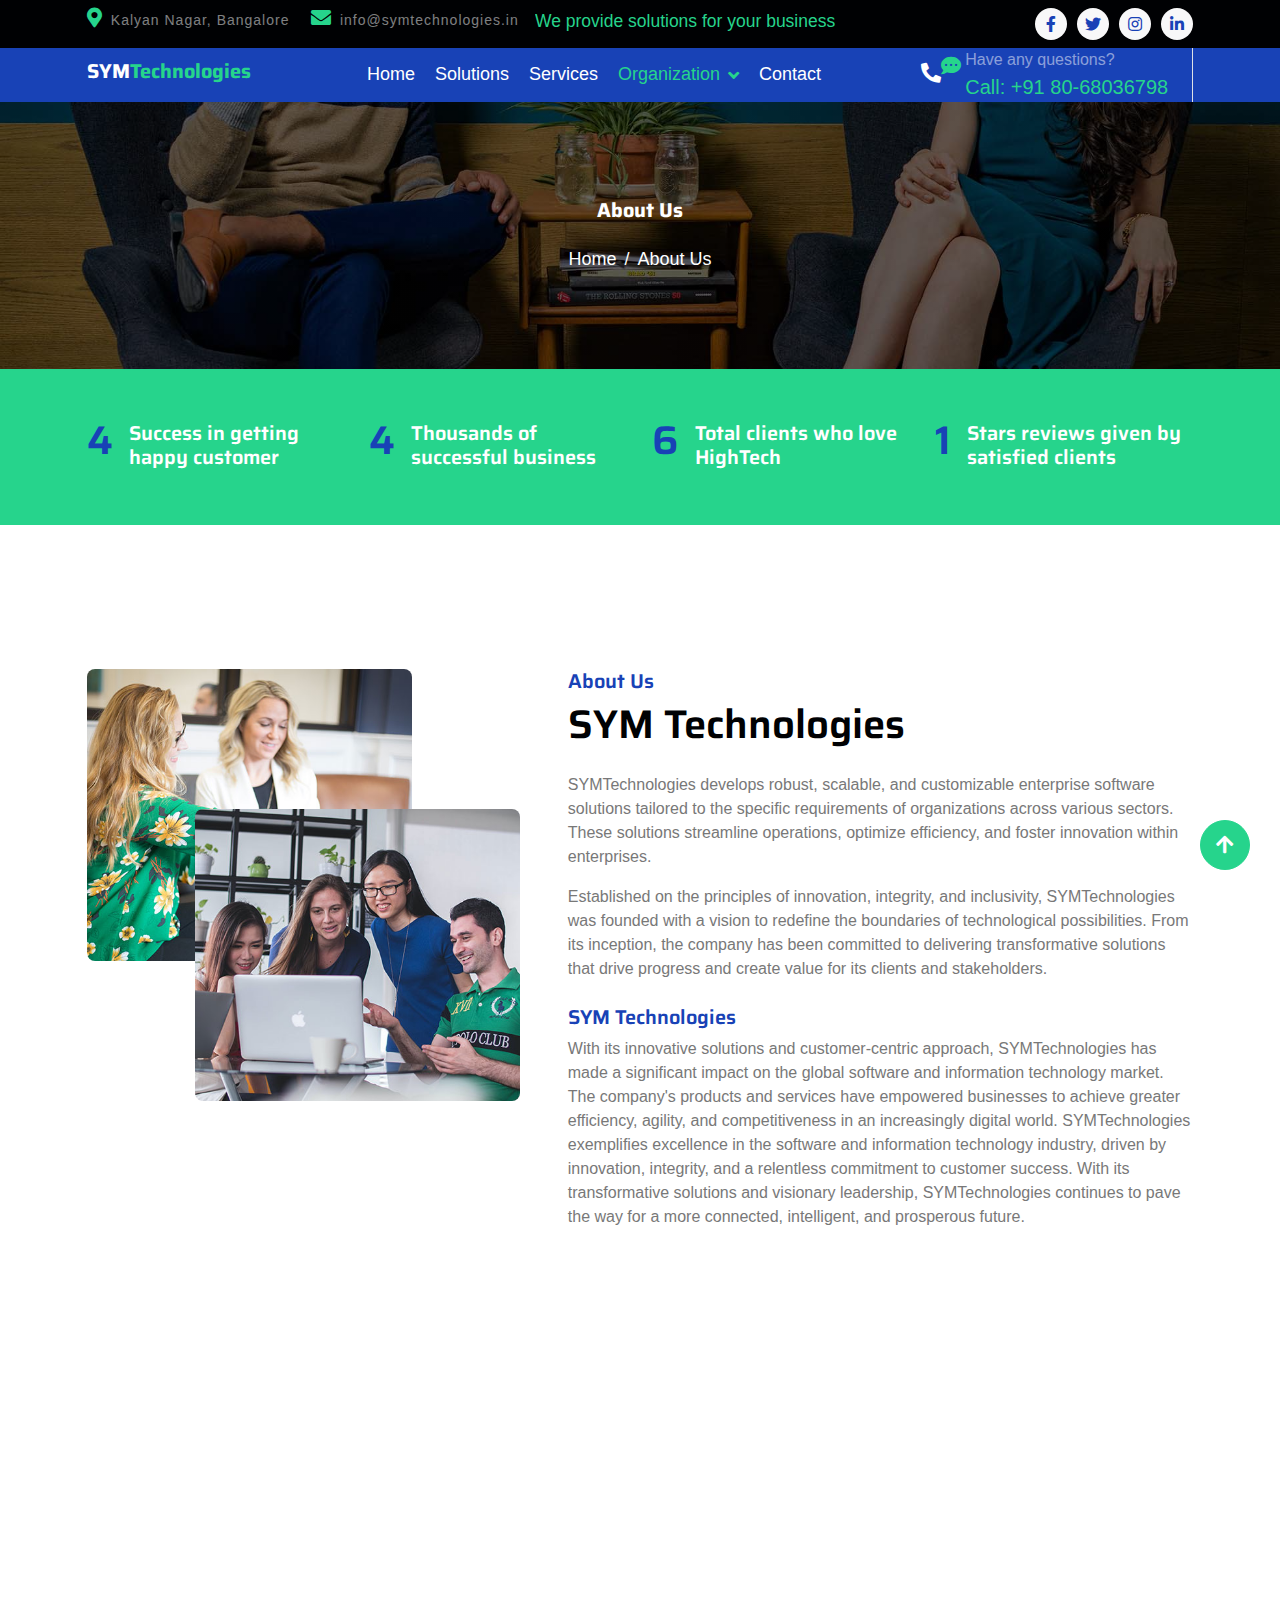
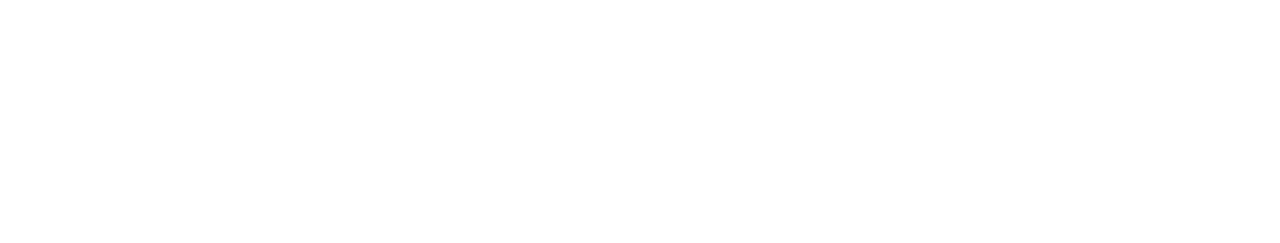
<file: aboutus.html>
<!DOCTYPE html>
<html lang="en">
 
    <head>
        <meta charset="utf-8">
        <title>SYM Technologies - About</title>
        <meta content="width=device-width, initial-scale=1.0" name="viewport">
        <meta content="" name="keywords">
        <meta content="" name="description">
 
        <!-- Google Web Fonts -->
        <link rel="preconnect" href="https://fonts.googleapis.com">
        <link rel="preconnect" href="https://fonts.gstatic.com" crossorigin>
        <link href="https://fonts.googleapis.com/css2?family=Inter:wght@400;500;600&family=Saira:wght@500;600;700&display=swap" rel="stylesheet">
 
        <!-- Icon Font Stylesheet -->
        <link href="https://cdnjs.cloudflare.com/ajax/libs/font-awesome/5.10.0/css/all.min.css" rel="stylesheet">
        <link href="https://cdn.jsdelivr.net/npm/bootstrap-icons@1.4.1/font/bootstrap-icons.css" rel="stylesheet">
 
        <!-- Libraries Stylesheet -->
        <link href="lib/animate/animate.min.css" rel="stylesheet">
        <link href="lib/owlcarousel/assets/owl.carousel.min.css" rel="stylesheet">
 
        <!-- Customized Bootstrap Stylesheet -->
        <link href="css/bootstrap.min.css" rel="stylesheet">
 
        <!-- Template Stylesheet -->
        <link href="css/style.css" rel="stylesheet">
    </head>
 
    <body>
        <!-- Spinner Start -->
        <div id="spinner" class="show position-fixed translate-middle w-100 vh-100 top-50 start-50 d-flex align-items-center justify-content-center">
            <div class="spinner-grow text-primary" role="status"></div>
        </div>
        <!-- Spinner End -->
 
        <!-- Topbar Start -->
        <div class="container-fluid bg-dark py-2 d-none d-md-flex">
            <div class="container">
                <div class="d-flex justify-content-between topbar">
                    <div class="top-info">
                        <small class="me-3 text-white-50"><a href="#"><i class="fas fa-map-marker-alt me-2 text-secondary"></i></a>Kalyan Nagar, Bangalore</small>
                        <small class="me-3 text-white-50"><a href="#"><i class="fas fa-envelope me-2 text-secondary"></i></a>info@symtechnologies.in</small>
                    </div>
                    <div id="note" class="text-secondary d-none d-xl-flex"><small>We provide solutions for your business</small></div>
                    <div class="top-link">
                        <a href="https://www.facebook.com/profile.php?id=61559754372485&mibextid=LQQJ4d" class="bg-light nav-fill btn btn-sm-square rounded-circle"><i class="fab fa-facebook-f text-primary"></i></a>
                        <a href="https://x.com/SymTechnologies" class="bg-light nav-fill btn btn-sm-square rounded-circle"><i class="fab fa-twitter text-primary"></i></a>
                        <a href="https://www.instagram.com/p/C9HfiOmSwj7/?igsh=YnNyMDY3cnVxd3pu" class="bg-light nav-fill btn btn-sm-square rounded-circle"><i class="fab fa-instagram text-primary"></i></a>
                        <a href="https://www.linkedin.com/company/symtechnologiess/" class="bg-light nav-fill btn btn-sm-square rounded-circle me-0"><i class="fab fa-linkedin-in text-primary"></i></a>
                    </div>
                </div>
            </div>
        </div>
        <!-- Topbar End -->
 
        <!-- Navbar Start -->
        <div class="container-fluid bg-primary">
            <div class="container">
                <nav class="navbar navbar-dark navbar-expand-lg py-0">
                    <a href="index.html" class="navbar-brand">
                        <h1 class="text-white fw-bold d-block">SYM<span class="text-secondary">Technologies</span> </h1>
                    </a>
                    <button type="button" class="navbar-toggler me-0" data-bs-toggle="collapse" data-bs-target="#navbarCollapse">
                        <span class="navbar-toggler-icon"></span>
                    </button>
                    <div class="collapse navbar-collapse bg-transparent" id="navbarCollapse">
                        <div class="navbar-nav ms-auto mx-xl-auto p-0">
                            <a href="index.html" class="nav-item nav-link">Home</a>
                            <a href="solutions.html" class="nav-item nav-link">Solutions</a>
                            <a href="service.html" class="nav-item nav-link">Services</a>
                            <!-- <a href="project.html" class="nav-item nav-link">Projects</a> -->
                            <div class="nav-item dropdown">
                                <a href="#" class="nav-link dropdown-toggle active" data-bs-toggle="dropdown">Organization</a>
                                <div class="dropdown-menu rounded">
                                    <a href="aboutus.html" class="dropdown-item active">About Us</a>
                                    <a href="career.html" class="dropdown-item">Careers</a>
                                    <!-- <a href="404.html" class="dropdown-item">404 Page</a> -->
                                </div>
                            </div> 
                            <a href="contact.html" class="nav-item nav-link">Contact</a>
                        </div>
                    </div>
                    <div class="d-none d-xl-flex flex-shirink-0">
                        <div id="phone-tada" class="d-flex align-items-center justify-content-center me-4">
                            <a href="" class="position-relative animated tada infinite">
                                <i class="fa fa-phone-alt text-white fa-2x"></i>
                                <div class="position-absolute" style="top: -7px; left: 20px;">
                                    <span><i class="fa fa-comment-dots text-secondary"></i></span>
                                </div>
                            </a>
                        </div>
                        <div class="d-flex flex-column pe-4 border-end">
                            <span class="text-white-50">Have any questions?</span>
                            <span class="text-secondary">Call: +91 80-68036798</span>
                        </div>
                       
 
                    </div>
                </nav>
            </div>
        </div>
        <!-- Navbar End -->
 
       
        <!-- Page Header Start -->
        <div class="container-fluid page-header py-5">
            <div class="container text-center py-5">
                <h1 class="display-2 text-white mb-4 animated slideInDown">About Us</h1>
                <nav aria-label="breadcrumb animated slideInDown">
                    <ol class="breadcrumb justify-content-center mb-0">
                        <li class="breadcrumb-item"><a href="#">Home</a></li>
                        <!--<li class="breadcrumb-item"><a href="#">Pages</a></li>-->
                        <li class="breadcrumb-item" aria-current="page">About Us</li>
                    </ol>
                </nav>
            </div>
        </div>
        <!-- Page Header End -->
 
 
        <!-- Fact Start -->
        <div class="container-fluid bg-secondary py-5">
            <div class="container">
                <div class="row">
                    <div class="col-lg-3 wow fadeIn" data-wow-delay=".1s">
                        <div class="d-flex counter">
                            <h1 class="me-3 text-primary counter-value">24</h1>
                            <h5 class="text-white mt-1">Success in getting happy customer</h5>
                        </div>
                    </div>
                    <div class="col-lg-3 wow fadeIn" data-wow-delay=".3s">
                        <div class="d-flex counter">
                            <h1 class="me-3 text-primary counter-value">25</h1>
                            <h5 class="text-white mt-1">Thousands of successful business</h5>
                        </div>
                    </div>
                    <div class="col-lg-3 wow fadeIn" data-wow-delay=".5s">
                        <div class="d-flex counter">
                            <h1 class="me-3 text-primary counter-value">41</h1>
                            <h5 class="text-white mt-1">Total clients who love HighTech</h5>
                        </div>
                    </div>
                    <div class="col-lg-3 wow fadeIn" data-wow-delay=".7s">
                        <div class="d-flex counter">
                            <h1 class="me-3 text-primary counter-value">5</h1>
                            <h5 class="text-white mt-1">Stars reviews given by satisfied clients</h5>
                        </div>
                    </div>
                </div>
            </div>
        </div>
        <!-- Fact End -->
 
 
         <!-- About Start -->
         <div class="container-fluid py-5 my-5">
            <div class="container pt-5">
                <div class="row g-5">
                    <div class="col-lg-5 col-md-6 col-sm-12 wow fadeIn" data-wow-delay=".3s">
                        <div class="h-100 position-relative">
                            <img src="img/about-1.jpg" class="img-fluid w-75 rounded" alt="" style="margin-bottom: 25%;">
                            <div class="position-absolute w-75" style="top: 25%; left: 25%;">
                                <img src="img/about-2.jpg" class="img-fluid w-100 rounded" alt="">
                            </div>
                        </div>
                    </div>
                    <div class="col-lg-7 col-md-6 col-sm-12 wow fadeIn" data-wow-delay=".5s">
                        <h5 class="text-primary">About Us</h5>
                        <h1 class="mb-4">SYM Technologies</h1>
                        <p>SYMTechnologies develops robust, scalable, and customizable enterprise software solutions tailored to the specific requirements of organizations across various sectors. These solutions streamline operations, optimize efficiency, and foster innovation within enterprises.
                        </p>
                        <p class="mb-4">
                         Established on the principles of innovation, integrity, and inclusivity, SYMTechnologies was founded with a vision to redefine
                         the boundaries of technological possibilities.
                         From its inception, the company has been committed to delivering transformative solutions that drive progress and create value for its clients and stakeholders.</p>
                         <span class="more-text">
                            <h5 class="title"><a href="">SYM Technologies</a></h5>
                            With its innovative solutions and customer-centric approach, SYMTechnologies has made a significant impact on the global software and information technology market.
                            The company's products and services have empowered businesses to achieve greater efficiency, agility, and competitiveness in an increasingly digital world.
                            SYMTechnologies exemplifies excellence in the software and information technology industry, driven by innovation, integrity, and a relentless commitment to customer success.
                With its transformative solutions and visionary leadership, SYMTechnologies continues to pave the way for a more connected, intelligent, and prosperous future.
                        </span>
                         <!-- <a href="" class="btn btn-secondary rounded-pill px-5 py-3 text-white read-more-btn">More Details</a> -->
                    </div>
                </div>
            </div>
        </div>
        <!-- About End -->

         
        <!-- Team Start -->
        <!-- <div class="container-fluid py-5 mb-5 team">
            <div class="container">
                <div class="text-center mx-auto pb-5 wow fadeIn" data-wow-delay=".3s" style="max-width: 600px;">
                    <h5 class="text-primary">Our Team</h5>
                    <h1>Meet our expert Team</h1>
                </div>
                <div class="owl-carousel team-carousel wow fadeIn" data-wow-delay=".5s">
                    <div class="rounded team-item">
                        <div class="team-content">
                            <div class="team-img-icon">
                                <div class="team-img rounded-circle">
                                    <img src="img/team-4.jpg" class="img-fluid w-100 rounded-circle" alt="">
                                </div>
                                <div class="team-name text-center py-3">
                                    <h4 class="">Yerriswamy</h4>
                                    <p class="m-0">Chief Executive Officer</p>
                                </div>
                                <div class="team-icon d-flex justify-content-center pb-4">
                                    <a class="btn btn-square btn-secondary text-white rounded-circle m-1" href=""><i class="fab fa-facebook-f"></i></a>
                                    <a class="btn btn-square btn-secondary text-white rounded-circle m-1" href=""><i class="fab fa-twitter"></i></a>
                                    <a class="btn btn-square btn-secondary text-white rounded-circle m-1" href=""><i class="fab fa-instagram"></i></a>
                                    <a class="btn btn-square btn-secondary text-white rounded-circle m-1" href=""><i class="fab fa-linkedin-in"></i></a>
                                </div>
                            </div>
                        </div>
                    </div>
                    <div class="rounded team-item">
                        <div class="team-content">
                            <div class="team-img-icon">
                                <div class="team-img rounded-circle">
                                    <img src="img/team-4.jpg" class="img-fluid w-100 rounded-circle" alt="">
                                </div>
                                <div class="team-name text-center py-3">
                                    <h4 class="">Ravi Teja</h4>
                                    <p class="m-0">Product Manager</p>
                                </div>
                                <div class="team-icon d-flex justify-content-center pb-4">
                                    <a class="btn btn-square btn-secondary text-white rounded-circle m-1" href=""><i class="fab fa-facebook-f"></i></a>
                                    <a class="btn btn-square btn-secondary text-white rounded-circle m-1" href=""><i class="fab fa-twitter"></i></a>
                                    <a class="btn btn-square btn-secondary text-white rounded-circle m-1" href=""><i class="fab fa-instagram"></i></a>
                                    <a class="btn btn-square btn-secondary text-white rounded-circle m-1" href=""><i class="fab fa-linkedin-in"></i></a>
                                </div>
                            </div>
                        </div>
                    </div>
                    <div class="rounded team-item">
                        <div class="team-content">
                            <div class="team-img-icon">
                                <div class="team-img rounded-circle">
                                    <img src="img/team-4.jpg" class="img-fluid w-100 rounded-circle" alt="">
                                </div>
                                <div class="team-name text-center py-3">
                                    <h4 class="">Yaswanth</h4>
                                    <p class="m-0">CTO</p>
                                </div>
                                <div class="team-icon d-flex justify-content-center pb-4">
                                    <a class="btn btn-square btn-secondary text-white rounded-circle m-1" href=""><i class="fab fa-facebook-f"></i></a>
                                    <a class="btn btn-square btn-secondary text-white rounded-circle m-1" href=""><i class="fab fa-twitter"></i></a>
                                    <a class="btn btn-square btn-secondary text-white rounded-circle m-1" href=""><i class="fab fa-instagram"></i></a>
                                    <a class="btn btn-square btn-secondary text-white rounded-circle m-1" href=""><i class="fab fa-linkedin-in"></i></a>
                                </div>
                            </div>
                        </div>
                    </div>
                    <div class="rounded team-item">
                        <div class="team-content">
                            <div class="team-img-icon">
                                <div class="team-img rounded-circle">
                                    <img src="img/team-4.jpg" class="img-fluid w-100 rounded-circle" alt="">
                                </div>
                                <div class="team-name text-center py-3">
                                    <h4 class="">Sai Sandeep</h4>
                                    <p class="m-0">HR</p>
                                </div>
                                <div class="team-icon d-flex justify-content-center pb-4">
                                    <a class="btn btn-square btn-secondary text-white rounded-circle m-1" href=""><i class="fab fa-facebook-f"></i></a>
                                    <a class="btn btn-square btn-secondary text-white rounded-circle m-1" href=""><i class="fab fa-twitter"></i></a>
                                    <a class="btn btn-square btn-secondary text-white rounded-circle m-1" href=""><i class="fab fa-instagram"></i></a>
                                    <a class="btn btn-square btn-secondary text-white rounded-circle m-1" href=""><i class="fab fa-linkedin-in"></i></a>
                                </div>
                            </div>
                        </div>
                    </div>
                    <div class="rounded team-item">
                        <div class="team-content">
                            <div class="team-img-icon">
                                <div class="team-img rounded-circle">
                                    <img src="img/team-4.jpg" class="img-fluid w-100 rounded-circle" alt="">
                                </div>
                                <div class="team-name text-center py-3">
                                    <h4 class="">Harsha</h4>
                                    <p class="m-0">Accountant</p>
                                </div>
                                <div class="team-icon d-flex justify-content-center pb-4">
                                    <a class="btn btn-square btn-secondary text-white rounded-circle m-1" href=""><i class="fab fa-facebook-f"></i></a>
                                    <a class="btn btn-square btn-secondary text-white rounded-circle m-1" href=""><i class="fab fa-twitter"></i></a>
                                    <a class="btn btn-square btn-secondary text-white rounded-circle m-1" href=""><i class="fab fa-instagram"></i></a>
                                    <a class="btn btn-square btn-secondary text-white rounded-circle m-1" href=""><i class="fab fa-linkedin-in"></i></a>
                                </div>
                            </div>
                        </div>
                    </div>
                </div>
            </div>
        </div> -->
        <!-- Team End -->
 
 
           <!-- Footer Start -->
           <div class="container-fluid footer bg-dark wow fadeIn" data-wow-delay=".3s">
            <div class="container pt-5 pb-4">
                <div class="row g-5">
                    <div class="col-lg-3 col-md-6">
                        <a href="index.html">
                            <h1 class="text-white fw-bold d-block">SYM<span class="text-secondary">Technologies</span> </h1>
                        </a>
                        <p class="mt-4 text-light">SYMTechnologies develops robust, scalable, and customizable enterprise software solutions tailored to the specific requirements of organizations across various sectors. These solutions streamline operations, optimize efficiency, and foster innovation within enterprises.</p>
                        <div class="d-flex hightech-link">
                            <a href="" class="btn-light nav-fill btn btn-square rounded-circle me-2"><i class="fab fa-facebook-f text-primary"></i></a>
                            <a href="" class="btn-light nav-fill btn btn-square rounded-circle me-2"><i class="fab fa-twitter text-primary"></i></a>
                            <a href="" class="btn-light nav-fill btn btn-square rounded-circle me-2"><i class="fab fa-instagram text-primary"></i></a>
                            <a href="" class="btn-light nav-fill btn btn-square rounded-circle me-0"><i class="fab fa-linkedin-in text-primary"></i></a>
                        </div>
                    </div>
                     <div class="col-lg-3 col-md-6">
                        <a href="#" class="h3 text-secondary">Short Link</a>
                        <div class="mt-4 d-flex flex-column short-link">
                            <a href="about.html" class="mb-2 text-white"><i class="fas fa-angle-right text-secondary me-2"></i>About us</a>
                            <a href="contact.html" class="mb-2 text-white"><i class="fas fa-angle-right text-secondary me-2"></i>Contact us</a>
                            <a href="" class="mb-2 text-white"><i class="fas fa-angle-right text-secondary me-2"></i>Our Services</a>
                            <!--<a href="" class="mb-2 text-white"><i class="fas fa-angle-right text-secondary me-2"></i>Our Projects</a>
                            <a href="" class="mb-2 text-white"><i class="fas fa-angle-right text-secondary me-2"></i>Latest Blog</a>-->
                        </div>
                    </div>
                    <div class="col-lg-3 col-md-6">
                        <a href="#" class="h3 text-secondary">Help Link</a>
                        <div class="mt-4 d-flex flex-column help-link">
                            <a href="#" class="mb-2 text-white"><i class="fas fa-angle-right text-secondary me-2"></i>Terms Of use</a>
                            <a href="#" class="mb-2 text-white"><i class="fas fa-angle-right text-secondary me-2"></i>Privacy Policy</a>
                            <a href="#" class="mb-2 text-white"><i class="fas fa-angle-right text-secondary me-2"></i>Helps</a>
                            <a href="#" class="mb-2 text-white"><i class="fas fa-angle-right text-secondary me-2"></i>FQAs</a>
                            <a href="contact.html" class="mb-2 text-white"><i class="fas fa-angle-right text-secondary me-2"></i>Contact</a>
                        </div>
                    </div>
                    <div class="col-lg-3 col-md-6">
                        <a href="#" class="h3 text-secondary">Contact Us</a>
                        <div class="text-white mt-4 d-flex flex-column contact-link">
                            <a href="#" class="pb-3 text-light border-bottom border-primary"><i class="fas fa-map-marker-alt text-secondary me-2"></i>#912, 2nd E Cross, 9th A Main, HRBR 1st Block, Kalyan Nagar, Bangalore - 560043</a>
                            <a href="#" class="py-3 text-light border-bottom border-primary"><i class="fas fa-phone-alt text-secondary me-2"></i>+91 80-68036798</a>
                            <a href="#" class="py-3 text-light border-bottom border-primary"><i class="fas fa-envelope text-secondary me-2"></i> info@symtechnologies.in</a>
                        </div>
                    </div>
                </div>
                <hr class="text-light mt-5 mb-4">
                <div class="row">
                    <div class="col-md-6 text-center text-md-start">
                        <span class="text-light"><a href="#" class="text-secondary"><i class="fas fa-copyright text-secondary me-2"></i>SYM Technologies Pvt Ltd</a>, All right reserved.</span>
                    </div>
                    <div class="col-md-6 text-center text-md-end">
                        <!--/*** This template is free as long as you keep the footer author’s credit link/attribution link/backlink. If you'd like to use the template without the footer author’s credit link/attribution link/backlink, you can purchase the Credit Removal License from "https://htmlcodex.com/credit-removal". Thank you for your support. ***/-->
                        <!-- <span class="text-light">Designed By<a href="https://anvsoftsolutions.com/" class="text-secondary"> ANV Soft Solutions</a></span> -->
                    </div>
                </div>
            </div>
        </div>
        <!-- Footer End -->
 
 
        <!-- Back to Top -->
        <a href="#" class="btn btn-secondary btn-square rounded-circle back-to-top"><i class="fa fa-arrow-up text-white"></i></a>
 
       
        <!-- JavaScript Libraries -->
        <script src="https://ajax.googleapis.com/ajax/libs/jquery/3.6.4/jquery.min.js"></script>
        <script src="https://cdn.jsdelivr.net/npm/bootstrap@5.0.0/dist/js/bootstrap.bundle.min.js"></script>
        <script src="lib/wow/wow.min.js"></script>
        <script src="lib/easing/easing.min.js"></script>
        <script src="lib/waypoints/waypoints.min.js"></script>
        <script src="lib/owlcarousel/owl.carousel.min.js"></script>
 
        <!-- Template Javascript -->
        <script src="js/main.js"></script>
        <script>
            document.addEventListener("DOMContentLoaded", function() {
            var readMoreButtons = document.querySelectorAll('.read-more-btn');
         
            readMoreButtons.forEach(function(button) {
                button.addEventListener('click', function(event) {
                    event.preventDefault();  // Prevent the default anchor behavior
                    var moreText = this.previousElementSibling;
                   
                    if (moreText.style.display === "none") {
                        moreText.style.display = "inline";
                        this.innerHTML = "Read Less";
                    } else {
                        moreText.style.display = "none";
                        this.innerHTML = "Read More";
                    }
                });
         
                // Ensure all additional texts are hidden initially
                var moreText = button.previousElementSibling;
                if (moreText) {
                    moreText.style.display = "none";
                }
            });
          });
         
          </script>
    </body>
 
</html>
</file>
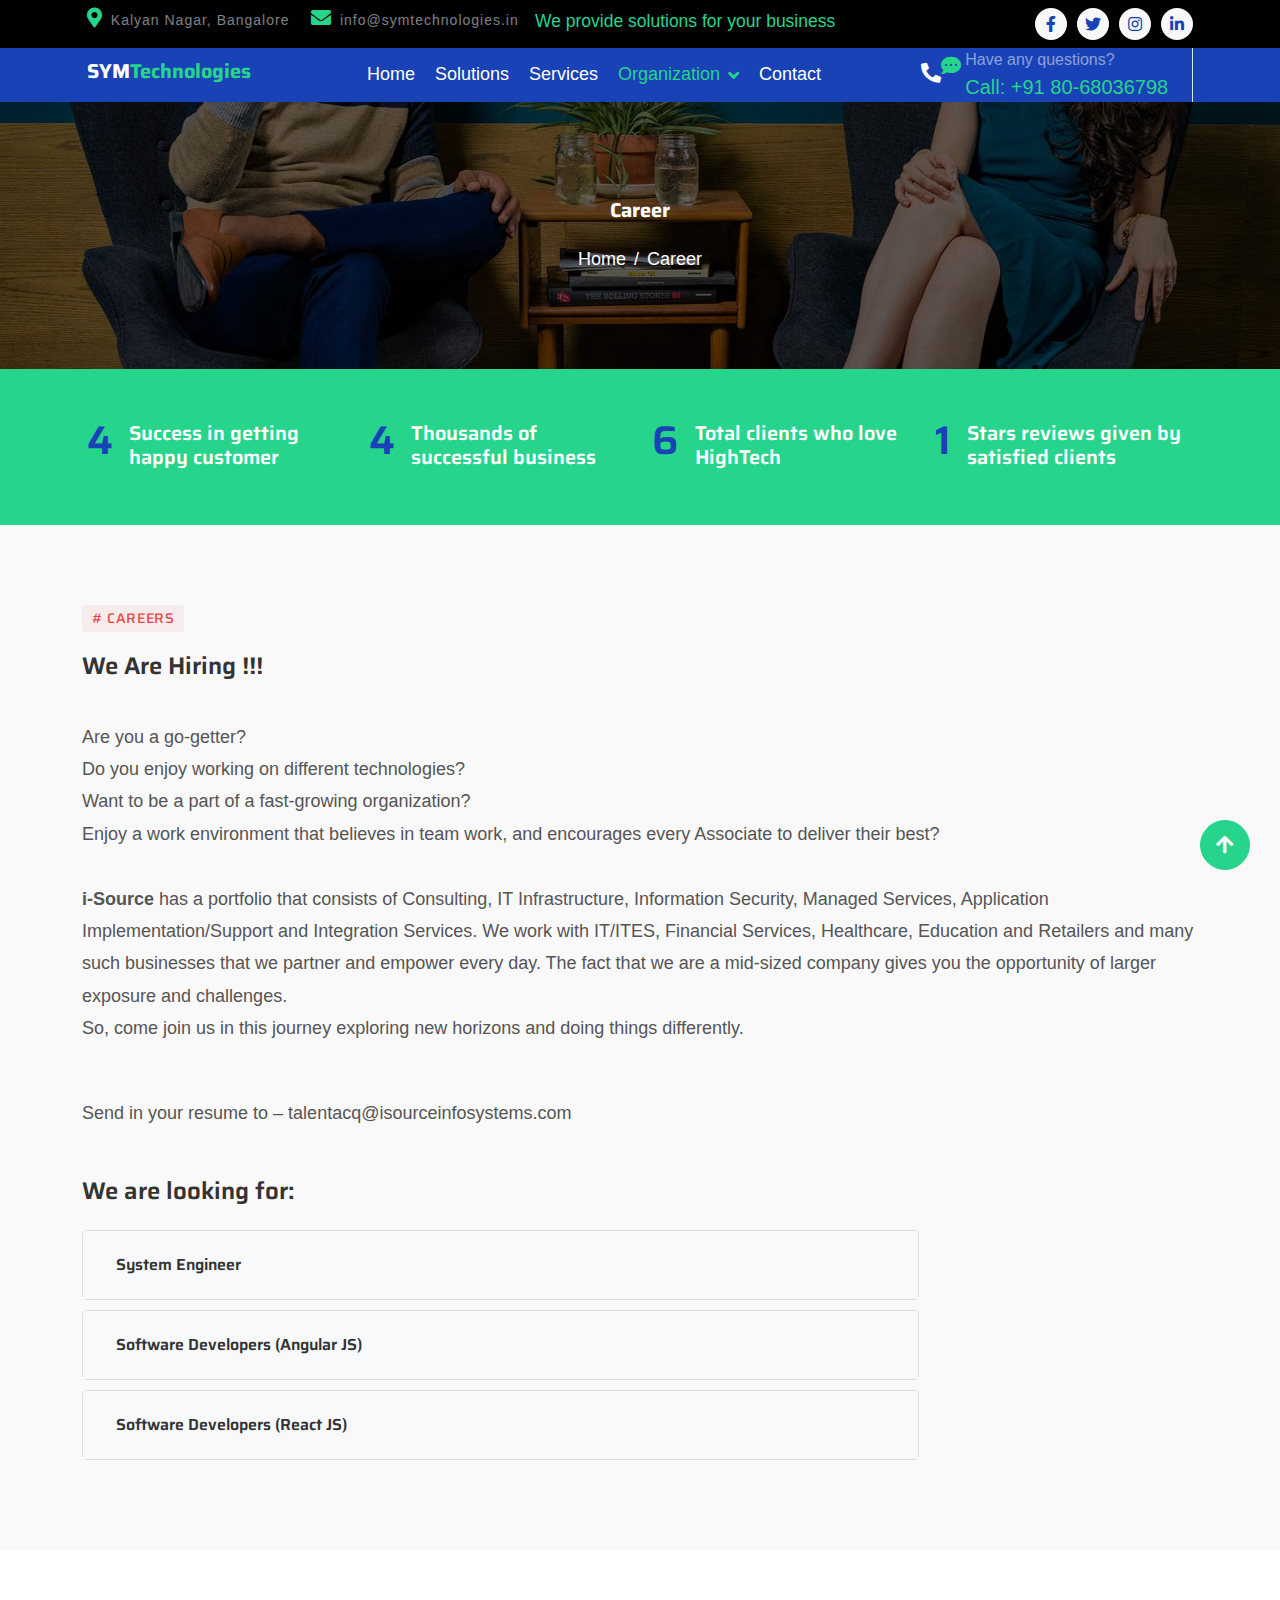
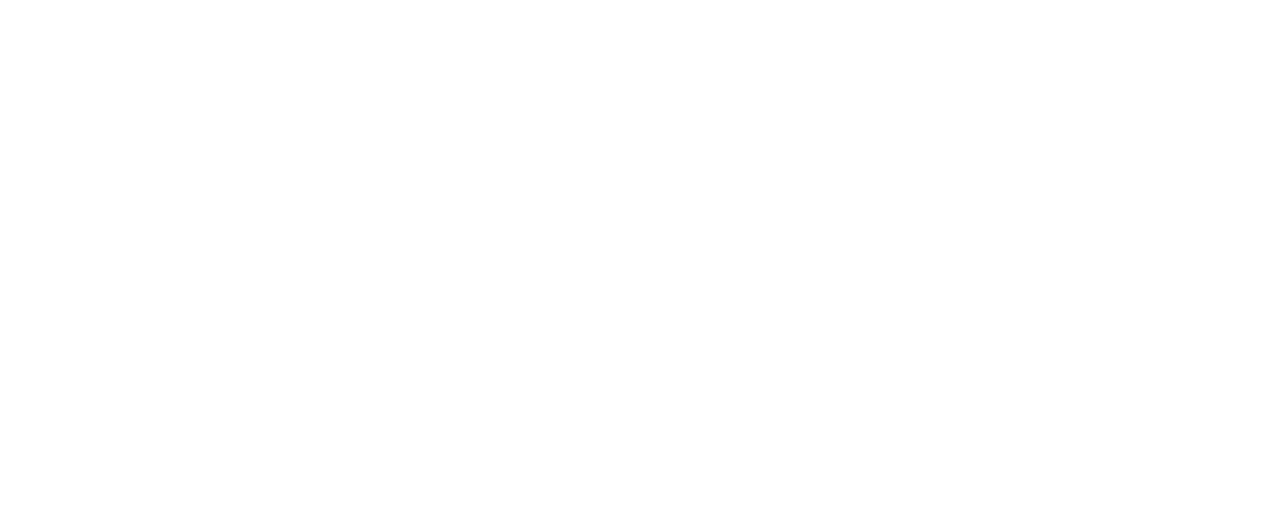
<file: career.html>
<!DOCTYPE html>
<html lang="en">
 
    <head>
        <meta charset="utf-8">
        <title>SYM Technologies - About</title>
        <meta content="width=device-width, initial-scale=1.0" name="viewport">
        <meta content="" name="keywords">
        <meta content="" name="description">
 
        <!-- Google Web Fonts -->
        <link rel="preconnect" href="https://fonts.googleapis.com">
        <link rel="preconnect" href="https://fonts.gstatic.com" crossorigin>
        <link href="https://fonts.googleapis.com/css2?family=Inter:wght@400;500;600&family=Saira:wght@500;600;700&display=swap" rel="stylesheet">
 
        <!-- Icon Font Stylesheet -->
        <link href="https://cdnjs.cloudflare.com/ajax/libs/font-awesome/5.10.0/css/all.min.css" rel="stylesheet">
        <link href="https://cdn.jsdelivr.net/npm/bootstrap-icons@1.4.1/font/bootstrap-icons.css" rel="stylesheet">
 
        <!-- Libraries Stylesheet -->
        <link href="lib/animate/animate.min.css" rel="stylesheet">
        <link href="lib/owlcarousel/assets/owl.carousel.min.css" rel="stylesheet">
 
        <!-- Customized Bootstrap Stylesheet -->
        <link href="css/bootstrap.min.css" rel="stylesheet">
 
        <!-- Template Stylesheet -->
        <link href="css/style.css" rel="stylesheet">
    </head>
 
    <body>
        <!-- Spinner Start -->
        <div id="spinner" class="show position-fixed translate-middle w-100 vh-100 top-50 start-50 d-flex align-items-center justify-content-center">
            <div class="spinner-grow text-primary" role="status"></div>
        </div>
        <!-- Spinner End -->
 
        <!-- Topbar Start -->
        <div class="container-fluid bg-dark py-2 d-none d-md-flex">
            <div class="container">
                <div class="d-flex justify-content-between topbar">
                    <div class="top-info">
                        <small class="me-3 text-white-50"><a href="#"><i class="fas fa-map-marker-alt me-2 text-secondary"></i></a>Kalyan Nagar, Bangalore</small>
                        <small class="me-3 text-white-50"><a href="#"><i class="fas fa-envelope me-2 text-secondary"></i></a>info@symtechnologies.in</small>
                    </div>
                    <div id="note" class="text-secondary d-none d-xl-flex"><small>We provide solutions for your business</small></div>
                    <div class="top-link">
                        <a href="https://www.facebook.com/profile.php?id=61559754372485&mibextid=LQQJ4d" class="bg-light nav-fill btn btn-sm-square rounded-circle"><i class="fab fa-facebook-f text-primary"></i></a>
                        <a href="https://x.com/SymTechnologies" class="bg-light nav-fill btn btn-sm-square rounded-circle"><i class="fab fa-twitter text-primary"></i></a>
                        <a href="https://www.instagram.com/p/C9HfiOmSwj7/?igsh=YnNyMDY3cnVxd3pu" class="bg-light nav-fill btn btn-sm-square rounded-circle"><i class="fab fa-instagram text-primary"></i></a>
                        <a href="https://www.linkedin.com/company/symtechnologiess/" class="bg-light nav-fill btn btn-sm-square rounded-circle me-0"><i class="fab fa-linkedin-in text-primary"></i></a>
                    </div>
                </div>
            </div>
        </div>
        <!-- Topbar End -->
 
        <!-- Navbar Start -->
        <div class="container-fluid bg-primary">
            <div class="container">
                <nav class="navbar navbar-dark navbar-expand-lg py-0">
                    <a href="index.html" class="navbar-brand">
                        <h1 class="text-white fw-bold d-block">SYM<span class="text-secondary">Technologies</span> </h1>
                    </a>
                    <button type="button" class="navbar-toggler me-0" data-bs-toggle="collapse" data-bs-target="#navbarCollapse">
                        <span class="navbar-toggler-icon"></span>
                    </button>
                    <div class="collapse navbar-collapse bg-transparent" id="navbarCollapse">
                        <div class="navbar-nav ms-auto mx-xl-auto p-0">
                            <a href="index.html" class="nav-item nav-link">Home</a>
                            <a href="solutions.html" class="nav-item nav-link">Solutions</a>
                            <a href="service.html" class="nav-item nav-link">Services</a>
                            <!-- <a href="project.html" class="nav-item nav-link">Projects</a> -->
                            <div class="nav-item dropdown">
                                <a href="#" class="nav-link dropdown-toggle active" data-bs-toggle="dropdown">Organization</a>
                                <div class="dropdown-menu rounded">
                                    <a href="aboutus.html" class="dropdown-item">About Us</a>
                                    <a href="career.html" class="dropdown-item active">Careers</a>
                                    <!-- <a href="404.html" class="dropdown-item">404 Page</a> -->
                                </div>
                            </div> 
                            <a href="contact.html" class="nav-item nav-link">Contact</a>
                        </div>
                    </div>
                    <div class="d-none d-xl-flex flex-shirink-0">
                        <div id="phone-tada" class="d-flex align-items-center justify-content-center me-4">
                            <a href="" class="position-relative animated tada infinite">
                                <i class="fa fa-phone-alt text-white fa-2x"></i>
                                <div class="position-absolute" style="top: -7px; left: 20px;">
                                    <span><i class="fa fa-comment-dots text-secondary"></i></span>
                                </div>
                            </a>
                        </div>
                        <div class="d-flex flex-column pe-4 border-end">
                            <span class="text-white-50">Have any questions?</span>
                            <span class="text-secondary">Call: +91 80-68036798</span>
                        </div>
                       
 
                    </div>
                </nav>
            </div>
        </div>
        <!-- Navbar End -->
 
       
        <!-- Page Header Start -->
        <div class="container-fluid page-header py-5">
            <div class="container text-center py-5">
                <h1 class="display-2 text-white mb-4 animated slideInDown">Career</h1>
                <nav aria-label="breadcrumb animated slideInDown">
                    <ol class="breadcrumb justify-content-center mb-0">
                        <li class="breadcrumb-item"><a href="#">Home</a></li>
                        <!--<li class="breadcrumb-item"><a href="#">Pages</a></li>-->
                        <li class="breadcrumb-item" aria-current="page">Career</li>
                    </ol>
                </nav>
            </div>
        </div>
        <!-- Page Header End -->
 
 
        <!-- Fact Start -->
        <div class="container-fluid bg-secondary py-5">
            <div class="container">
                <div class="row">
                    <div class="col-lg-3 wow fadeIn" data-wow-delay=".1s">
                        <div class="d-flex counter">
                            <h1 class="me-3 text-primary counter-value">24</h1>
                            <h5 class="text-white mt-1">Success in getting happy customer</h5>
                        </div>
                    </div>
                    <div class="col-lg-3 wow fadeIn" data-wow-delay=".3s">
                        <div class="d-flex counter">
                            <h1 class="me-3 text-primary counter-value">25</h1>
                            <h5 class="text-white mt-1">Thousands of successful business</h5>
                        </div>
                    </div>
                    <div class="col-lg-3 wow fadeIn" data-wow-delay=".5s">
                        <div class="d-flex counter">
                            <h1 class="me-3 text-primary counter-value">41</h1>
                            <h5 class="text-white mt-1">Total clients who love HighTech</h5>
                        </div>
                    </div>
                    <div class="col-lg-3 wow fadeIn" data-wow-delay=".7s">
                        <div class="d-flex counter">
                            <h1 class="me-3 text-primary counter-value">5</h1>
                            <h5 class="text-white mt-1">Stars reviews given by satisfied clients</h5>
                        </div>
                    </div>
                </div>
            </div>
        </div>
        <!-- Fact End -->
 
 
        <section class="about-area about-area3 section--padding mb-5">
            <div class="container">
                <div class="row">
                    <div class="col-sm-12">
                        <div class="about-item">
        
                            <div class="about-heading section-heading about-right">
                                <h5 class="section__meta"># Careers</h5>
                                <h2 class="section__title">We Are Hiring !!!</h2>
                            
                                <div class="section-divider"></div>
                            </div>
        
                           
                            
                           
                            <div class="section-description">
                                <p class="section__desc">
                                Are you a go-getter? <br>
                                Do you enjoy working on different technologies? <br>
                                Want to be a part of a fast-growing organization?<br>
                                Enjoy a work environment that believes in team work, and encourages every Associate to deliver their best? <br>
                                <br>
                                
                                    <b>i-Source</b> has a portfolio that consists of Consulting, IT Infrastructure, Information Security, Managed Services, Application Implementation/Support and Integration Services. 
                                    We work with IT/ITES, Financial Services, Healthcare, Education and Retailers and many such businesses that we partner and empower every day. The fact that we are a mid-sized company gives you the opportunity of larger exposure and challenges.<br> So, come join us in this journey exploring new horizons and doing things differently.
                                </p>
                        <p class="section__desc"><br>
                                Send in your resume to – talentacq@isourceinfosystems.com
                        </p>
                            </div>                    
        
                            <h5 class="mt-5">We are looking for: </h5>
                            
                            <div class="col-lg-9 mr-auto mt-4">
                            
                                <div class="accordion-wrap">
                                    <div class="accordion" id="c-01">
                                        <div class="card">
                                            <div class="card-header" id="c-01-h1">
                                                <h2 class="mb-0">
                                                    <button class="btn btn-link collapsed" type="button" data-toggle="collapse" data-target="#c-01-c1" aria-expanded="false" aria-controls="c-01-c1">
                                                        System Engineer
                                                    </button>
                                                </h2>
                                            </div>
                                            <div id="c-01-c1" class="collapse" aria-labelledby="c-01-h1" data-parent="#c-01">
                                                <div class="card-body">
                                                    <b>System Engineer</b> with 2 to 6 years experience in Windows troubleshooting and fixing Desktop/Laptop OS, Mail client, Instant messenger, printer, scanner, print queue, etc.
                                                    <br>Knowledge in ITIL processes.
                                                    <br>Location – Bengaluru/Pune
                                                </div>
                                            </div>
                                        </div>
                                        <div class="card">
                                            <div class="card-header" id="c-01-h2">
                                                <h2 class="mb-0">
                                                    <button class="btn btn-link collapsed" type="button" data-toggle="collapse" data-target="#c-01-c2" aria-expanded="false" aria-controls="c-01-c2">
                                                        Software Developers (Angular JS)
                                                    </button>
                                                </h2>
                                            </div>
                                            <div id="c-01-c2" class="collapse" aria-labelledby="c-01-h2" data-parent="#c-01">
                                                <div class="card-body">
                                                    <b>Software Developers</b> with 3 to 8 years experience in Angular JS, Python, Django, MySQL. Experience in Jenkins, Docker, Git would be an added advantage.
                                                    <br>This is a rotational night shift until morning 6 AM profile.
                                                </div>
                                            </div>
                                        </div>
                                        <div class="card">
                                            <div class="card-header" id="c-01-h3">
                                                <h2 class="mb-0">
                                                    <button class="btn btn-link collapsed" type="button" data-toggle="collapse" data-target="#c-01-c3" aria-expanded="false" aria-controls="c-01-c3">
                                                        Software Developers (React JS)
                                                    </button>
                                                </h2>
                                            </div>
                                            <div id="c-01-c3" class="collapse" aria-labelledby="c-01-h3" data-parent="#c-01">
                                                <div class="card-body">
                                                    <b>Software Developers</b> with 3 to 8 years experience in React JS, Dot Net Core, MySQL.
                                                    <br>This is a rotational shift profile.
                                                </div>
                                            </div>
                                        </div>
                                    </div>
                                </div>
                                
                                
                            </div>
                            
                                               
                     
                            
                        </div>
                    </div>
                </div><!-- end row -->
            </div><!-- end container -->
        </section>
 
 
           <!-- Footer Start -->
           <div class="container-fluid footer bg-dark wow fadeIn" data-wow-delay=".3s">
            <div class="container pt-5 pb-4">
                <div class="row g-5">
                    <div class="col-lg-3 col-md-6">
                        <a href="index.html">
                            <h1 class="text-white fw-bold d-block">SYM<span class="text-secondary">Technologies</span> </h1>
                        </a>
                        <p class="mt-4 text-light">SYMTechnologies develops robust, scalable, and customizable enterprise software solutions tailored to the specific requirements of organizations across various sectors. These solutions streamline operations, optimize efficiency, and foster innovation within enterprises.</p>
                        <div class="d-flex hightech-link">
                            <a href="" class="btn-light nav-fill btn btn-square rounded-circle me-2"><i class="fab fa-facebook-f text-primary"></i></a>
                            <a href="" class="btn-light nav-fill btn btn-square rounded-circle me-2"><i class="fab fa-twitter text-primary"></i></a>
                            <a href="" class="btn-light nav-fill btn btn-square rounded-circle me-2"><i class="fab fa-instagram text-primary"></i></a>
                            <a href="" class="btn-light nav-fill btn btn-square rounded-circle me-0"><i class="fab fa-linkedin-in text-primary"></i></a>
                        </div>
                    </div>
                     <div class="col-lg-3 col-md-6">
                        <a href="#" class="h3 text-secondary">Short Link</a>
                        <div class="mt-4 d-flex flex-column short-link">
                            <a href="about.html" class="mb-2 text-white"><i class="fas fa-angle-right text-secondary me-2"></i>About us</a>
                            <a href="contact.html" class="mb-2 text-white"><i class="fas fa-angle-right text-secondary me-2"></i>Contact us</a>
                            <a href="" class="mb-2 text-white"><i class="fas fa-angle-right text-secondary me-2"></i>Our Services</a>
                            <!--<a href="" class="mb-2 text-white"><i class="fas fa-angle-right text-secondary me-2"></i>Our Projects</a>
                            <a href="" class="mb-2 text-white"><i class="fas fa-angle-right text-secondary me-2"></i>Latest Blog</a>-->
                        </div>
                    </div>
                    <div class="col-lg-3 col-md-6">
                        <a href="#" class="h3 text-secondary">Help Link</a>
                        <div class="mt-4 d-flex flex-column help-link">
                            <a href="#" class="mb-2 text-white"><i class="fas fa-angle-right text-secondary me-2"></i>Terms Of use</a>
                            <a href="#" class="mb-2 text-white"><i class="fas fa-angle-right text-secondary me-2"></i>Privacy Policy</a>
                            <a href="#" class="mb-2 text-white"><i class="fas fa-angle-right text-secondary me-2"></i>Helps</a>
                            <a href="#" class="mb-2 text-white"><i class="fas fa-angle-right text-secondary me-2"></i>FQAs</a>
                            <a href="contact.html" class="mb-2 text-white"><i class="fas fa-angle-right text-secondary me-2"></i>Contact</a>
                        </div>
                    </div>
                    <div class="col-lg-3 col-md-6">
                        <a href="#" class="h3 text-secondary">Contact Us</a>
                        <div class="text-white mt-4 d-flex flex-column contact-link">
                            <a href="#" class="pb-3 text-light border-bottom border-primary"><i class="fas fa-map-marker-alt text-secondary me-2"></i>#912, 2nd E Cross, 9th A Main, HRBR 1st Block, Kalyan Nagar, Bangalore - 560043</a>
                            <a href="#" class="py-3 text-light border-bottom border-primary"><i class="fas fa-phone-alt text-secondary me-2"></i>+91 80-68036798</a>
                            <a href="#" class="py-3 text-light border-bottom border-primary"><i class="fas fa-envelope text-secondary me-2"></i> info@symtechnologies.in</a>
                        </div>
                    </div>
                </div>
                <hr class="text-light mt-5 mb-4">
                <div class="row">
                    <div class="col-md-6 text-center text-md-start">
                        <span class="text-light"><a href="#" class="text-secondary"><i class="fas fa-copyright text-secondary me-2"></i>SYM Technologies Pvt Ltd</a>, All right reserved.</span>
                    </div>
                    <div class="col-md-6 text-center text-md-end">
                        <!--/*** This template is free as long as you keep the footer author’s credit link/attribution link/backlink. If you'd like to use the template without the footer author’s credit link/attribution link/backlink, you can purchase the Credit Removal License from "https://htmlcodex.com/credit-removal". Thank you for your support. ***/-->
                        <!-- <span class="text-light">Designed By<a href="https://anvsoftsolutions.com/" class="text-secondary"> ANV Soft Solutions</a></span> -->
                    </div>
                </div>
            </div>
        </div>
        <!-- Footer End -->
 
 
        <!-- Back to Top -->
        <a href="#" class="btn btn-secondary btn-square rounded-circle back-to-top"><i class="fa fa-arrow-up text-white"></i></a>
 
       
        <!-- JavaScript Libraries -->
        <script src="https://ajax.googleapis.com/ajax/libs/jquery/3.6.4/jquery.min.js"></script>
        <script src="https://cdn.jsdelivr.net/npm/bootstrap@5.0.0/dist/js/bootstrap.bundle.min.js"></script>
        <script src="lib/wow/wow.min.js"></script>
        <script src="lib/easing/easing.min.js"></script>
        <script src="lib/waypoints/waypoints.min.js"></script>
        <script src="lib/owlcarousel/owl.carousel.min.js"></script>
 
        <!-- Template Javascript -->
        <script src="js/main.js"></script>
        <script>
            document.addEventListener("DOMContentLoaded", function() {
            var readMoreButtons = document.querySelectorAll('.read-more-btn');
         
            readMoreButtons.forEach(function(button) {
                button.addEventListener('click', function(event) {
                    event.preventDefault();  // Prevent the default anchor behavior
                    var moreText = this.previousElementSibling;
                   
                    if (moreText.style.display === "none") {
                        moreText.style.display = "inline";
                        this.innerHTML = "Read Less";
                    } else {
                        moreText.style.display = "none";
                        this.innerHTML = "Read More";
                    }
                });
         
                // Ensure all additional texts are hidden initially
                var moreText = button.previousElementSibling;
                if (moreText) {
                    moreText.style.display = "none";
                }
            });
          });
         
          </script>
    </body>
 
</html>
</file>
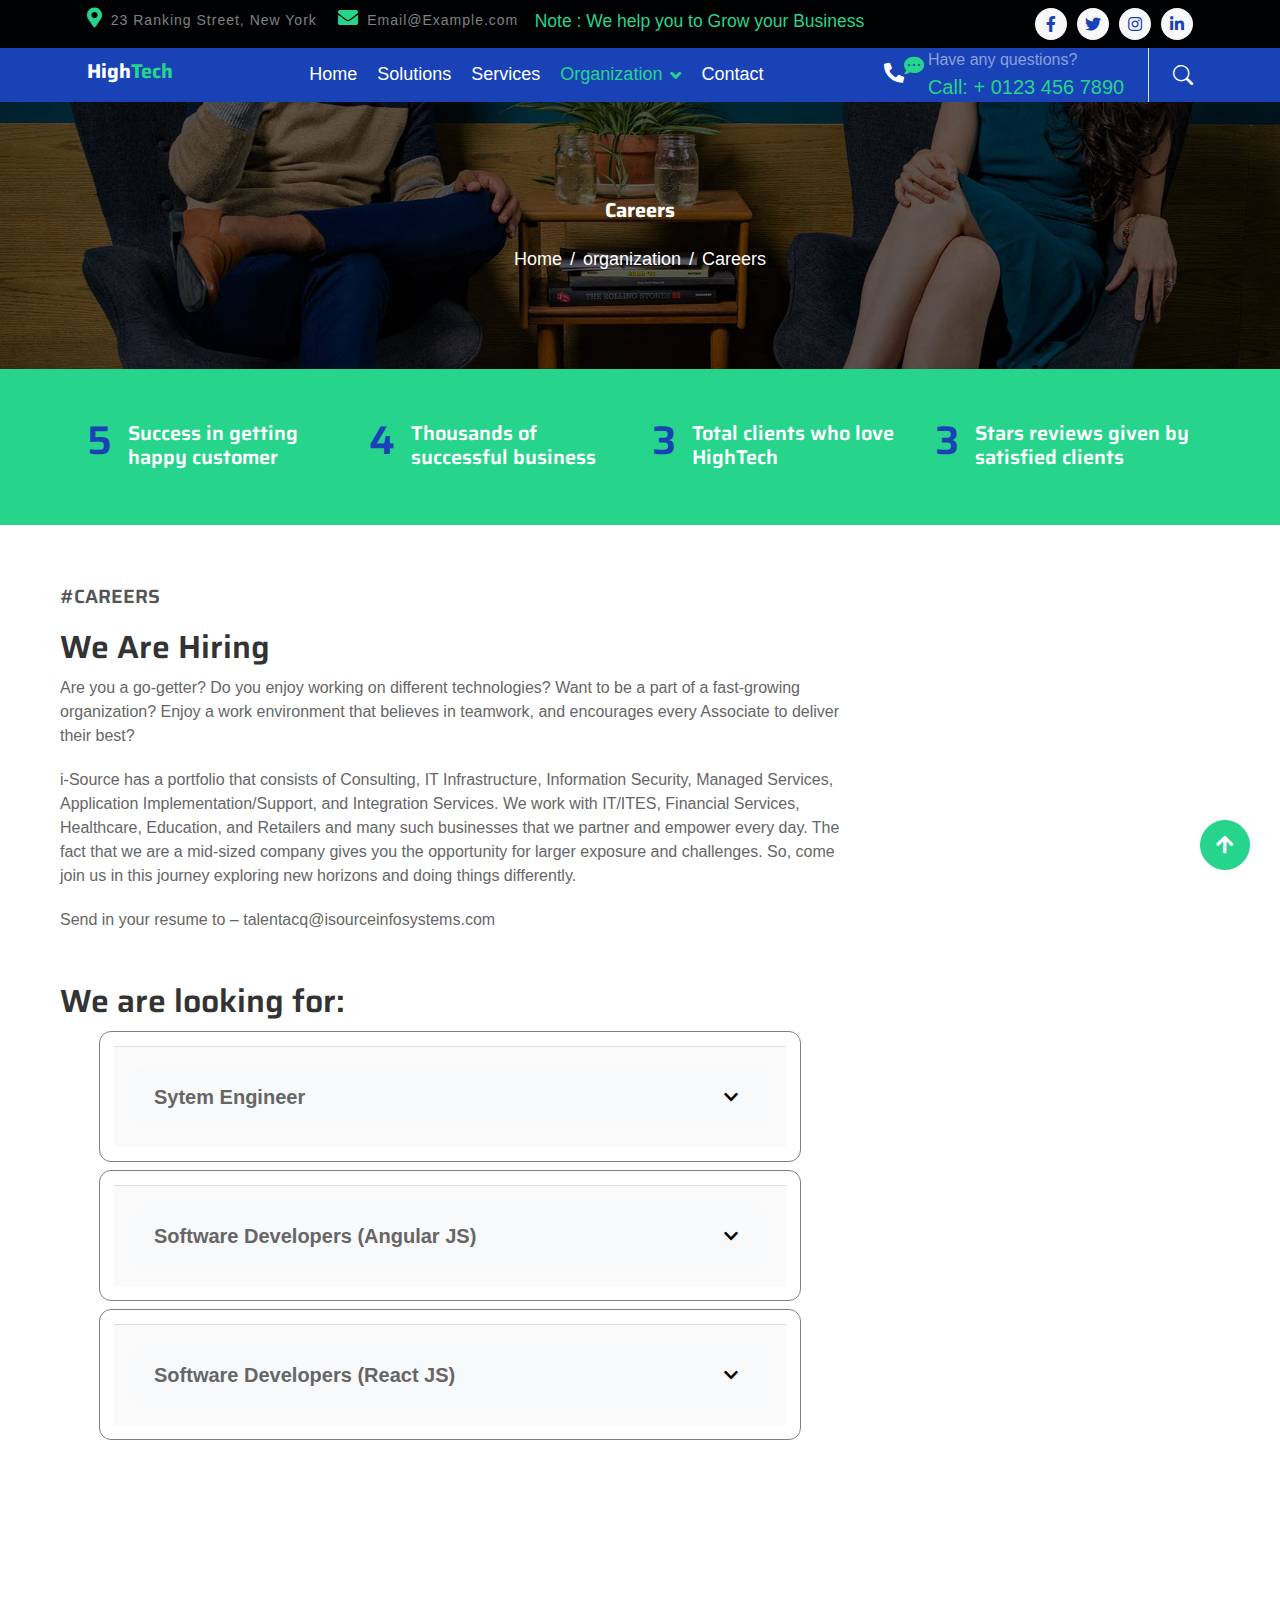
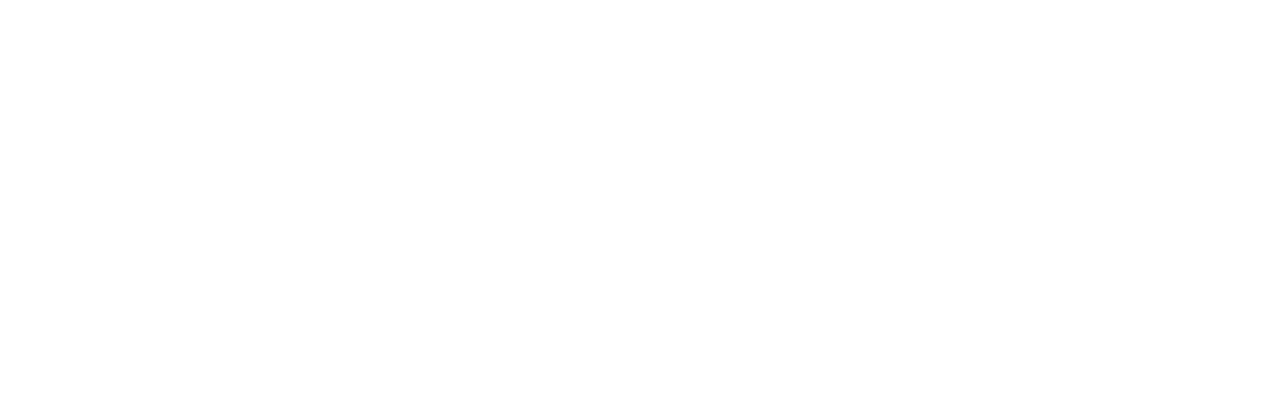
<file: career33.html>
<!DOCTYPE html>
<html lang="en">

    <head>
        <meta charset="utf-8">
        <title>SYM Technologies- Careers</title>
        <meta content="width=device-width, initial-scale=1.0" name="viewport">
        <meta content="" name="keywords">
        <meta content="" name="description">

        <!-- Google Web Fonts -->
        <link rel="preconnect" href="https://fonts.googleapis.com">
        <link rel="preconnect" href="https://fonts.gstatic.com" crossorigin>
        <link href="https://fonts.googleapis.com/css2?family=Inter:wght@400;500;600&family=Saira:wght@500;600;700&display=swap" rel="stylesheet"> 

        <!-- Icon Font Stylesheet -->
        <link href="https://cdnjs.cloudflare.com/ajax/libs/font-awesome/5.10.0/css/all.min.css" rel="stylesheet">
        <link href="https://cdn.jsdelivr.net/npm/bootstrap-icons@1.4.1/font/bootstrap-icons.css" rel="stylesheet">

        <!-- Libraries Stylesheet -->
        <link href="lib/animate/animate.min.css" rel="stylesheet">
        <link href="lib/owlcarousel/assets/owl.carousel.min.css" rel="stylesheet">

        <!-- Customized Bootstrap Stylesheet -->
        <link href="css/bootstrap.min.css" rel="stylesheet">

        <!-- Template Stylesheet -->
        <link href="css/style.css" rel="stylesheet">
    </head>

    <body>
        <!-- Spinner Start -->
        <div id="spinner" class="show position-fixed translate-middle w-100 vh-100 top-50 start-50 d-flex align-items-center justify-content-center">
            <div class="spinner-grow text-primary" role="status"></div>
        </div>
        <!-- Spinner End -->

        <!-- Topbar Start -->
        <div class="container-fluid bg-dark py-2 d-none d-md-flex">
            <div class="container">
                <div class="d-flex justify-content-between topbar">
                    <div class="top-info">
                        <small class="me-3 text-white-50"><a href="#"><i class="fas fa-map-marker-alt me-2 text-secondary"></i></a>23 Ranking Street, New York</small>
                        <small class="me-3 text-white-50"><a href="#"><i class="fas fa-envelope me-2 text-secondary"></i></a>Email@Example.com</small>
                    </div>
                    <div id="note" class="text-secondary d-none d-xl-flex"><small>Note : We help you to Grow your Business</small></div>
                    <div class="top-link">
                        <a href="" class="bg-light nav-fill btn btn-sm-square rounded-circle"><i class="fab fa-facebook-f text-primary"></i></a>
                        <a href="" class="bg-light nav-fill btn btn-sm-square rounded-circle"><i class="fab fa-twitter text-primary"></i></a>
                        <a href="" class="bg-light nav-fill btn btn-sm-square rounded-circle"><i class="fab fa-instagram text-primary"></i></a>
                        <a href="" class="bg-light nav-fill btn btn-sm-square rounded-circle me-0"><i class="fab fa-linkedin-in text-primary"></i></a>
                    </div>
                </div>
            </div>
        </div>
        <!-- Topbar End -->

        <!-- Navbar Start -->
        <div class="container-fluid bg-primary">
            <div class="container">
                <nav class="navbar navbar-dark navbar-expand-lg py-0">
                    <a href="index.html" class="navbar-brand">
                        <h1 class="text-white fw-bold d-block">High<span class="text-secondary">Tech</span> </h1>
                    </a>
                    <button type="button" class="navbar-toggler me-0" data-bs-toggle="collapse" data-bs-target="#navbarCollapse">
                        <span class="navbar-toggler-icon"></span>
                    </button>
                    <div class="collapse navbar-collapse bg-transparent" id="navbarCollapse">
                        <div class="navbar-nav ms-auto mx-xl-auto p-0">
                            <a href="index.html" class="nav-item nav-link">Home</a>
                            <a href="solutions.html" class="nav-item nav-link">Solutions</a>
                            <a href="service.html" class="nav-item nav-link">Services</a>
                            <!-- <a href="project.html" class="nav-item nav-link">Projects</a> -->
                            <div class="nav-item dropdown">
                                <a href="#" class="nav-link dropdown-toggle active" data-bs-toggle="dropdown">Organization</a>
                                <div class="dropdown-menu rounded">
                                    <a href="aboutus.html" class="dropdown-item ">About Us</a>
                                    <a href="career.html" class="dropdown-item active">Careers</a>
                                    <!-- <a href="404.html" class="dropdown-item">404 Page</a> -->
                                </div>
                            </div>
                            <a href="contact.html" class="nav-item nav-link">Contact</a>
                        </div>
                    </div>
                    <div class="d-none d-xl-flex flex-shirink-0">
                        <div id="phone-tada" class="d-flex align-items-center justify-content-center me-4">
                            <a href="" class="position-relative animated tada infinite">
                                <i class="fa fa-phone-alt text-white fa-2x"></i>
                                <div class="position-absolute" style="top: -7px; left: 20px;">
                                    <span><i class="fa fa-comment-dots text-secondary"></i></span>
                                </div>
                            </a>
                        </div>
                        <div class="d-flex flex-column pe-4 border-end">
                            <span class="text-white-50">Have any questions?</span>
                            <span class="text-secondary">Call: + 0123 456 7890</span>
                        </div>
                        <div class="d-flex align-items-center justify-content-center ms-4 ">
                            <a href="#"><i class="bi bi-search text-white fa-2x"></i> </a>
                        </div>
                    </div>
                </nav>
            </div>
        </div>
        <!-- Navbar End -->

        
        <!-- Page Header Start -->
        <div class="container-fluid page-header py-5">
            <div class="container text-center py-5">
                <h1 class="display-2 text-white mb-4 animated slideInDown">Careers</h1>
                <nav aria-label="breadcrumb animated slideInDown">
                    <ol class="breadcrumb justify-content-center mb-0">
                        <li class="breadcrumb-item"><a href="#">Home</a></li>
                        <li class="breadcrumb-item"><a href="#">organization</a></li>
                        <li class="breadcrumb-item" aria-current="page">Careers</li>
                    </ol>
                </nav>
            </div>
        </div>
        <!-- Page Header End -->


        <!-- Fact Start -->
        <div class="container-fluid bg-secondary py-5">
            <div class="container">
                <div class="row">
                    <div class="col-lg-3 wow fadeIn" data-wow-delay=".1s">
                        <div class="d-flex counter">
                            <h1 class="me-3 text-primary counter-value">30</h1>
                            <h5 class="text-white mt-1">Success in getting happy customer</h5>
                        </div>
                    </div>
                    <div class="col-lg-3 wow fadeIn" data-wow-delay=".3s">
                        <div class="d-flex counter">
                            <h1 class="me-3 text-primary counter-value">25</h1>
                            <h5 class="text-white mt-1">Thousands of successful business</h5>
                        </div>
                    </div>
                    <div class="col-lg-3 wow fadeIn" data-wow-delay=".5s">
                        <div class="d-flex counter">
                            <h1 class="me-3 text-primary counter-value">21</h1>
                            <h5 class="text-white mt-1">Total clients who love HighTech</h5>
                        </div>
                    </div>
                    <div class="col-lg-3 wow fadeIn" data-wow-delay=".7s">
                        <div class="d-flex counter">
                            <h1 class="me-3 text-primary counter-value">15</h1>
                            <h5 class="text-white mt-1">Stars reviews given by satisfied clients</h5>
                        </div>
                    </div>
                </div>
            </div>
        </div>
        <!-- Fact End -->


        <!-- Blog Start -->
        <div class="careers-section">
            <div class="careers-info">
                <h5 class="heading-5">#CAREERS</h5>
                <!-- <div class="section-divider"></div> -->
                <h3 class="heading-3">We Are Hiring</h3>
                <p class="paragraph-text">Are you a go-getter? Do you enjoy working on different technologies? Want to be a part of a fast-growing organization? Enjoy a work environment that believes in teamwork, and encourages every Associate to deliver their best?</p>
                <p class="paragraph-text">i-Source has a portfolio that consists of Consulting, IT Infrastructure, Information Security, Managed Services, Application Implementation/Support, and Integration Services. We work with IT/ITES, Financial Services, Healthcare, Education, and Retailers and many such businesses that we partner and empower every day. The fact that we are a mid-sized company gives you the opportunity for larger exposure and challenges. So, come join us in this journey exploring new horizons and doing things differently.</p>
                <p class="paragraph-text">Send in your resume to – talentacq@isourceinfosystems.com</p>
            </div>
    
            <!-- Job Card 1 -->
            <h3 class="heading-3">We are looking for:</h3>
            <div class="job-card">
                <div class="card-body">
                    <div class="card-header">
                        <div class="job-title">Sytem Engineer</div>
                        <span class="expand-button" data-target="details1">
                            <i class="fas fa-chevron-down"></i>
                        </span>
                    </div>
                    
                    <div class="details-info" id="details1">
                        <div class="job-description">
                            <!-- <hr> -->
                            <b>Sytem Engineer</b>
                           
                           <li> with 2 to 6 years experience in windows troubleshooting and fixing Desktop
                            <br>
                             Laptop OS, Mail client, Instant messenger, printer, scanner, print queue etc.</li>
                            <br>
                            <li> Knowledge in ITIL processes .</li>
                            <br>
                            <li> Location – Bengaluru/Pune</li>
                        </div>
                    </div>
                </div>
            </div>
    
            <!-- Job Card 2 -->
            <div class="job-card">
                <div class="card-body">
                    <div class="card-header">
                        <div class="job-title">Software Developers (Angular JS)</div>
                        <span class="expand-button" data-target="details2">
                            <i class="fas fa-chevron-down"></i>
                        </span>
                    </div>
                    
                    <div class="details-info" id="details2">
                        <div class="job-description">
                            <!-- <hr> -->
                            <b>Software Developers</b>
                          <li>  with 3 to 8 years experience in Angular JS, Python, Django, MySQL.</li>
                             <br>
                             <li>  Experience in Jenkins, Docker, Git would be an added advantage.</li>
                            <br>
                            <li>  This is a rotational night shift until morning 6 AM profile.</li>
                            <br>
                           </div>
                    </div>
                </div>
            </div>
    
            <!-- Job Card 3 -->
            <div class="job-card">
                <div class="card-body">
                    <div class="card-header">
                        <div class="job-title">Software Developers (React JS)</div>
                        <span class="expand-button" data-target="details3">
                            <i class="fas fa-chevron-down"></i>
                        </span>
                    </div>
                    
                    <div class="details-info" id="details3">
                        <div class="job-description">
                            <!-- <hr> -->
                            <b>Software Developers</b>
                            
                            <li>  Analytical Thinking: Breaking down complex problems into manageable components.</li>
                            <br>
                            <li>  Communication: Presenting ideas clearly, both written and verbally.</li>
                            <br>
                            <li>  Problem-Solving: Developing actionable solutions for client challenges.</li>
                            <br>
                            <li>  Project Management: Planning, executing, and closing projects effectively.</li>
                            <br>
                            <li>  Client Relationship Management: Building and maintaining strong client relationships.</li>
                        </div>
                    </div>
                </div>
            </div>
        </div>
        <!-- Blog End -->


        <!-- Footer Start -->
        <div class="container-fluid footer bg-dark wow fadeIn" data-wow-delay=".3s">
            <div class="container pt-5 pb-4">
                <div class="row g-5">
                    <div class="col-lg-3 col-md-6">
                        <a href="index.html">
                            <h1 class="text-white fw-bold d-block">SYM<span class="text-secondary">Technologies</span> </h1>
                        </a>
                        <p class="mt-4 text-light">SYMTechnologies develops robust, scalable, and customizable enterprise software solutions tailored to the specific requirements of organizations across various sectors. These solutions streamline operations, optimize efficiency, and foster innovation within enterprises.</p>
                        <div class="d-flex hightech-link">
                            <a href="" class="btn-light nav-fill btn btn-square rounded-circle me-2"><i class="fab fa-facebook-f text-primary"></i></a>
                            <a href="" class="btn-light nav-fill btn btn-square rounded-circle me-2"><i class="fab fa-twitter text-primary"></i></a>
                            <a href="" class="btn-light nav-fill btn btn-square rounded-circle me-2"><i class="fab fa-instagram text-primary"></i></a>
                            <a href="" class="btn-light nav-fill btn btn-square rounded-circle me-0"><i class="fab fa-linkedin-in text-primary"></i></a>
                        </div>
                    </div>
                    <div class="col-lg-3 col-md-6">
                        <a href="#" class="h3 text-secondary">Short Link</a>
                        <div class="mt-4 d-flex flex-column short-link">
                            <a href="about.html" class="mb-2 text-white"><i class="fas fa-angle-right text-secondary me-2"></i>About us</a>
                            <a href="contact.html" class="mb-2 text-white"><i class="fas fa-angle-right text-secondary me-2"></i>Contact us</a>
                            <a href="" class="mb-2 text-white"><i class="fas fa-angle-right text-secondary me-2"></i>Our Services</a>
                            <!--<a href="" class="mb-2 text-white"><i class="fas fa-angle-right text-secondary me-2"></i>Our Projects</a>
                            <a href="" class="mb-2 text-white"><i class="fas fa-angle-right text-secondary me-2"></i>Latest Blog</a>-->
                        </div>
                    </div>
                    <div class="col-lg-3 col-md-6">
                        <a href="#" class="h3 text-secondary">Help Link</a>
                        <div class="mt-4 d-flex flex-column help-link">
                            <a href="#" class="mb-2 text-white"><i class="fas fa-angle-right text-secondary me-2"></i>Terms Of use</a>
                            <a href="#" class="mb-2 text-white"><i class="fas fa-angle-right text-secondary me-2"></i>Privacy Policy</a>
                            <a href="#" class="mb-2 text-white"><i class="fas fa-angle-right text-secondary me-2"></i>Helps</a>
                            <a href="#" class="mb-2 text-white"><i class="fas fa-angle-right text-secondary me-2"></i>FQAs</a>
                            <a href="#" class="mb-2 text-white"><i class="fas fa-angle-right text-secondary me-2"></i>Contact</a>
                        </div>
                    </div>
                    <div class="col-lg-3 col-md-6">
                        <a href="#" class="h3 text-secondary">Contact Us</a>
                        <div class="text-white mt-4 d-flex flex-column contact-link">
                            <a href="#" class="pb-3 text-light border-bottom border-primary"><i class="fas fa-map-marker-alt text-secondary me-2"></i>#912, 2nd E Cross, 9th A Main, HRBR 1st Block, Kalyan Nagar, Bangalore - 560043</a>
                            <a href="#" class="py-3 text-light border-bottom border-primary"><i class="fas fa-phone-alt text-secondary me-2"></i>+91 80-68036798</a>
                            <a href="#" class="py-3 text-light border-bottom border-primary"><i class="fas fa-envelope text-secondary me-2"></i> info@symtechnologies.in</a>
                        </div>
                    </div>
                </div>
                <hr class="text-light mt-5 mb-4">
                <div class="row">
                    <div class="col-md-6 text-center text-md-start">
                        <span class="text-light"><a href="#" class="text-secondary"><i class="fas fa-copyright text-secondary me-2"></i>SYM Technologies Pvt Ltd</a>, All right reserved.</span>
                    </div>
                    <div class="col-md-6 text-center text-md-end">
                        <!--/*** This template is free as long as you keep the footer author’s credit link/attribution link/backlink. If you'd like to use the template without the footer author’s credit link/attribution link/backlink, you can purchase the Credit Removal License from "https://htmlcodex.com/credit-removal". Thank you for your support. ***/-->
                        <span class="text-light">Designed By<a href="https://anvsoftsolutions.com/" class="text-secondary"> ANV Soft Solutions</a></span>
                    </div>
                </div>
            </div>
        </div>
        <!-- Footer End -->


        <!-- Back to Top -->
        <a href="#" class="btn btn-secondary btn-square rounded-circle back-to-top"><i class="fa fa-arrow-up text-white"></i></a>

        
        <!-- JavaScript Libraries -->
        <script src="https://ajax.googleapis.com/ajax/libs/jquery/3.6.4/jquery.min.js"></script>
        <script src="https://cdn.jsdelivr.net/npm/bootstrap@5.0.0/dist/js/bootstrap.bundle.min.js"></script>
        <script src="lib/wow/wow.min.js"></script>
        <script src="lib/easing/easing.min.js"></script>
        <script src="lib/waypoints/waypoints.min.js"></script>
        <script src="lib/owlcarousel/owl.carousel.min.js"></script>

        <!-- Template Javascript -->
        <script src="js/main.js"></script>



        <script>
            document.querySelectorAll('.expand-button').forEach(button => {
                button.addEventListener('click', function() {
                    var targetId = this.getAttribute('data-target');
                    var details = document.getElementById(targetId);
                    var icon = this.querySelector('i');
                    if (details.style.display === 'none' || details.style.display === '') {
                        details.style.display = 'block';
                        icon.classList.remove('fa-chevron-down');
                        icon.classList.add('fa-chevron-up');
                    } else {
                        details.style.display = 'none';
                        icon.classList.remove('fa-chevron-up');
                        icon.classList.add('fa-chevron-down');
                    }
                });
            });
        </script>
    </body>

</html>
</file>
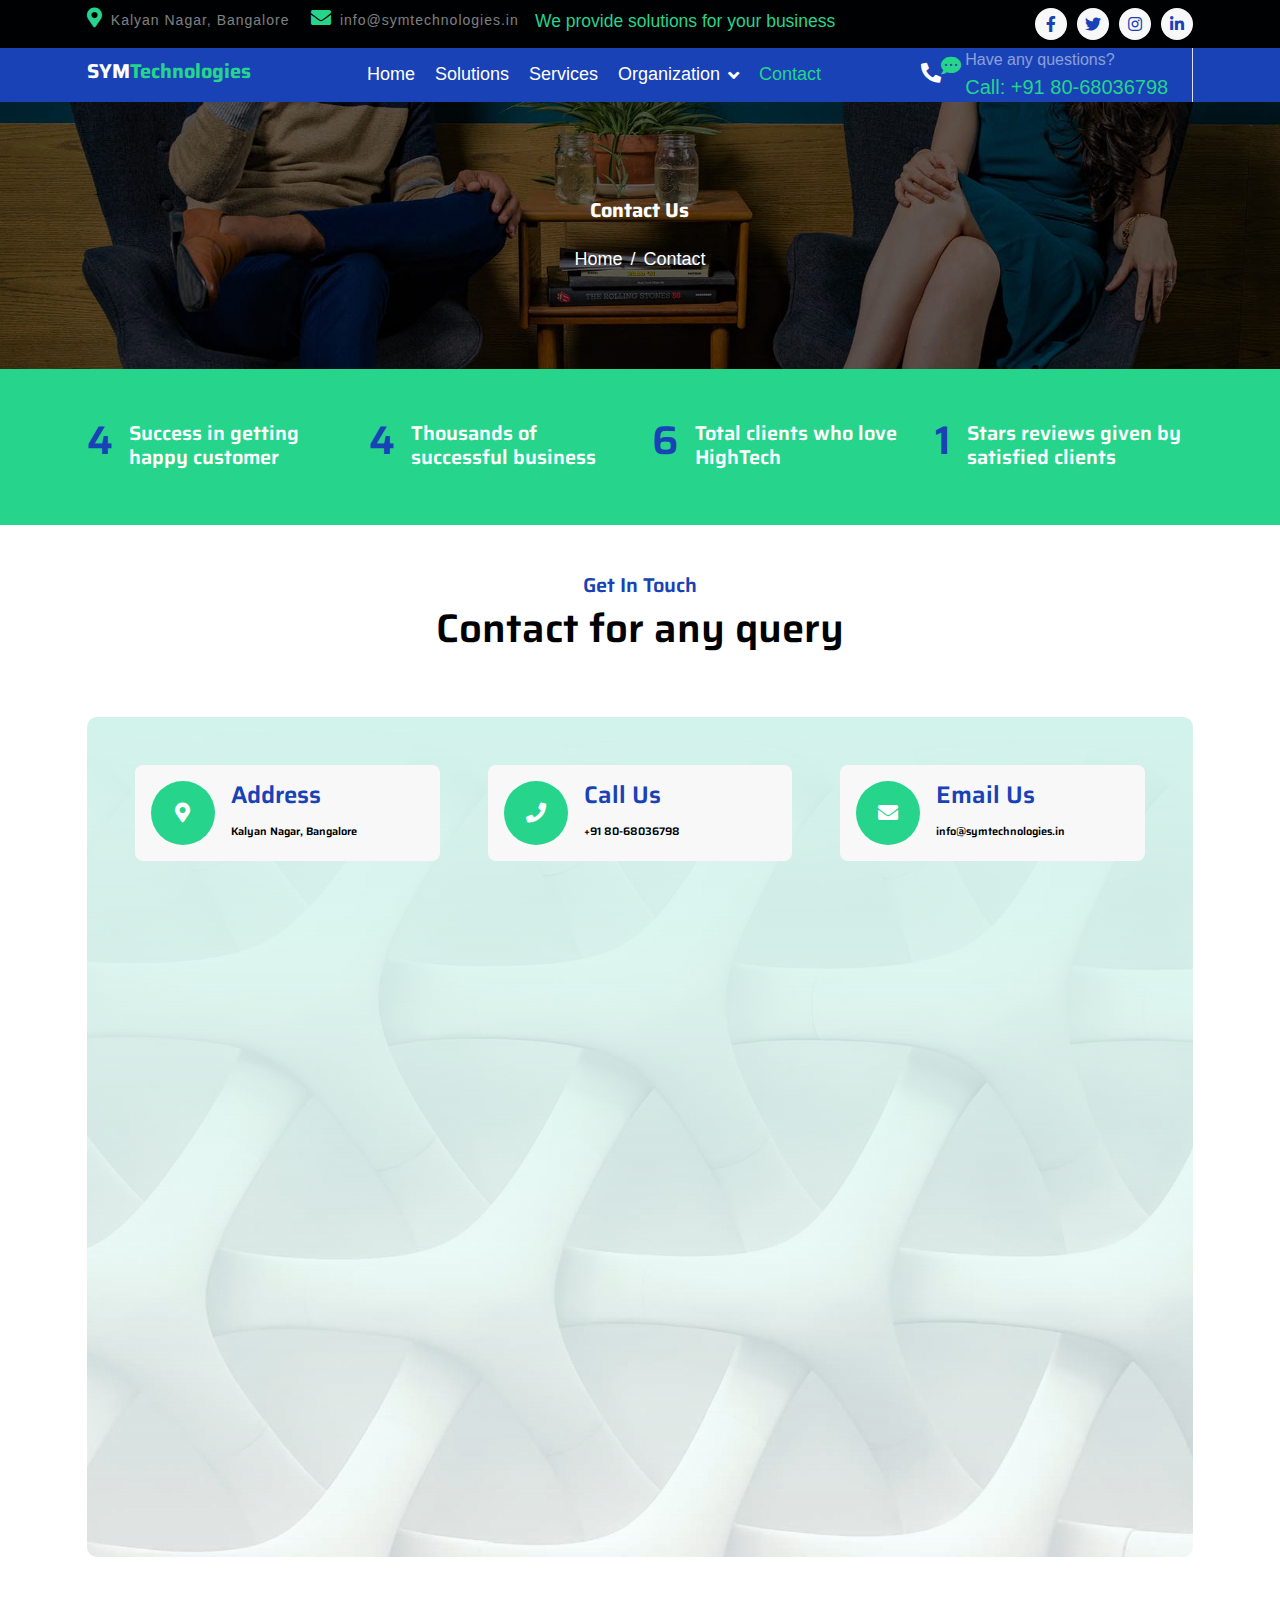
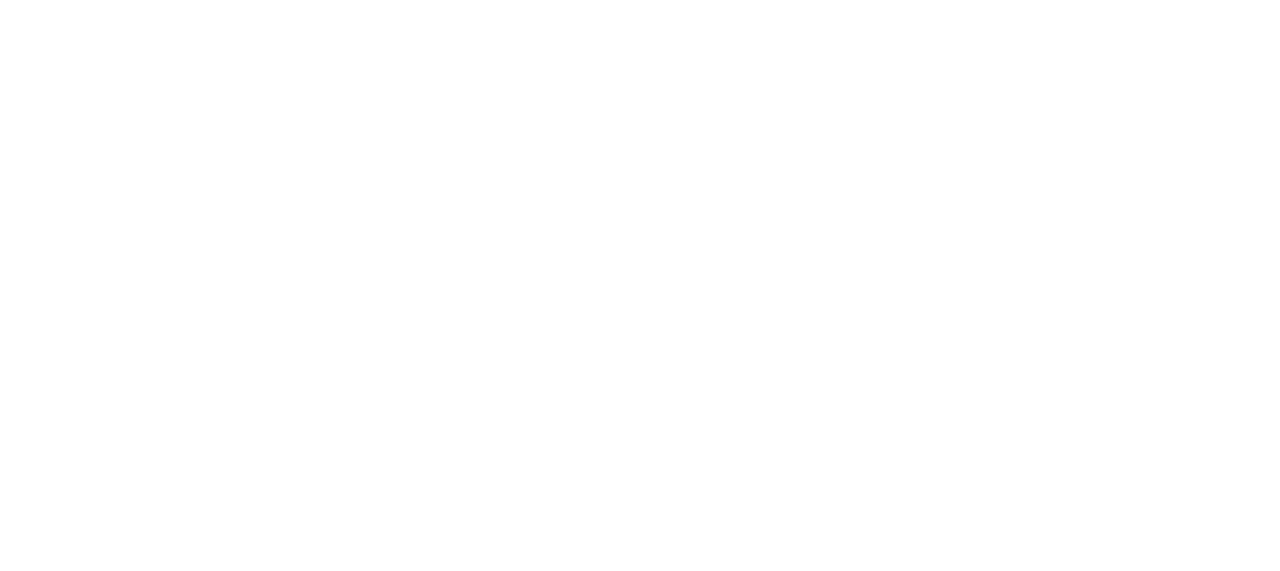
<file: contact.html>
<!DOCTYPE html>
<html lang="en">

    <head>
        <meta charset="utf-8">
        <title>SYM Technologies - IT Solutions Website Template</title>
        <meta content="width=device-width, initial-scale=1.0" name="viewport">
        <meta content="" name="keywords">
        <meta content="" name="description">

        <!-- Google Web Fonts -->
        <link rel="preconnect" href="https://fonts.googleapis.com">
        <link rel="preconnect" href="https://fonts.gstatic.com" crossorigin>
        <link href="https://fonts.googleapis.com/css2?family=Inter:wght@400;500;600&family=Saira:wght@500;600;700&display=swap" rel="stylesheet"> 

        <!-- Icon Font Stylesheet -->
        <link href="https://cdnjs.cloudflare.com/ajax/libs/font-awesome/5.10.0/css/all.min.css" rel="stylesheet">
        <link href="https://cdn.jsdelivr.net/npm/bootstrap-icons@1.4.1/font/bootstrap-icons.css" rel="stylesheet">

        <!-- Libraries Stylesheet -->
        <link href="lib/animate/animate.min.css" rel="stylesheet">
        <link href="lib/owlcarousel/assets/owl.carousel.min.css" rel="stylesheet">

        <!-- Customized Bootstrap Stylesheet -->
        <link href="css/bootstrap.min.css" rel="stylesheet">

        <!-- Template Stylesheet -->
        <link href="css/style.css" rel="stylesheet">
    </head>

    <body>
        <!-- Spinner Start -->
        <div id="spinner" class="show position-fixed translate-middle w-100 vh-100 top-50 start-50 d-flex align-items-center justify-content-center">
            <div class="spinner-grow text-primary" role="status"></div>
        </div>
        <!-- Spinner End -->

        <!-- Topbar Start -->
        <div class="container-fluid bg-dark py-2 d-none d-md-flex">
            <div class="container">
                <div class="d-flex justify-content-between topbar">
                    <div class="top-info">
                        <small class="me-3 text-white-50"><a href="#"><i class="fas fa-map-marker-alt me-2 text-secondary"></i></a>Kalyan Nagar, Bangalore</small>
                        <small class="me-3 text-white-50"><a href="#"><i class="fas fa-envelope me-2 text-secondary"></i></a>info@symtechnologies.in</small>
                    </div>
                    <div id="note" class="text-secondary d-none d-xl-flex"><small>We provide solutions for your business</small></div>
                    <div class="top-link">
                        <a href="https://www.facebook.com/profile.php?id=61559754372485&mibextid=LQQJ4d" class="bg-light nav-fill btn btn-sm-square rounded-circle"><i class="fab fa-facebook-f text-primary"></i></a>
                        <a href="https://x.com/SymTechnologies" class="bg-light nav-fill btn btn-sm-square rounded-circle"><i class="fab fa-twitter text-primary"></i></a>
                        <a href="https://www.instagram.com/p/C9HfiOmSwj7/?igsh=YnNyMDY3cnVxd3pu" class="bg-light nav-fill btn btn-sm-square rounded-circle"><i class="fab fa-instagram text-primary"></i></a>
                        <a href="https://www.linkedin.com/company/symtechnologiess/" class="bg-light nav-fill btn btn-sm-square rounded-circle me-0"><i class="fab fa-linkedin-in text-primary"></i></a>
                    </div>
                </div>
            </div>
        </div>
        <!-- Topbar End -->

        <!-- Navbar Start -->
        <div class="container-fluid bg-primary">
            <div class="container">
                <nav class="navbar navbar-dark navbar-expand-lg py-0">
                    <a href="index.html" class="navbar-brand">
                        <h1 class="text-white fw-bold d-block">SYM<span class="text-secondary">Technologies</span> </h1>
                    </a>
                    <button type="button" class="navbar-toggler me-0" data-bs-toggle="collapse" data-bs-target="#navbarCollapse">
                        <span class="navbar-toggler-icon"></span>
                    </button>
                    <div class="collapse navbar-collapse bg-transparent" id="navbarCollapse">
                        <div class="navbar-nav ms-auto mx-xl-auto p-0">
                            <a href="index.html" class="nav-item nav-link">Home</a>
                            <a href="solutions.html" class="nav-item nav-link">Solutions</a>
                            <a href="service.html" class="nav-item nav-link">Services</a>
                            <!-- <a href="project.html" class="nav-item nav-link">Projects</a> -->
                            <div class="nav-item dropdown">
                                <a href="#" class="nav-link dropdown-toggle" data-bs-toggle="dropdown">Organization</a>
                                <div class="dropdown-menu rounded">
                                    <a href="aboutus.html" class="dropdown-item">About Us</a>
                                    <a href="career.html" class="dropdown-item">Careers</a>
                                    <!-- <a href="404.html" class="dropdown-item">404 Page</a> -->
                                </div>
                            </div> 
                            <a href="contact.html" class="nav-item nav-link active">Contact</a>
                        </div>
                    </div>
                    <div class="d-none d-xl-flex flex-shirink-0">
                        <div id="phone-tada" class="d-flex align-items-center justify-content-center me-4">
                            <a href="" class="position-relative animated tada infinite">
                                <i class="fa fa-phone-alt text-white fa-2x"></i>
                                <div class="position-absolute" style="top: -7px; left: 20px;">
                                    <span><i class="fa fa-comment-dots text-secondary"></i></span>
                                </div>
                            </a>
                        </div>
                        <div class="d-flex flex-column pe-4 border-end">
                            <span class="text-white-50">Have any questions?</span>
                            <span class="text-secondary">Call: +91 80-68036798</span>
                        </div>
                       
 
                    </div>
                </nav>
            </div>
        </div>
        <!-- Navbar End -->

        
        <!-- Page Header Start -->
        <div class="container-fluid page-header py-5">
            <div class="container text-center py-5">
                <h1 class="display-2 text-white mb-4 animated slideInDown">Contact Us</h1>
                <nav aria-label="breadcrumb animated slideInDown">
                    <ol class="breadcrumb justify-content-center mb-0">
                        <li class="breadcrumb-item"><a href="#">Home</a></li>
                        <!--<li class="breadcrumb-item"><a href="#">Pages</a></li>-->
                        <li class="breadcrumb-item" aria-current="page">Contact</li>
                    </ol>
                </nav>
            </div>
        </div>
        <!-- Page Header End -->


        <!-- Fact Start -->
        <div class="container-fluid bg-secondary py-5">
            <div class="container">
                <div class="row">
                    <div class="col-lg-3 wow fadeIn" data-wow-delay=".1s">
                        <div class="d-flex counter">
                            <h1 class="me-3 text-primary counter-value">24</h1>
                            <h5 class="text-white mt-1">Success in getting happy customer</h5>
                        </div>
                    </div>
                    <div class="col-lg-3 wow fadeIn" data-wow-delay=".3s">
                        <div class="d-flex counter">
                            <h1 class="me-3 text-primary counter-value">25</h1>
                            <h5 class="text-white mt-1">Thousands of successful business</h5>
                        </div>
                    </div>
                    <div class="col-lg-3 wow fadeIn" data-wow-delay=".5s">
                        <div class="d-flex counter">
                            <h1 class="me-3 text-primary counter-value">41</h1>
                            <h5 class="text-white mt-1">Total clients who love HighTech</h5>
                        </div>
                    </div>
                    <div class="col-lg-3 wow fadeIn" data-wow-delay=".7s">
                        <div class="d-flex counter">
                            <h1 class="me-3 text-primary counter-value">5</h1>
                            <h5 class="text-white mt-1">Stars reviews given by satisfied clients</h5>
                        </div>
                    </div>
                </div>
            </div>
        </div>
        <!-- Fact End -->


        <!-- Contact Start -->
        <div class="container-fluid py-5 mb-5">
            <div class="container">
                <div class="text-center mx-auto pb-5 wow fadeIn" data-wow-delay=".3s" style="max-width: 600px;">
                    <h5 class="text-primary">Get In Touch</h5>
                    <h1 class="mb-3">Contact for any query</h1>
                </div>
                <div class="contact-detail position-relative p-5">
                    <div class="row g-5 mb-5 justify-content-center">
                        <div class="col-xl-4 col-lg-6 wow fadeIn" data-wow-delay=".3s">
                            <div class="d-flex bg-light p-3 rounded">
                                <div class="flex-shrink-0 btn-square bg-secondary rounded-circle" style="width: 64px; height: 64px;">
                                    <i class="fas fa-map-marker-alt text-white"></i>
                                </div>
                                <div class="ms-3">
                                    <h4 class="text-primary">Address</h4>
                                    <a href="https://maps.app.goo.gl/Tf8NnkMWVASsUgAj6" target="_blank" class="h5">Kalyan Nagar, Bangalore</a>
                                </div>
                            </div>
                        </div>
                        <div class="col-xl-4 col-lg-6 wow fadeIn" data-wow-delay=".5s">
                            <div class="d-flex bg-light p-3 rounded">
                                <div class="flex-shrink-0 btn-square bg-secondary rounded-circle" style="width: 64px; height: 64px;">
                                    <i class="fa fa-phone text-white"></i>
                                </div>
                                <div class="ms-3">
                                    <h4 class="text-primary">Call Us</h4>
                                    <a class="h5" href="tel:+0123456789" target="_blank">+91 80-68036798</a>
                                </div>
                            </div>
                        </div>
                        <div class="col-xl-4 col-lg-6 wow fadeIn" data-wow-delay=".7s">
                            <div class="d-flex bg-light p-3 rounded">
                                <div class="flex-shrink-0 btn-square bg-secondary rounded-circle" style="width: 64px; height: 64px;">
                                    <i class="fa fa-envelope text-white"></i>
                                </div>
                                <div class="ms-3">
                                    <h4 class="text-primary">Email Us</h4>
                                    <a class="h5" href="mailto:info@example.com" target="_blank">info@symtechnologies.in</a>
                                </div>
                            </div>
                        </div>
                    </div>
                    <div class="row g-5">
                        <div class="col-lg-6 wow fadeIn" data-wow-delay=".3s">
                            <div class="p-5 h-100 rounded contact-map">
                                <iframe class="rounded w-100 h-100" src="https://www.google.com/maps/embed?pb=!1m17!1m12!1m3!1d3887.299166133332!2d77.64836110000002!3d13.016611099999999!2m3!1f0!2f0!3f0!3m2!1i1024!2i768!4f13.1!3m2!1m1!2zMTPCsDAwJzU5LjgiTiA3N8KwMzgnNTQuMSJF!5e0!3m2!1sen!2sin!4v1723363428941!5m2!1sen!2sin" width="630" height="450" style="border:0;" allowfullscreen="" loading="lazy" referrerpolicy="no-referrer-when-downgrade"></iframe>
                               
                            </div>
                        </div>
                        <div class="col-lg-6 wow fadeIn" data-wow-delay=".5s">
                            <form id="contactForm" class="contactForm">
                                <div class="p-5 rounded contact-form">
                                    <div class="mb-4">
                                        <input type="text" class="form-control border-0 py-3" name="name" placeholder="Your Name" required>
                                    </div>
                                    <div class="mb-4">
                                        <input type="email" class="form-control border-0 py-3" name="email" placeholder="Your Email" required>
                                    </div>
                                    <div class="mb-4">
                                        <input type="text" class="form-control border-0 py-3" name="phone_number" placeholder="Phone Number">
                                    </div>
                                    <div class="mb-4">
                                        <textarea class="w-100 form-control border-0 py-3" rows="6" cols="10" name="message" placeholder="Message" required></textarea>
                                    </div>
                                    <div class="text-start">
                                        <button class="btn bg-primary text-white py-3 px-5" type="submit">Send Message</button>
                                    </div>
                                </div>
                            </form>
                            <div id="formMessage"></div>
                        </div>
                        
                    </div>
                </div>
            </div> 
        </div>
        <!-- Contact End -->


        <!-- Footer Start -->
        <div class="container-fluid footer bg-dark wow fadeIn" data-wow-delay=".3s">
            <div class="container pt-5 pb-4">
                <div class="row g-5">
                    <div class="col-lg-3 col-md-6">
                        <a href="index.html">
                            <h1 class="text-white fw-bold d-block">SYM<span class="text-secondary">Technologies</span> </h1>
                        </a>
                        <p class="mt-4 text-light">SYMTechnologies develops robust, scalable, and customizable enterprise software solutions tailored to the specific requirements of organizations across various sectors. These solutions streamline operations, optimize efficiency, and foster innovation within enterprises.</p>
                        <div class="d-flex hightech-link">
                            <a href="" class="btn-light nav-fill btn btn-square rounded-circle me-2"><i class="fab fa-facebook-f text-primary"></i></a>
                            <a href="" class="btn-light nav-fill btn btn-square rounded-circle me-2"><i class="fab fa-twitter text-primary"></i></a>
                            <a href="" class="btn-light nav-fill btn btn-square rounded-circle me-2"><i class="fab fa-instagram text-primary"></i></a>
                            <a href="" class="btn-light nav-fill btn btn-square rounded-circle me-0"><i class="fab fa-linkedin-in text-primary"></i></a>
                        </div>
                    </div>
                    <div class="col-lg-3 col-md-6">
                        <a href="#" class="h3 text-secondary">Short Link</a>
                        <div class="mt-4 d-flex flex-column short-link">
                            <a href="about.html" class="mb-2 text-white"><i class="fas fa-angle-right text-secondary me-2"></i>About us</a>
                            <a href="contact.html" class="mb-2 text-white"><i class="fas fa-angle-right text-secondary me-2"></i>Contact us</a>
                            <a href="" class="mb-2 text-white"><i class="fas fa-angle-right text-secondary me-2"></i>Our Services</a>
                            <!--<a href="" class="mb-2 text-white"><i class="fas fa-angle-right text-secondary me-2"></i>Our Projects</a>
                            <a href="" class="mb-2 text-white"><i class="fas fa-angle-right text-secondary me-2"></i>Latest Blog</a>-->
                        </div>
                    </div>
                    <div class="col-lg-3 col-md-6">
                        <a href="#" class="h3 text-secondary">Help Link</a>
                        <div class="mt-4 d-flex flex-column help-link">
                            <a href="#" class="mb-2 text-white"><i class="fas fa-angle-right text-secondary me-2"></i>Terms Of use</a>
                            <a href="#" class="mb-2 text-white"><i class="fas fa-angle-right text-secondary me-2"></i>Privacy Policy</a>
                            <a href="#" class="mb-2 text-white"><i class="fas fa-angle-right text-secondary me-2"></i>Helps</a>
                            <a href="#" class="mb-2 text-white"><i class="fas fa-angle-right text-secondary me-2"></i>FQAs</a>
                            <a href="contact.html" class="mb-2 text-white"><i class="fas fa-angle-right text-secondary me-2"></i>Contact</a>
                        </div>
                    </div>
                    <div class="col-lg-3 col-md-6">
                        <a href="#" class="h3 text-secondary">Contact Us</a>
                        <div class="text-white mt-4 d-flex flex-column contact-link">
                            <a href="#" class="pb-3 text-light border-bottom border-primary"><i class="fas fa-map-marker-alt text-secondary me-2"></i>#912, 2nd E Cross, 9th A Main, HRBR 1st Block, Kalyan Nagar, Bangalore - 560043</a>
                            <a href="#" class="py-3 text-light border-bottom border-primary"><i class="fas fa-phone-alt text-secondary me-2"></i>+91 80-68036798</a>
                            <a href="#" class="py-3 text-light border-bottom border-primary"><i class="fas fa-envelope text-secondary me-2"></i> info@symtechnologies.in</a>
                        </div>
                    </div>
                </div>
                <hr class="text-light mt-5 mb-4">
                <div class="row">
                    <div class="col-md-6 text-center text-md-start">
                        <span class="text-light"><a href="#" class="text-secondary"><i class="fas fa-copyright text-secondary me-2"></i>SYM Technologies Pvt Ltd</a>, All right reserved.</span>
                    </div>
                    <div class="col-md-6 text-center text-md-end">
                        <!--/*** This template is free as long as you keep the footer author’s credit link/attribution link/backlink. If you'd like to use the template without the footer author’s credit link/attribution link/backlink, you can purchase the Credit Removal License from "https://htmlcodex.com/credit-removal". Thank you for your support. ***/-->
                        <!--<span class="text-light">Designed By<a href="https://anvsoftsolutions.com/" class="text-secondary"> ANV Soft Solutions</a></span>
                    </div>
                </div>
            </div>
        </div>
        <!-- Footer End -->


        <!-- Back to Top -->
        <a href="#" class="btn btn-secondary btn-square rounded-circle back-to-top"><i class="fa fa-arrow-up text-white"></i></a>

        
        <!-- JavaScript Libraries -->
        <script src="https://ajax.googleapis.com/ajax/libs/jquery/3.6.4/jquery.min.js"></script>
        <script src="https://cdn.jsdelivr.net/npm/bootstrap@5.0.0/dist/js/bootstrap.bundle.min.js"></script>
        <script src="lib/wow/wow.min.js"></script>
        <script src="lib/easing/easing.min.js"></script>
        <script src="lib/waypoints/waypoints.min.js"></script>
        <script src="lib/owlcarousel/owl.carousel.min.js"></script>

        <!-- Template Javascript -->
        <script src="js/main.js"></script>
        <script>
            document.addEventListener("DOMContentLoaded", function() {
            var readMoreButtons = document.querySelectorAll('.read-more-btn');
          
            readMoreButtons.forEach(function(button) {
                button.addEventListener('click', function(event) {
                    event.preventDefault();  // Prevent the default anchor behavior
                    var moreText = this.previousElementSibling;
                    
                    if (moreText.style.display === "none") {
                        moreText.style.display = "inline";
                        this.innerHTML = "Read Less";
                    } else {
                        moreText.style.display = "none";
                        this.innerHTML = "Read More";
                    }
                });
          
                // Ensure all additional texts are hidden initially
                var moreText = button.previousElementSibling;
                if (moreText) {
                    moreText.style.display = "none";
                }
            });
          });
    
          </script>
          <script src="https://code.jquery.com/jquery-3.6.0.min.js"></script>

          <script>
          $(document).ready(function() {
              $('#contactForm').on('submit', function(e) {
                  e.preventDefault(); // Prevent the form from submitting normally
                  
                  $.ajax({
                      type: 'POST',
                      url: 'send_mail.php',
                      data: $(this).serialize(),
                      dataType: 'json',
                      success: function(response) {
                          $('#formMessage').html('<div class="alert alert-success">' + response.message + '</div>');
                          $('#contactForm')[0].reset(); // Reset the form
                      },
                      error: function(response) {
                          $('#formMessage').html('<div class="alert alert-danger">' + response.message + '</div>');
                      }
                  });
              });
          });
          </script>
    </body>


</html>
</file>
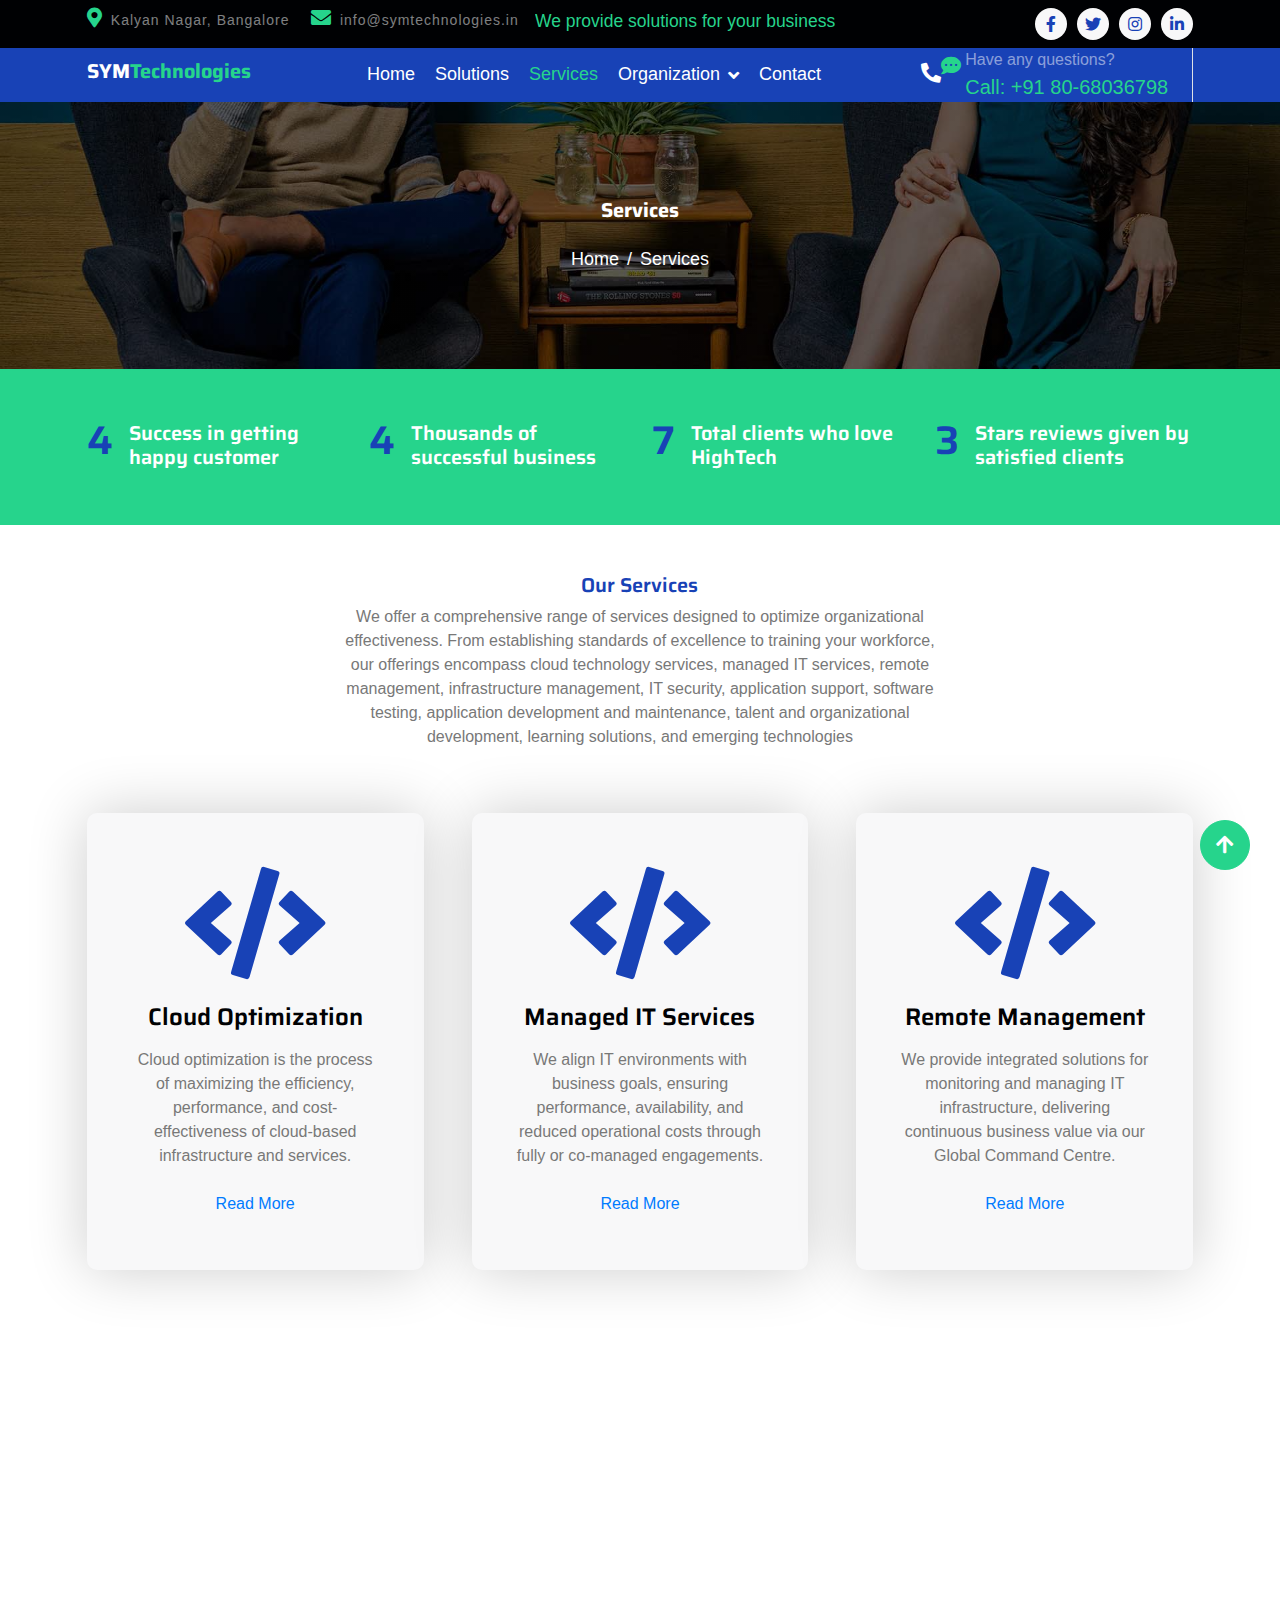
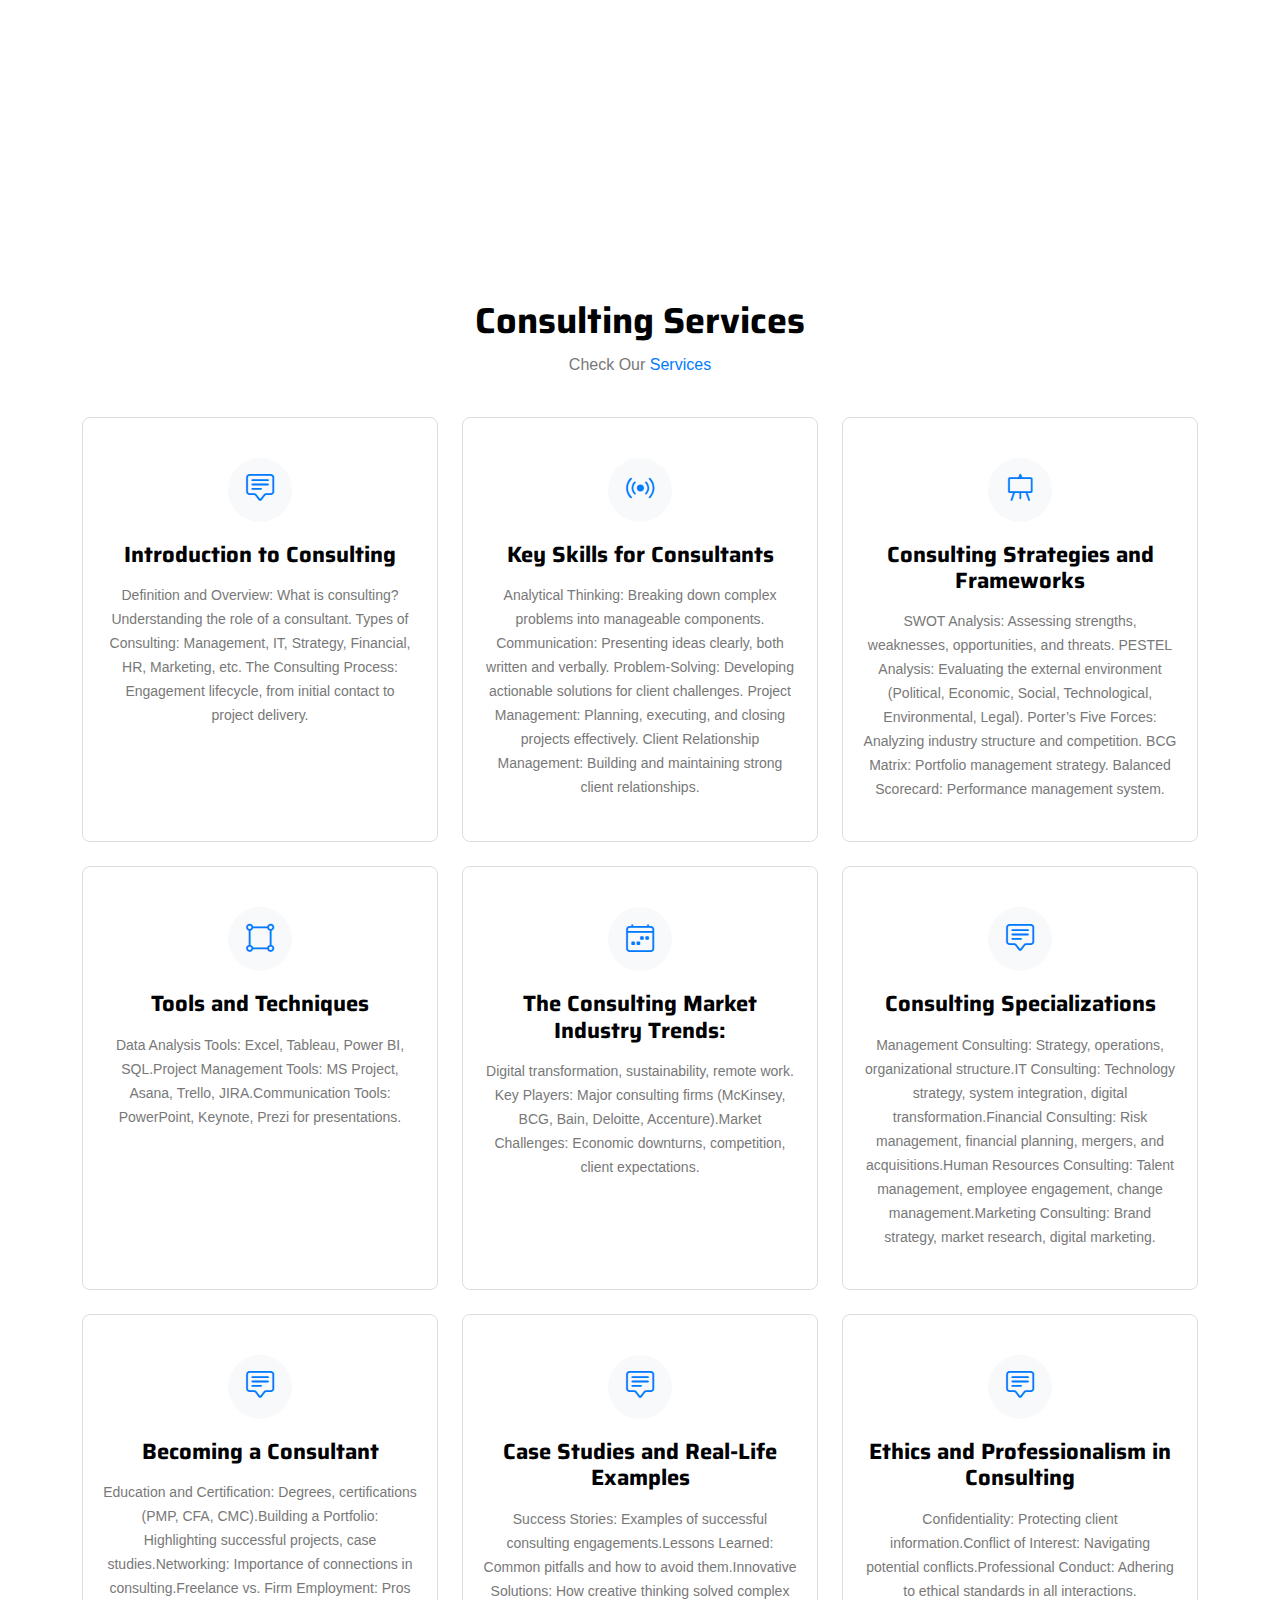
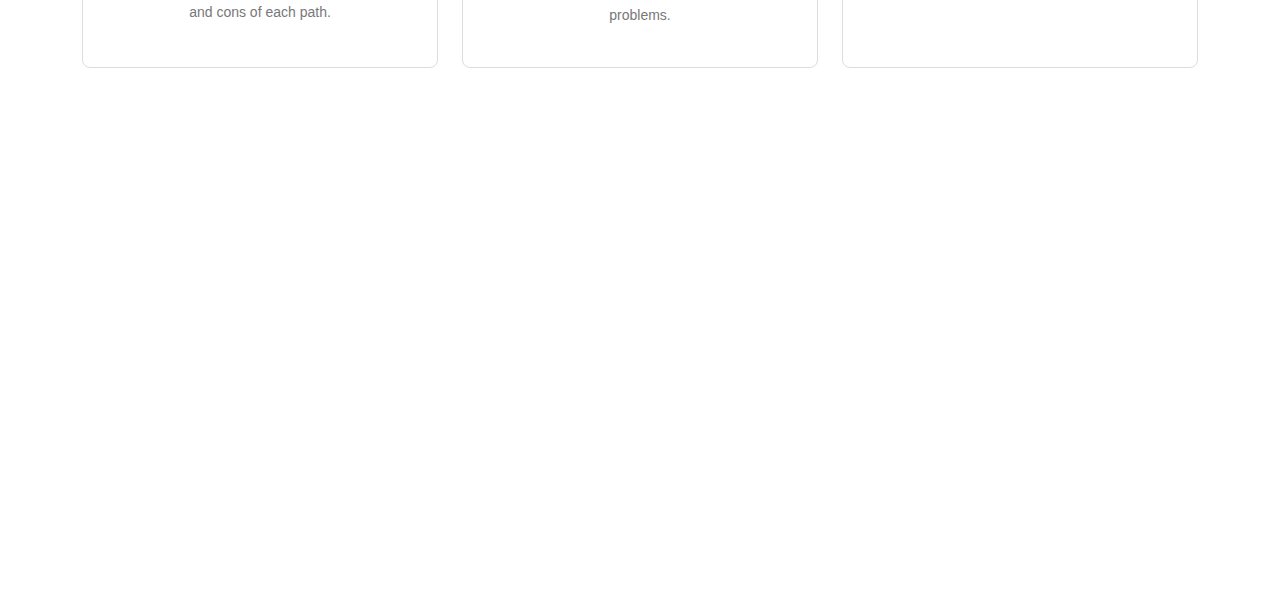
<file: service.html>
<!DOCTYPE html>
<html lang="en">

    <head>
        <meta charset="utf-8">
        <title>SYM Technologies - Services</title>
        <meta content="width=device-width, initial-scale=1.0" name="viewport">
        <meta content="" name="keywords">
        <meta content="" name="description">

        <!-- Google Web Fonts -->
        <link rel="preconnect" href="https://fonts.googleapis.com">
        <link rel="preconnect" href="https://fonts.gstatic.com" crossorigin>
        <link href="https://fonts.googleapis.com/css2?family=Inter:wght@400;500;600&family=Saira:wght@500;600;700&display=swap" rel="stylesheet"> 

        <!-- Icon Font Stylesheet -->
        <link href="https://cdnjs.cloudflare.com/ajax/libs/font-awesome/5.10.0/css/all.min.css" rel="stylesheet">
        <link href="https://cdn.jsdelivr.net/npm/bootstrap-icons@1.4.1/font/bootstrap-icons.css" rel="stylesheet">

        <!-- Libraries Stylesheet -->
        <link href="lib/animate/animate.min.css" rel="stylesheet">
        <link href="lib/owlcarousel/assets/owl.carousel.min.css" rel="stylesheet">

        <!-- Customized Bootstrap Stylesheet -->
        <link href="css/bootstrap.min.css" rel="stylesheet">

        <!-- Template Stylesheet -->
        <link href="css/style.css" rel="stylesheet">
    </head>

    <body>
        <!-- Spinner Start -->
        <div id="spinner" class="show position-fixed translate-middle w-100 vh-100 top-50 start-50 d-flex align-items-center justify-content-center">
            <div class="spinner-grow text-primary" role="status"></div>
        </div>
        <!-- Spinner End -->

        <!-- Topbar Start -->
        <div class="container-fluid bg-dark py-2 d-none d-md-flex">
            <div class="container">
                <div class="d-flex justify-content-between topbar">
                    <div class="top-info">
                        <small class="me-3 text-white-50"><a href="#"><i class="fas fa-map-marker-alt me-2 text-secondary"></i></a>Kalyan Nagar, Bangalore</small>
                        <small class="me-3 text-white-50"><a href="#"><i class="fas fa-envelope me-2 text-secondary"></i></a>info@symtechnologies.in</small>
                    </div>
                    <div id="note" class="text-secondary d-none d-xl-flex"><small>We provide solutions for your business</small></div>
                    <div class="top-link">
                        <a href="https://www.facebook.com/profile.php?id=61559754372485&mibextid=LQQJ4d" class="bg-light nav-fill btn btn-sm-square rounded-circle"><i class="fab fa-facebook-f text-primary"></i></a>
                        <a href="https://x.com/SymTechnologies" class="bg-light nav-fill btn btn-sm-square rounded-circle"><i class="fab fa-twitter text-primary"></i></a>
                        <a href="https://www.instagram.com/p/C9HfiOmSwj7/?igsh=YnNyMDY3cnVxd3pu" class="bg-light nav-fill btn btn-sm-square rounded-circle"><i class="fab fa-instagram text-primary"></i></a>
                        <a href="https://www.linkedin.com/company/symtechnologiess/" class="bg-light nav-fill btn btn-sm-square rounded-circle me-0"><i class="fab fa-linkedin-in text-primary"></i></a>
                    </div>
                </div>
            </div>
        </div>
        <!-- Topbar End -->

         <!-- Navbar Start -->
         <div class="container-fluid bg-primary">
            <div class="container">
                <nav class="navbar navbar-dark navbar-expand-lg py-0">
                    <a href="index.html" class="navbar-brand">
                        <h1 class="text-white fw-bold d-block">SYM<span class="text-secondary">Technologies</span> </h1>
                    </a>
                    <button type="button" class="navbar-toggler me-0" data-bs-toggle="collapse" data-bs-target="#navbarCollapse">
                        <span class="navbar-toggler-icon"></span>
                    </button>
                    <div class="collapse navbar-collapse bg-transparent" id="navbarCollapse">
                        <div class="navbar-nav ms-auto mx-xl-auto p-0">
                            <a href="index.html" class="nav-item nav-link">Home</a>
                            <a href="solutions.html" class="nav-item nav-link">Solutions</a>
                            <a href="service.html" class="nav-item nav-link active">Services</a>
                            <!-- <a href="project.html" class="nav-item nav-link">Projects</a> -->
                            <div class="nav-item dropdown">
                                <a href="#" class="nav-link dropdown-toggle" data-bs-toggle="dropdown">Organization</a>
                                <div class="dropdown-menu rounded">
                                    <a href="aboutus.html" class="dropdown-item">About Us</a>
                                    <a href="career.html" class="dropdown-item">Careers</a>
                                    
                                    <!-- <a href="404.html" class="dropdown-item">404 Page</a> -->
                                         </div>
                            </div>
                            <a href="contact.html" class="nav-item nav-link">Contact</a>
                        </div>
                    </div>
                    <div class="d-none d-xl-flex flex-shirink-0">
                        <div id="phone-tada" class="d-flex align-items-center justify-content-center me-4">
                            <a href="" class="position-relative animated tada infinite">
                                <i class="fa fa-phone-alt text-white fa-2x"></i>
                                <div class="position-absolute" style="top: -7px; left: 20px;">
                                    <span><i class="fa fa-comment-dots text-secondary"></i></span>
                                </div>
                            </a>
                        </div>
                        <div class="d-flex flex-column pe-4 border-end">
                            <span class="text-white-50">Have any questions?</span>
                            <span class="text-secondary">Call: +91 80-68036798</span>
                        </div>
                       
                    </div>
                </nav>
            </div>
        </div>
        <!-- Navbar End -->

        
        <!-- Page Header Start -->
        <div class="container-fluid page-header py-5">
            <div class="container text-center py-5">
                <h1 class="display-2 text-white mb-4 animated slideInDown">Services</h1>
                <nav aria-label="breadcrumb animated slideInDown">
                    <ol class="breadcrumb justify-content-center mb-0">
                        <li class="breadcrumb-item"><a href="#">Home</a></li>
                        <!--<li class="breadcrumb-item"><a href="#">Pages</a></li>-->
                        <li class="breadcrumb-item" aria-current="page">Services</li>
                    </ol>
                </nav>
            </div>
        </div>
        <!-- Page Header End -->


        <!-- Fact Start -->
        <div class="container-fluid bg-secondary py-5">
            <div class="container">
                <div class="row">
                    <div class="col-lg-3 wow fadeIn" data-wow-delay=".1s">
                        <div class="d-flex counter">
                            <h1 class="me-3 text-primary counter-value">24</h1>
                            <h5 class="text-white mt-1">Success in getting happy customer</h5>
                        </div>
                    </div>
                    <div class="col-lg-3 wow fadeIn" data-wow-delay=".3s">
                        <div class="d-flex counter">
                            <h1 class="me-3 text-primary counter-value">25</h1>
                            <h5 class="text-white mt-1">Thousands of successful business</h5>
                        </div>
                    </div>
                    <div class="col-lg-3 wow fadeIn" data-wow-delay=".5s">
                        <div class="d-flex counter">
                            <h1 class="me-3 text-primary counter-value">41</h1>
                            <h5 class="text-white mt-1">Total clients who love HighTech</h5>
                        </div>
                    </div>
                    <div class="col-lg-3 wow fadeIn" data-wow-delay=".7s">
                        <div class="d-flex counter">
                            <h1 class="me-3 text-primary counter-value">15</h1>
                            <h5 class="text-white mt-1">Stars reviews given by satisfied clients</h5>
                        </div>
                    </div>
                </div>
            </div>
        </div>
        <!-- Fact End -->


        <!-- Services Start -->
        <div class="container-fluid services py-5 mb-5">
            <div class="container">
                <div class="text-center mx-auto pb-5 wow fadeIn" data-wow-delay=".3s" style="max-width: 600px;">
                    <h5 class="text-primary">Our Services</h5>
                    <p>
                        We offer a comprehensive range of services designed to optimize organizational effectiveness. From establishing standards of excellence to training your workforce, our offerings encompass cloud technology services,
                        <span class="more-text">
                        managed IT services, remote management, infrastructure management, IT security, application support, software testing, 
                        application development and maintenance, talent and organizational development, learning solutions, and emerging technologies
                      </span>
                      <!-- <a href="service.html" class="read-more-btn">Read More</a> -->
                      </p>
                  </div>
                <div class="row g-5 services-inner">
                    <div class="col-md-6 col-lg-4 wow fadeIn" data-wow-delay=".3s">
                        <div class="services-item bg-light">
                            <div class="p-4 text-center services-content">
                                <div class="services-content-icon">
                                    <i class="fa fa-code fa-7x mb-4 text-primary" onclick="openModal('modal2')"></i>
                                    <h4 class="mb-3">Cloud Optimization</h4>
                                    <p class="mb-4">
                                        Cloud optimization is the process of maximizing the efficiency, performance, and cost-effectiveness of cloud-based 
                                        infrastructure and services.
                                    </p>
                                    <span class="read-more" onclick="openModal('modal2')">Read More</span>
                                </div>
                                
                              
                                <div id="modal2" class="modal">
                                    <div class="modal-content">
                                        <span class="close" onclick="closeModal('modal2')">&times;</span>
                                        <h4>Cloud Optimization</h4>
                                        <p>Cloud Techonology services,Managed IT services, Remote Management,Infra Management, IT Security, Application support,
                                             Software testing, Application development and maintenance,Talent and Organization, Leaning, Emerging Technology
                                        </p>
                                       
                                    </div>
                                </div>
                             </div>
                        </div>
                    </div>
                    <div class="col-md-6 col-lg-4 wow fadeIn" data-wow-delay=".5s">
                        <div class="services-item bg-light">
                            <div class="p-4 text-center services-content">
                                <div class="services-content-icon">
                                    <i class="fa fa-code fa-7x mb-4 text-primary" onclick="openModal('modal1')"></i>
                                    <h4 class="mb-3">Managed IT Services</h4>
                                    <p class="mb-4">We align IT environments with business goals, ensuring performance, availability, and reduced operational costs through fully or co-managed engagements.
                                 </p>
                                 <span class="read-more" onclick="openModal('modal1')">Read More</span>
                                </div>
                                
                                
                                <div id="modal1" class="modal">
                                    <div class="modal-content">
                                        <span class="close" onclick="closeModal('modal1')">&times;</span>
                                        <h4>Managed IT Services</h4>
                                       
                                        <p>Additional information and details about the service can go here. This is where you can elaborate on the benefits, strategies, or case studies related to cloud optimization.</p>
                                        <p>We help companines align the IT center environments to business requirements while adopting best pratices
                                            and proven solutions.Ensuring an end-to-end performance,availability and visibility of business services,application and 
                                            infrastructure resulting in lower operationalexpenses reduced mean time to repair and improved health of business services.
                                            <br />

                                            we utilize a full range of services to provide flexibility to choose a fully managed engagement or a co-managed platform with our It experts along side the clients IT team 
                                        </p>
                                    </div>
                                </div>
                                
                            </div>
                        </div>
                    </div>
                    <div class="col-md-6 col-lg-4 wow fadeIn" data-wow-delay=".7s">
                        <div class="services-item bg-light">
                            <div class="p-4 text-center services-content">
                                <div class="services-content-icon">
                                    <i class="fa fa-code fa-7x mb-4 text-primary" onclick="openModal('modal3')"></i>
                                    <h4 class="mb-3">Remote Management</h4>
                                    <p class="mb-4">
                                        We provide integrated solutions for monitoring and managing IT infrastructure, delivering continuous business value via our Global Command Centre.</p>
                                        <span class="read-more" onclick="openModal('modal3')">Read More</span>
                                    </div>
                                    
                                    
                                    <div id="modal3" class="modal">
                                        <div class="modal-content">
                                            <span class="close" onclick="closeModal('modal3')">&times;</span>
                                            <h4>Remote Management</h4>
                                            <p>we provides integrated business solutions for monitoring, managing, and securing critical networks
                                                , servers, databases, and applications across a wide range of technology platforms through its
                                                 Global Command Centre. Our RIM services act as a single source and cater to a wide range of 
                                                IT Infrastructure needs, delivering tangible and continuous business value using industry standar
                                                d process-based frameworks."
                                                </p>
                                        </div>
                                    </div>
                                    
                            </div>
                        </div>
                    </div>
                    <div class="col-md-6 col-lg-4 wow fadeIn" data-wow-delay=".3s">
                        <div class="services-item bg-light">
                            <div class="p-4 text-center services-content">
                                <div class="services-content-icon">
                                    <i class="fa fa-code fa-7x mb-4 text-primary" onclick="openModal('modal4')"></i>
                                    <h4 class="mb-3">IT Security</h4>
                                    <p class="mb-4">
                                        We protect IT resources through security policies, network and endpoint protection,
                                         identity management, data encryption, and continuous monitoring.</p>
                                         <span class="read-more" onclick="openModal('modal4')">Read More</span>
                                        </div>
                                        
                               
                                        <div id="modal4" class="modal">
                                            <div class="modal-content">
                                                <span class="close" onclick="closeModal('modal4')">&times;</span>
                                                <h4>IT Security</h4>
                                                <p>IT Security is a critical component of Infrastructure Management aimed at protecting the integrity, confidentiality, and availability of information and IT resources.
                                                     SYM Technologies offers a comprehensive suite of IT Security services to safeguard against threats and ensure compliance with industry
                                                      regulations. Here are the key components of IT Security services provided:
                                                      <br>

                                                    1. Security Policy Development and Management<br>
                                                    Policy Creation: Developing comprehensive IT security policies tailored to the organization's needs.
                                                    Policy Implementation: Ensuring that security policies are effectively implemented and enforced across the organization.
                                                    1. Security Policy Development and Management<br>
                                                    Policy Review: Regularly reviewing and updating security policies to address emerging threats and changes in the business environment.<br>
                                                    2. Network Security<br>
                                                    Firewalls and VPNs: Implementing and managing firewalls and Virtual Private Networks (VPNs) to control and secure network traffic.
                                                    Intrusion Detection and Prevention Systems (IDS/IPS): Deploying IDS/IPS to detect and prevent malicious activities on the network.
                                                    Network Segmentation: Segmenting networks to contain potential breaches and minimize the impact of security incidents.<br>
                                                    3. Endpoint Security<br>
                                                    Antivirus and Anti-Malware: Installing and managing antivirus and anti-malware solutions to protect endpoints from threats.
                                                    Patch Management: Regularly updating and patching software to fix vulnerabilities and prevent exploits.
                                                    Device Control: Implementing policies for the use of removable media and securing mobile devices.<br>
                                                    4. Identity and Access Management (IAM)<br>
                                                    User Authentication: Implementing strong authentication mechanisms such as multi-factor authentication (MFA) to verify user identities.
                                                    Access Control: Defining and enforcing access control policies to ensure that users only have access to the resources they need.
                                                    Single Sign-On (SSO): Implementing SSO solutions to simplify user access while maintaining security.<br>
                                                    5. Data Protection<br>
                                                    Encryption: Encrypting sensitive data both at rest and in transit to protect it from unauthorized access.
                                                    Data Loss Prevention (DLP): Implementing DLP solutions to monitor and protect sensitive data from accidental or malicious leaks.
                                                    Secure Backup: Ensuring that data is regularly backed up and securely stored to enable recovery in case of data loss.<br>
                                                    6. Security Information and Event Management (SIEM)<br>
                                                    Log Management: Collecting and analyzing logs from various systems to detect and respond to security incidents.
                                                    Real-time Monitoring: Using SIEM tools to monitor security events in real-time and identify potential threats.
                                                    Incident Response: Developing and executing incident response plans to quickly address and mitigate security breaches.<br>
                                                    7. Compliance and Risk Management<br>
                                                    Regulatory Compliance: Ensuring compliance with industry regulations such as GDPR, HIPAA, PCI-DSS, and others.
                                                    Risk Assessment: Conducting regular risk assessments to identify and address potential security vulnerabilities.
                                                    Audit Preparation: Preparing for security audits and ensuring that all necessary documentation and controls are in place.<br>
                                                    8. Security Awareness Training<br>
                                                    Employee Training: Providing regular training sessions to educate employees about security best practices and phishing threats.
                                                    Simulated Attacks: Conducting simulated phishing and social engineering attacks to test and improve employee readiness.<br>
                                                    9. Cloud Security<br>
                                                    Cloud Configuration: Ensuring that cloud environments (AWS, Azure, Google Cloud) are securely configured.
                                                    Cloud Access Security Brokers (CASB): Implementing CASB solutions to enforce security policies for cloud applications.
                                                    Continuous Monitoring: Continuously monitoring cloud environments for suspicious activities and vulnerabilities.v
                                                    10. Penetration Testing and Vulnerability Assessments<br>
                                                    Penetration Testing: Conducting regular penetration tests to identify and address security weaknesses.
                                                    Vulnerability Scanning: Using automated tools to regularly scan systems for known vulnerabilities and ensure timely remediation.<br>
                                                    "
                                                    
                                                    
                                                    </p>
                                            </div>
                                        </div>
                                        
                                
                            </div>
                        </div>
                    </div>
                    <div class="col-md-6 col-lg-4 wow fadeIn" data-wow-delay=".5s">
                        <div class="services-item bg-light">
                            <div class="p-4 text-center services-content">
                                <div class="services-content-icon">
                                    <i class="fa fa-code fa-7x mb-4 text-primary" onclick="openModal('modal5')"></i>
                                    <h4 class="mb-3">Infra Management</h4>
                                    <p class="mb-4">                                   
                                      Comprehensive management of IT infrastructure for optimal performance and security, including network, 
                                      server, storage, cloud services, and virtualization.
                                    </p>
                                    <span class="read-more" onclick="openModal('modal5')">Read More</span>
                                    </div>

                                
                              <div id="modal5" class="modal">
                             <div class="modal-content">
                             <span class="close" onclick="closeModal('modal5')">&times;</span>
                             <h4>Infra Management</h4>
                            <p>Infrastructure Management offered by SYM Technologies, involves the comprehensive management 
                                of a company’s IT infrastructure to ensure optimal performance, reliability, and security. 
                                Here are the key components and services typically included in Infrastructure Management:<br>
                                1. Network Management<br>
                                •	Design and Implementation: Planning and deploying network architecture to support business operations.<br>
                                •	Monitoring and Maintenance: Continuous monitoring of network performance and health to preemptively address issues.<br>
                                •	Security: Implementing firewalls, VPNs, IDS/IPS, and other security measures to protect network integrity.<br>
                                2. Server and Storage Management<br>
                                •	Server Deployment: Installing and configuring physical and virtual servers to meet organizational needs.<br>
                                •	Storage Solutions: Managing data storage systems to ensure data availability, performance, and security.<br>
                                •	Backup and Recovery: Implementing and managing backup solutions to safeguard data and enable swift recovery in case of data loss.<br>
                                3. Cloud Services<br>
                                •	Cloud Strategy: Developing and executing cloud adoption strategies to leverage cloud services like AWS, Azure, or Google Cloud.<br>
                                •	Migration: Seamlessly migrating on-premises systems and applications to the cloud.<br>
                                •	Management: Ongoing management of cloud resources to ensure cost-efficiency, performance, and security.<br>
                                4. Virtualization<br>
                                •	Virtualization Technologies: Implementing and managing virtualization solutions such as VMware and Hyper-V.<br>
                                •	Resource Optimization: Efficiently utilizing hardware resources through virtual machines to reduce costs and improve scalability.<br>
                                 responding to security breaches to minimize impact.<br>
                                5. Disaster Recovery and Business Continuity<br>
                                •	Planning: Developing disaster recovery plans to ensure data and systems can be quickly restored after a disruption.<br>
                                •	Testing: Regularly testing disaster recovery procedures to ensure effectiveness.<br>
                                •	Business Continuity: Implementing strategies to ensure that business operations can continue during and after a disaster.<br>
                                6. IT Support and Helpdesk Services<br>
                                •	Technical Support: Providing end-user support for hardware and software issues.<br>
                                •	Helpdesk: Establishing helpdesk services to handle technical inquiries and issues from employees or customers.<br>
                                •	Training: Offering training sessions to ensure that staff can effectively use IT resources.<br>
                                7. Vendor and Asset Management<br>
                                •	Vendor Relations: Managing relationships with hardware, software, and service vendors to negotiate contracts and ensure service quality.<br>
                                •	Asset Tracking: Keeping track of IT assets to manage lifecycle, compliance, and budgeting.<br>
                                8. Performance Monitoring and Reporting<br>
                                •	Monitoring Tools: Using tools like Nagios, SolarWinds, or similar to monitor system performance.<br>
                                •	Reporting: Regularly generating reports on infrastructure performance, usage, and security to inform decision-making.<br>
                                9. IT Project Management<br>
                                •	Project Planning: Defining project scope, objectives, and timelines for IT initiatives.<br>
                                •	Resource Allocation: Allocating resources efficiently to ensure project success.<br>
                                •	Execution: Leading project teams and ensuring projects are delivered on time and within budget."<br>
                                </p>
                                   </div>
                                </div>

                            </div>
                        </div>
                    </div>
                    <div class="col-md-6 col-lg-4 wow fadeIn" data-wow-delay=".7s">
                        <div class="services-item bg-light">
                            <div class="p-4 text-center services-content">
                                <div class="services-content-icon">
                                    <i class="fa fa-code fa-7x mb-4 text-primary" onclick="openModal('modal6')"></i>
                                    <h4 class="mb-3">Development & Maintenance</h4>
                                    <p class="mb-4">
                                        We handle the full lifecycle of app development, from design to deployment, including maintenance, and legacy modernization.</p>
                                        <span class="read-more" onclick="openModal('modal6')">Read More</span>
                                    </div>
                                    
                                   
                                    <div id="modal6" class="modal">
                                        <div class="modal-content">
                                            <span class="close" onclick="closeModal('modal6')">&times;</span>
                                            <h4>Development & Maintenance</h4>
                                            <p>SYM Technologies provides a comprehensive suite of Application Development and Maintenance (ADM)
                                                 services aimed at creating high-quality software solutions and ensuring their optimal performance 
                                                 throughout their lifecycle. Here’s an overview of the key components and services typically included:<br>

                                                1. Application Development<br>
                                                Custom Application Development<br>
                                                
                                                Requirement Analysis: Collaborating with stakeholders to understand business needs and define detailed requirements.<br>
                                                Solution Design: Creating architecture and design for scalable, secure, and efficient applications.<br>
                                                Development: Utilizing modern programming languages, frameworks, and methodologies (Agile, DevOps) to build applications.<br>
                                                Testing: Conducting thorough testing (unit, integration, system, acceptance) to ensure application functionality, performance, and security.<br>
                                                Deployment: Planning and executing deployment strategies for smooth rollouts and minimal downtime.<br>
                                                Web and Mobile Development<br>
                                                
                                                Responsive Web Applications: Developing web applications that work seamlessly across various devices and browsers.<br>
                                                Native and Hybrid Mobile Apps: Building mobile applications for iOS and Android platforms, using both native (Swift, Kotlin) and hybrid (React Native, Flutter) technologies.<br>
                                                Enterprise Application Integration<br>
                                                
                                                System Integration: Integrating new applications with existing enterprise systems (ERP, CRM) to ensure seamless data flow and process automation.<br>
                                                API Development: Creating and managing APIs for secure and efficient data exchange between systems.<br>
                                                
                                                2. Application Maintenance<br>
                                                Corrective Maintenance<br>
                                                
                                                Bug Fixing: Identifying and resolving defects and issues reported by users or discovered through monitoring.<br>
                                                Patch Management: Applying patches and updates to address vulnerabilities and improve performance.<br>
                                                Adaptive Maintenance
                                                
                                                System Upgrades: Updating applications to accommodate changes in the operating environment (OS updates, hardware changes).<br>
                                                Feature Enhancements: Modifying and extending application functionality to meet evolving business requirements.<br>
                                                Preventive Maintenance
                                                
                                                Performance Tuning: Analyzing and optimizing application performance to ensure responsiveness and efficiency.<br>
                                                Proactive Monitoring: Implementing monitoring tools to detect and address potential issues before they impact users.<br>
                                                Perfective Maintenance
                                                
                                                User Feedback: Incorporating user feedback to enhance usability and functionality.<br>
                                                Code Refactoring: Improving code structure and eliminating technical debt to enhance maintainability and scalability.<br>
                                                
                                                3. DevOps and Continuous Integration/Continuous Deployment (CI/CD)<br>
                                                Automation: Implementing CI/CD pipelines to automate testing, integration, and deployment processes, ensuring rapid and reliable delivery of updates.<br>
                                                Infrastructure as Code (IaC): Using IaC tools (Terraform, Ansible) to manage infrastructure, enabling consistent and repeatable environments.<br>
                                                Monitoring and Logging: Setting up continuous monitoring and logging to track application health and performance in real time.<br>
                                                
                                                4. Legacy System Modernization<br>
                                                Assessment: Evaluating legacy systems to identify modernization opportunities and challenges.<br>
                                                Re-architecting: Redesigning legacy applications using modern technologies and architectures (microservices, serverless).<br>
                                                Migration: Planning and executing the migration of legacy systems to new platforms or cloud environments with minimal disruption.<br>
                                                
                                                5. Application Security<br>
                                                Security Assessments: Conducting security assessments and vulnerability testing to identify and address security risks.<br>
                                                Secure Development Practices: Implementing secure coding practices and conducting regular security reviews.<br>
                                                Data Protection: Ensuring compliance with data protection regulations (GDPR, HIPAA) and implementing encryption, access controls, and other security measures.<br>
                                                
                                                6. User Training and Support<br>
                                                Documentation: Providing comprehensive user and technical documentation for developed applications.<br>
                                                Training Programs: Offering training sessions and resources to help users and administrators effectively use and manage applications.<br>
                                                Helpdesk Support: Establishing helpdesk services to assist users with application-related queries and issues.<br>
                                                
                                                7. Performance Analytics and Reporting<br>
                                                Performance Metrics: Defining and tracking key performance indicators (KPIs) to measure application effectiveness and user satisfaction.<br>
                                                Reporting: Generating regular reports to provide insights into application performance, usage patterns, and areas for improvement.<br>
                                                
                                                
                                            </p>
                                        </div>
                                    </div>
                                    
                            </div>
                        </div>
                    </div>
                </div>
            </div>
           
        </div>
        
          <!-- Services Section -->
    <section id="services" class="services section">

        <!-- Section Title -->
        <div class="container section-title" data-aos="fade-up">
          <h2>Consulting Services</h2>
          <div><span>Check Our</span> <span class="description-title">Services</span></div>
        </div><!-- End Section Title -->
  
        <div class="container">
  
          <div class="row gy-4">
  
            <div class="col-lg-4 col-md-6" data-aos="fade-up" data-aos-delay="100">
              <div class="service-item  position-relative">
                <div class="icon">
                    <i class="bi bi-chat-square-text"></i>
                </div>
                <a href="#" class="stretched-link">
                  <h3>Introduction to Consulting</h3>
                </a>
                <p>Definition and Overview: What is consulting? Understanding the role of a consultant. Types of Consulting: Management, IT, Strategy, Financial, HR, Marketing, etc. The Consulting Process: Engagement lifecycle, from initial contact to project delivery.</p>
              </div>
            </div><!-- End Service Item -->
  
            <div class="col-lg-4 col-md-6" data-aos="fade-up" data-aos-delay="200">
              <div class="service-item position-relative">
                <div class="icon">
                  <i class="bi bi-broadcast"></i>
                </div>
                <a href="#" class="stretched-link">
                  <h3>Key Skills for Consultants</h3>
                </a>
                <p>Analytical Thinking: Breaking down complex problems into manageable components. Communication: Presenting ideas clearly, both written and verbally. Problem-Solving: Developing actionable solutions for client challenges. Project Management: Planning, executing, and closing projects effectively. Client Relationship Management: Building and maintaining strong client relationships.</p>
              </div>
            </div><!-- End Service Item -->
  
            <div class="col-lg-4 col-md-6" data-aos="fade-up" data-aos-delay="300">
              <div class="service-item position-relative">
                <div class="icon">
                  <i class="bi bi-easel"></i>
                </div>
                <a href="#" class="stretched-link">
                  <h3>Consulting Strategies and Frameworks</h3>
                </a>
                <p>SWOT Analysis: Assessing strengths, weaknesses, opportunities, and threats. PESTEL Analysis: Evaluating the external environment (Political, Economic, Social, Technological, Environmental, Legal). Porter’s Five Forces: Analyzing industry structure and competition. BCG Matrix: Portfolio management strategy. Balanced Scorecard: Performance management system.</p>
              </div>
            </div><!-- End Service Item -->
  
            <div class="col-lg-4 col-md-6" data-aos="fade-up" data-aos-delay="400">
              <div class="service-item position-relative">
                <div class="icon">
                  <i class="bi bi-bounding-box-circles"></i>
                </div>
                <a href="#" class="stretched-link">
                  <h3> Tools and Techniques</h3>
                </a>
                <p>Data Analysis Tools: Excel, Tableau, Power BI, SQL.Project Management Tools: MS Project, Asana, Trello, JIRA.Communication Tools: PowerPoint, Keynote, Prezi for presentations.
                </p>
                <a href="#" class="stretched-link"></a>
              </div>
            </div><!-- End Service Item -->
  
            <div class="col-lg-4 col-md-6" data-aos="fade-up" data-aos-delay="500">
              <div class="service-item position-relative">
                <div class="icon">
                  <i class="bi bi-calendar4-week"></i>
                </div>
                <a href="#" class="stretched-link">
                  <h3> The Consulting Market Industry Trends:</h3>
                </a>
                <p> Digital transformation, sustainability, remote work. Key Players: Major consulting firms (McKinsey, BCG, Bain, Deloitte, Accenture).Market Challenges: Economic downturns, competition, client expectations.
                </p>
                <a href="#" class="stretched-link"></a>
              </div>
            </div><!-- End Service Item -->
  
            <div class="col-lg-4 col-md-6" data-aos="fade-up" data-aos-delay="600">
              <div class="service-item position-relative">
                <div class="icon">
                  <i class="bi bi-chat-square-text"></i>
                </div>
                <a href="#" class="stretched-link">
                  <h3> Consulting Specializations</h3>
                </a>
                <p>Management Consulting: Strategy, operations, organizational structure.IT Consulting: Technology strategy, system integration, digital transformation.Financial Consulting: Risk management, financial planning, mergers, and acquisitions.Human Resources Consulting: Talent management, employee engagement, change management.Marketing Consulting: Brand strategy, market research, digital marketing.</p>
                <a href="#" class="stretched-link"></a>
              </div>
            </div><!-- End Service Item -->
            <div class="col-lg-4 col-md-6" data-aos="fade-up" data-aos-delay="600">
                <div class="service-item position-relative">
                  <div class="icon">
                    <i class="bi bi-chat-square-text"></i>
                  </div>
                  <a href="#" class="stretched-link">
                    <h3>Becoming a Consultant</h3>
                  </a>
                  <p>Education and Certification: Degrees, certifications (PMP, CFA, CMC).Building a Portfolio: Highlighting successful projects, case studies.Networking: Importance of connections in consulting.Freelance vs. Firm Employment: Pros and cons of each path.
                </p>
                  <a href="#" class="stretched-link"></a>
                </div>
              </div><!-- End Service Item -->

              <div class="col-lg-4 col-md-6" data-aos="fade-up" data-aos-delay="600">
                <div class="service-item position-relative">
                  <div class="icon">
                    <i class="bi bi-chat-square-text"></i>
                  </div>
                  <a href="#" class="stretched-link">
                    <h3>Case Studies and Real-Life Examples</h3>
                  </a>
                  <p>Success Stories: Examples of successful consulting engagements.Lessons Learned: Common pitfalls and how to avoid them.Innovative Solutions: How creative thinking solved complex problems.
                </p>
                  <a href="#" class="stretched-link"></a>
                </div>
              </div><!-- End Service Item -->

              <div class="col-lg-4 col-md-6" data-aos="fade-up" data-aos-delay="600">
                <div class="service-item position-relative">
                  <div class="icon">
                    <i class="bi bi-chat-square-text"></i>
                  </div>
                  <a href="#" class="stretched-link">
                    <h3>Ethics and Professionalism in Consulting</h3>
                  </a>
                  <p>Confidentiality: Protecting client information.Conflict of Interest: Navigating potential conflicts.Professional Conduct: Adhering to ethical standards in all interactions.
                </p>
                  <a href="#" class="stretched-link"></a>
                </div>
              </div><!-- End Service Item -->
          </div>
  
        </div>
  
      </section><!-- /Services Section -->
      &nbsp; 
      &nbsp; 
      &nbsp; 
      &nbsp; 
        

        <!-- Footer Start -->
        <div class="container-fluid footer bg-dark wow fadeIn" data-wow-delay=".3s">
            <div class="container pt-5 pb-4">
                <div class="row g-5">
                    <div class="col-lg-3 col-md-6">
                        <a href="index.html">
                            <h1 class="text-white fw-bold d-block">SYM<span class="text-secondary">Technologies</span> </h1>
                        </a>
                        <p class="mt-4 text-light">SYMTechnologies develops robust, scalable, and customizable enterprise software solutions tailored to the specific requirements of organizations across various sectors. These solutions streamline operations, optimize efficiency, and foster innovation within enterprises.</p>
                        <div class="d-flex hightech-link">
                            <a href="" class="btn-light nav-fill btn btn-square rounded-circle me-2"><i class="fab fa-facebook-f text-primary"></i></a>
                            <a href="" class="btn-light nav-fill btn btn-square rounded-circle me-2"><i class="fab fa-twitter text-primary"></i></a>
                            <a href="" class="btn-light nav-fill btn btn-square rounded-circle me-2"><i class="fab fa-instagram text-primary"></i></a>
                            <a href="" class="btn-light nav-fill btn btn-square rounded-circle me-0"><i class="fab fa-linkedin-in text-primary"></i></a>
                        </div>
                    </div>
                    <div class="col-lg-3 col-md-6">
                        <a href="#" class="h3 text-secondary">Short Link</a>
                        <div class="mt-4 d-flex flex-column short-link">
                            <a href="about.html" class="mb-2 text-white"><i class="fas fa-angle-right text-secondary me-2"></i>About us</a>
                            <a href="contact.html" class="mb-2 text-white"><i class="fas fa-angle-right text-secondary me-2"></i>Contact us</a>
                            <a href="" class="mb-2 text-white"><i class="fas fa-angle-right text-secondary me-2"></i>Our Services</a>
                            <!--<a href="" class="mb-2 text-white"><i class="fas fa-angle-right text-secondary me-2"></i>Our Projects</a>
                            <a href="" class="mb-2 text-white"><i class="fas fa-angle-right text-secondary me-2"></i>Latest Blog</a>-->
                        </div>
                    </div>
                    <div class="col-lg-3 col-md-6">
                        <a href="#" class="h3 text-secondary">Help Link</a>
                        <div class="mt-4 d-flex flex-column help-link">
                            <a href="#" class="mb-2 text-white"><i class="fas fa-angle-right text-secondary me-2"></i>Terms Of use</a>
                            <a href="#" class="mb-2 text-white"><i class="fas fa-angle-right text-secondary me-2"></i>Privacy Policy</a>
                            <a href="#" class="mb-2 text-white"><i class="fas fa-angle-right text-secondary me-2"></i>Helps</a>
                            <a href="#" class="mb-2 text-white"><i class="fas fa-angle-right text-secondary me-2"></i>FQAs</a>
                            <a href="contact.html" class="mb-2 text-white"><i class="fas fa-angle-right text-secondary me-2"></i>Contact</a>
                        </div>
                    </div>
                    <div class="col-lg-3 col-md-6">
                        <a href="#" class="h3 text-secondary">Contact Us</a>
                        <div class="text-white mt-4 d-flex flex-column contact-link">
                            <a href="#" class="pb-3 text-light border-bottom border-primary"><i class="fas fa-map-marker-alt text-secondary me-2"></i>#912, 2nd E Cross, 9th A Main, HRBR 1st Block, Kalyan Nagar, Bangalore - 560043</a>
                            <a href="#" class="py-3 text-light border-bottom border-primary"><i class="fas fa-phone-alt text-secondary me-2"></i>+91 80-68036798</a>
                            <a href="#" class="py-3 text-light border-bottom border-primary"><i class="fas fa-envelope text-secondary me-2"></i> info@symtechnologies.in</a>
                        </div>
                    </div>
                </div>
                <hr class="text-light mt-5 mb-4">
                <div class="row">
                    <div class="col-md-6 text-center text-md-start">
                        <span class="text-light"><a href="#" class="text-secondary"><i class="fas fa-copyright text-secondary me-2"></i>SYM Technologies Pvt Ltd</a>, All right reserved.</span>
                    </div>
                    <div class="col-md-6 text-center text-md-end">
                        <!--/*** This template is free as long as you keep the footer author’s credit link/attribution link/backlink. If you'd like to use the template without the footer author’s credit link/attribution link/backlink, you can purchase the Credit Removal License from "https://htmlcodex.com/credit-removal". Thank you for your support. ***/-->
                        <!-- <span class="text-light">Designed By<a href="https://anvsoftsolutions.com/" class="text-secondary"> ANV Soft Solutions</a></span> -->
                    </div>
                </div>
            </div>
        </div>
        
        <!-- Footer End -->


        <!-- Back to Top -->
        <a href="#" class="btn btn-secondary btn-square rounded-circle back-to-top"><i class="fa fa-arrow-up text-white"></i></a>

        
        <!-- JavaScript Libraries -->
        <script src="https://ajax.googleapis.com/ajax/libs/jquery/3.6.4/jquery.min.js"></script>
        <script src="https://cdn.jsdelivr.net/npm/bootstrap@5.0.0/dist/js/bootstrap.bundle.min.js"></script>
        <script src="lib/wow/wow.min.js"></script>
        <script src="lib/easing/easing.min.js"></script>
        <script src="lib/waypoints/waypoints.min.js"></script>
        <script src="lib/owlcarousel/owl.carousel.min.js"></script>

        <!-- Template Javascript -->
        <script src="js/main.js"></script>
        <script>
            document.addEventListener("DOMContentLoaded", function() {
            var readMoreButtons = document.querySelectorAll('.read-more-btn');
          
            readMoreButtons.forEach(function(button) {
                button.addEventListener('click', function(event) {
                    event.preventDefault();  // Prevent the default anchor behavior
                    var moreText = this.previousElementSibling;
                    
                    if (moreText.style.display === "none") {
                        moreText.style.display = "inline";
                        this.innerHTML = "Read Less";
                    } else {
                        moreText.style.display = "none";
                        this.innerHTML = "Read More";
                    }
                });
          
                // Ensure all additional texts are hidden initially
                var moreText = button.previousElementSibling;
                if (moreText) {
                    moreText.style.display = "none";
                }
            });
          });
          
          </script>

<script>
    // Open modal function
    function openModal(modalId) {
        document.getElementById(modalId).style.display = "block";
        document.body.classList.add('no-scroll'); // Prevent background scroll
    }

    // Close modal function
    function closeModal(modalId) {
        document.getElementById(modalId).style.display = "none";
        document.body.classList.remove('no-scroll'); // Allow background scroll
    }

    // Close modal when clicking outside of modal content
    window.onclick = function(event) {
        if (event.target.className === 'modal') {
            event.target.style.display = "none";
            document.body.classList.remove('no-scroll'); // Allow background scroll
        }
    }
</script>

<!-- service sceipt -->
<script>
    document.querySelectorAll('.toggle-info-button').forEach(button => {
        button.addEventListener('click', () => {
            const targetId = button.getAttribute('data-target');
            const details = document.getElementById(targetId);
            const isVisible = details.style.display === 'block';
            details.style.display = isVisible ? 'none' : 'block';
            button.querySelector('i').classList.toggle('fa-chevron-down', isVisible);
            button.querySelector('i').classList.toggle('fa-chevron-up', !isVisible);
        });
    });
</script>
<!-- service script -->

    
    </body>

</html>
</file>
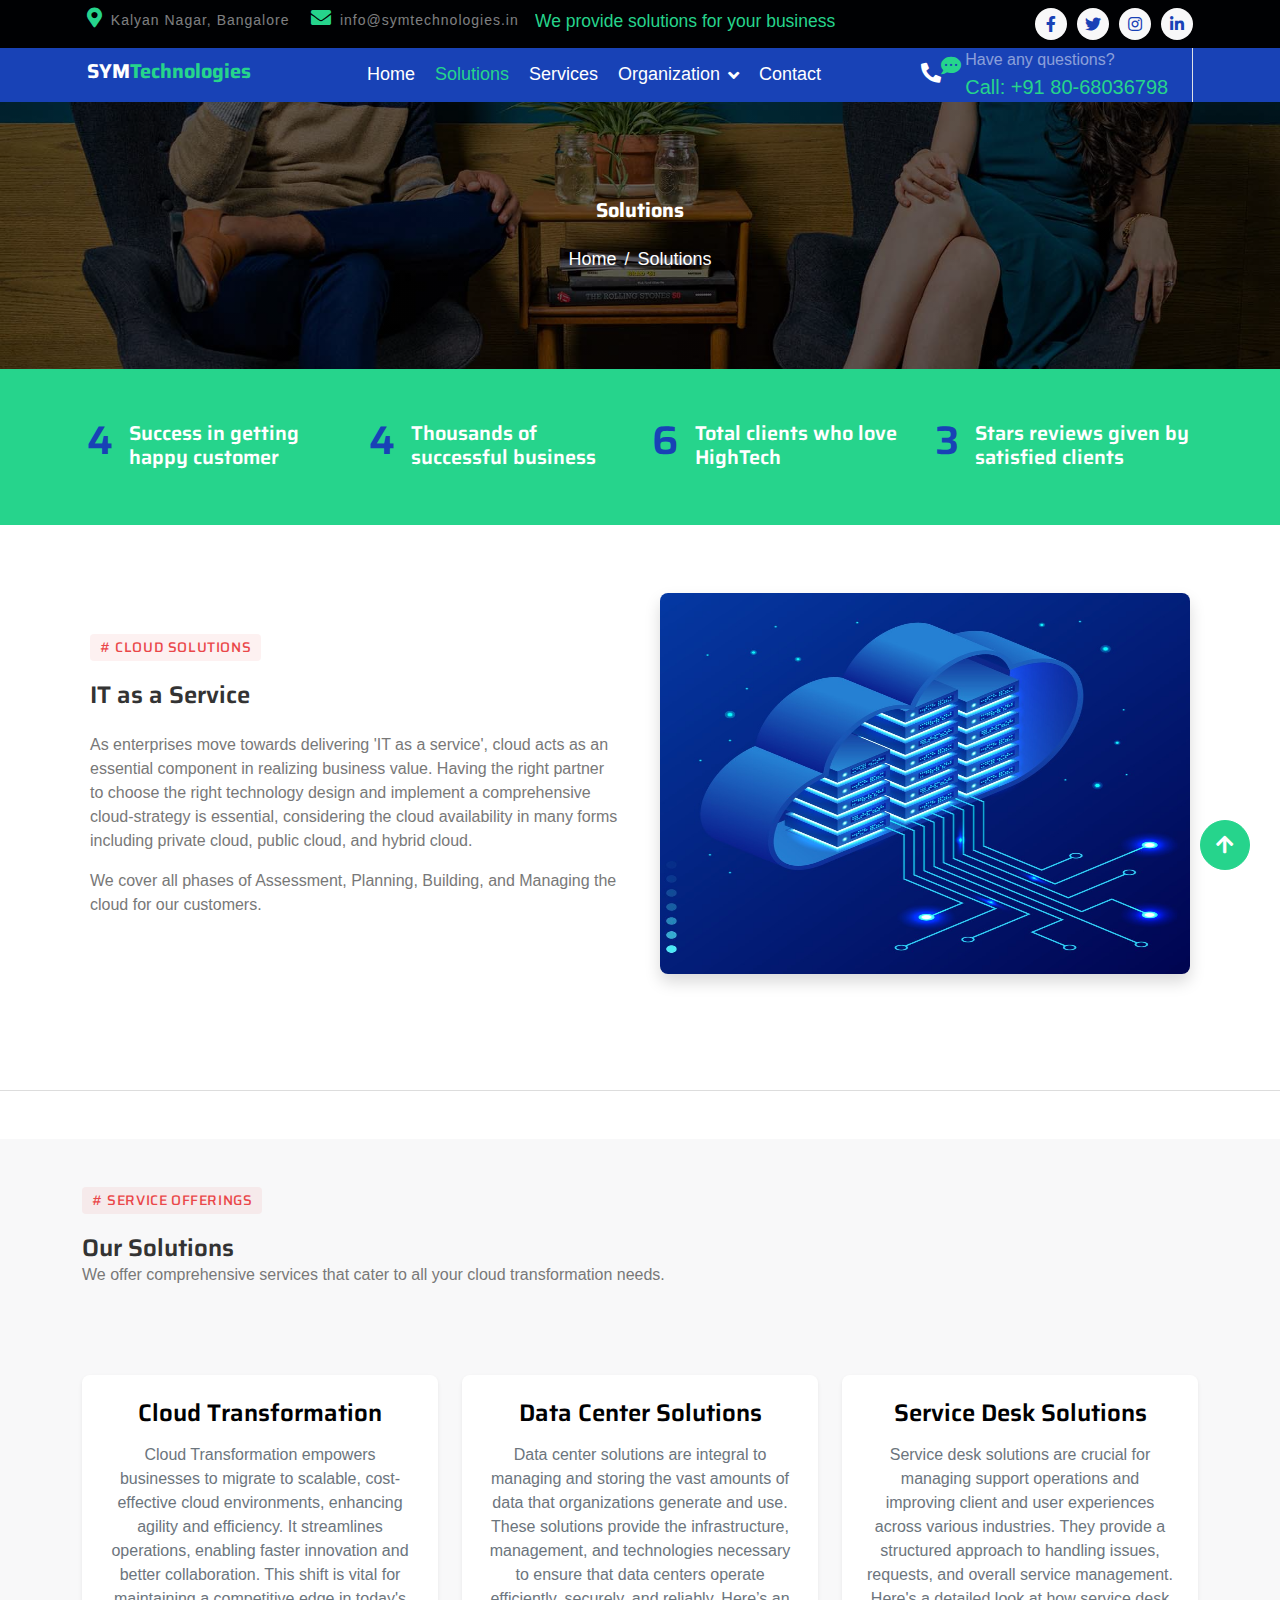
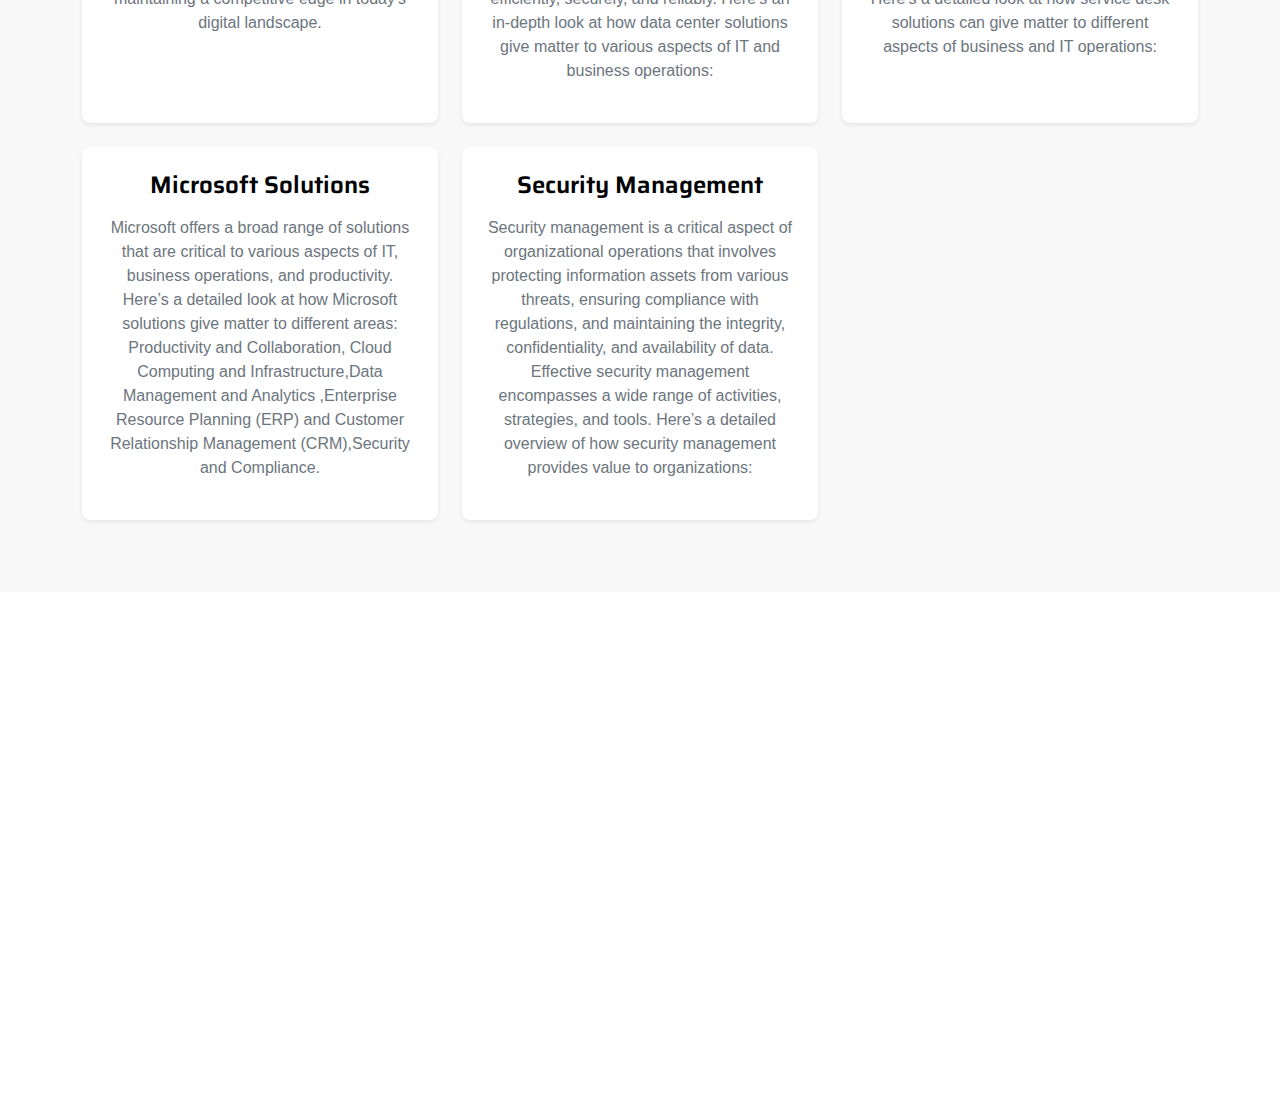
<file: solutions.html>
<!DOCTYPE html>
<html lang="en">

    <head>
        <meta charset="utf-8">
        <title>SYM Technologies -Solutions</title>
        <meta content="width=device-width, initial-scale=1.0" name="viewport">
        <meta content="" name="keywords">
        <meta content="" name="description">

        <!-- Google Web Fonts -->
        <link rel="preconnect" href="https://fonts.googleapis.com">
        <link rel="preconnect" href="https://fonts.gstatic.com" crossorigin>
        <link href="https://fonts.googleapis.com/css2?family=Inter:wght@400;500;600&family=Saira:wght@500;600;700&display=swap" rel="stylesheet"> 

        <!-- Icon Font Stylesheet -->
        <link href="https://cdnjs.cloudflare.com/ajax/libs/font-awesome/5.10.0/css/all.min.css" rel="stylesheet">
        <link href="https://cdn.jsdelivr.net/npm/bootstrap-icons@1.4.1/font/bootstrap-icons.css" rel="stylesheet">

        <!-- Libraries Stylesheet -->
        <link href="lib/animate/animate.min.css" rel="stylesheet">
        <link href="lib/owlcarousel/assets/owl.carousel.min.css" rel="stylesheet">

        <!-- Customized Bootstrap Stylesheet -->
        <link href="css/bootstrap.min.css" rel="stylesheet">

        <!-- Template Stylesheet -->
        <link href="css/style.css" rel="stylesheet">
    </head>

    <body>
        <!-- Spinner Start -->
        <div id="spinner" class="show position-fixed translate-middle w-100 vh-100 top-50 start-50 d-flex align-items-center justify-content-center">
            <div class="spinner-grow text-primary" role="status"></div>
        </div>
        <!-- Spinner End -->

        <!-- Topbar Start -->
        <div class="container-fluid bg-dark py-2 d-none d-md-flex">
            <div class="container">
                <div class="d-flex justify-content-between topbar">
                    <div class="top-info">
                        <small class="me-3 text-white-50"><a href="#"><i class="fas fa-map-marker-alt me-2 text-secondary"></i></a>Kalyan Nagar, Bangalore</small>
                        <small class="me-3 text-white-50"><a href="#"><i class="fas fa-envelope me-2 text-secondary"></i></a>info@symtechnologies.in</small>
                    </div>
                    <div id="note" class="text-secondary d-none d-xl-flex"><small>We provide solutions for your business</small></div>
                    <div class="top-link">
                        <a href="https://www.facebook.com/profile.php?id=61559754372485&mibextid=LQQJ4d" class="bg-light nav-fill btn btn-sm-square rounded-circle"><i class="fab fa-facebook-f text-primary"></i></a>
                        <a href="https://x.com/SymTechnologies" class="bg-light nav-fill btn btn-sm-square rounded-circle"><i class="fab fa-twitter text-primary"></i></a>
                        <a href="https://www.instagram.com/p/C9HfiOmSwj7/?igsh=YnNyMDY3cnVxd3pu" class="bg-light nav-fill btn btn-sm-square rounded-circle"><i class="fab fa-instagram text-primary"></i></a>
                        <a href="https://www.linkedin.com/company/symtechnologiess/" class="bg-light nav-fill btn btn-sm-square rounded-circle me-0"><i class="fab fa-linkedin-in text-primary"></i></a>
                    </div>
                </div>
            </div>
        </div>
        <!-- Topbar End -->

        <!-- Navbar Start -->
        <div class="container-fluid bg-primary">
            <div class="container">
                <nav class="navbar navbar-dark navbar-expand-lg py-0">
                    <a href="index.html" class="navbar-brand">
                        <h1 class="text-white fw-bold d-block">SYM<span class="text-secondary">Technologies</span> </h1>
                    </a>
                    <button type="button" class="navbar-toggler me-0" data-bs-toggle="collapse" data-bs-target="#navbarCollapse">
                        <span class="navbar-toggler-icon"></span>
                    </button>
                    <div class="collapse navbar-collapse bg-transparent" id="navbarCollapse">
                        <div class="navbar-nav ms-auto mx-xl-auto p-0">
                            <a href="index.html" class="nav-item nav-link">Home</a>
                            <a href="solutions.html" class="nav-item nav-link active">Solutions</a>
                            <a href="service.html" class="nav-item nav-link">Services</a>
                            <!-- <a href="project.html" class="nav-item nav-link">Projects</a> -->
                            <div class="nav-item dropdown">
                                <a href="#" class="nav-link dropdown-toggle" data-bs-toggle="dropdown">Organization</a>
                                <div class="dropdown-menu rounded">
                                    <a href="aboutus.html" class="dropdown-item">About Us</a>
                                    <a href="career.html" class="dropdown-item">Careers</a>
                                    
                                    <!-- <a href="404.html" class="dropdown-item">404 Page</a> -->
                                </div>
                            </div> 
                            <a href="contact.html" class="nav-item nav-link">Contact</a>
                        </div>
                    </div>
                    <div class="d-none d-xl-flex flex-shirink-0">
                        <div id="phone-tada" class="d-flex align-items-center justify-content-center me-4">
                            <a href="" class="position-relative animated tada infinite">
                                <i class="fa fa-phone-alt text-white fa-2x"></i>
                                <div class="position-absolute" style="top: -7px; left: 20px;">
                                    <span><i class="fa fa-comment-dots text-secondary"></i></span>
                                </div>
                            </a>
                        </div>
                        <div class="d-flex flex-column pe-4 border-end">
                            <span class="text-white-50">Have any questions?</span>
                            <span class="text-secondary">Call: +91 80-68036798</span>
                        </div>
                       

                    </div>
                </nav>
            </div>
        </div>
        <!-- Navbar End -->

        
        <!-- Page Header Start -->
        <div class="container-fluid page-header py-5">
            <div class="container text-center py-5">
                <h1 class="display-2 text-white mb-4 animated slideInDown">Solutions</h1>
                <nav aria-label="breadcrumb animated slideInDown">
                    <ol class="breadcrumb justify-content-center mb-0">
                        <li class="breadcrumb-item"><a href="#">Home</a></li>
                        <!--<li class="breadcrumb-item"><a href="#">Pages</a></li>-->
                        <li class="breadcrumb-item" aria-current="page">Solutions</li>
                    </ol>
                </nav>
            </div>
        </div>
        <!-- Page Header End -->


        <!-- Fact Start -->
        <div class="container-fluid bg-secondary py-5">
            <div class="container">
                <div class="row">
                    <div class="col-lg-3 wow fadeIn" data-wow-delay=".1s">
                        <div class="d-flex counter">
                            <h1 class="me-3 text-primary counter-value">24</h1>
                            <h5 class="text-white mt-1">Success in getting happy customer</h5>
                        </div>
                    </div>
                    <div class="col-lg-3 wow fadeIn" data-wow-delay=".3s">
                        <div class="d-flex counter">
                            <h1 class="me-3 text-primary counter-value">25</h1>
                            <h5 class="text-white mt-1">Thousands of successful business</h5>
                        </div>
                    </div>
                    <div class="col-lg-3 wow fadeIn" data-wow-delay=".5s">
                        <div class="d-flex counter">
                            <h1 class="me-3 text-primary counter-value">41</h1>
                            <h5 class="text-white mt-1">Total clients who love HighTech</h5>
                        </div>
                    </div>
                    <div class="col-lg-3 wow fadeIn" data-wow-delay=".7s">
                        <div class="d-flex counter">
                            <h1 class="me-3 text-primary counter-value">15</h1>
                            <h5 class="text-white mt-1">Stars reviews given by satisfied clients</h5>
                        </div>
                    </div>
                </div>
            </div>
        </div>
        <!-- Fact End -->




        <!-- IT Services Section -->
        <section class="it-services py-5">
            <div class="container">
                <div class="row align-items-center">
                    <div class="col-lg-6 col-content">
                        <div class="section-heading mb-4">
                            <h5 class="section__meta"># cloud solutions</h5>
                            <h2 class="section__title">IT as a Service</h2>
                        </div>
                        <p>As enterprises move towards delivering 'IT as a service', cloud acts as an essential component in realizing business value. Having the right partner to choose the right technology design and implement a comprehensive cloud-strategy is essential, considering the cloud availability in many forms including private cloud, public cloud, and hybrid cloud.</p>
                        <p>We cover all phases of Assessment, Planning, Building, and Managing the cloud for our customers.</p>
                    </div>
                    <div class="col-lg-6 col-image">
                        <div class="image-box position-relative">
                            <img src="img/cloud-tranformation-intro.jpg" class="img-fluid rounded shadow" alt="Cloud Transformation">
                        </div>
                    </div>
                </div>
            </div>
        </section>
        
        <hr class="my-5">
        
        <section class="about-area py-5 bg-light">
            <div class="container">
                <div class="row mb-5">
                    <div class="col text-center">
                        <div class="section-heading">
                            <h5 class="section__meta"># service offerings</h5>
                            <h2 class="section__title">Our Solutions</h2>
                            <p>We offer comprehensive services that cater to all your cloud transformation needs.</p>
                        </div>
                    </div>
                </div>
                
                <div class="row">
                    <div class="col-lg-4 col-md-6 mb-4">
                        <div class="solution-box p-4 text-center bg-white rounded shadow-sm h-100">
                            
                            <h4 class="mb-3">Cloud Transformation</h4>
                            <p class="text-muted">Cloud Transformation empowers businesses to migrate to scalable, cost-effective cloud environments, enhancing agility and efficiency. It streamlines operations, enabling faster innovation and better collaboration. This shift is vital for maintaining a competitive edge in today's digital landscape.</p>
                        </div>
                    </div>
                    <div class="col-lg-4 col-md-6 mb-4">
                        <div class="solution-box p-4 text-center bg-white rounded shadow-sm h-100">
                           
                            <h4 class="mb-3">Data Center Solutions</h4>
                            <p class="text-muted">Data center solutions are integral to managing and storing the vast amounts of data that organizations generate and use. These solutions provide the infrastructure, management, and technologies necessary to ensure that data centers operate efficiently, securely, and reliably. Here’s an in-depth look at how data center solutions give matter to various aspects of IT and business operations:</p>
                        </div>
                    </div>
                    <div class="col-lg-4 col-md-6 mb-4">
                        <div class="solution-box p-4 text-center bg-white rounded shadow-sm h-100">
                           
                            <h4 class="mb-3">Service Desk Solutions</h4>
                            <p class="text-muted"> Service desk solutions are crucial for managing support operations and improving client and user experiences across various industries. They provide a structured approach to handling issues, requests, and overall service management. Here's a detailed look at how service desk solutions can give matter to different aspects of business and IT operations:
                            </p>
                        </div>
                    </div>
                    <div class="col-lg-4 col-md-6 mb-4">
                        <div class="solution-box p-4 text-center bg-white rounded shadow-sm h-100">
                           <!--- <img src="img/solution4.jpg" alt="Solution 4" class="img-fluid mb-3 rounded">-->
                            <h4 class="mb-3">Microsoft Solutions</h4>
                            <p class="text-muted">Microsoft offers a broad range of solutions that are critical to various aspects of IT, business operations, and productivity. Here’s a detailed look at how Microsoft solutions give matter to different areas: Productivity and Collaboration, Cloud Computing and Infrastructure,Data Management and Analytics ,Enterprise Resource Planning (ERP) and Customer Relationship Management (CRM),Security and Compliance.</p>
                        </div>
                    </div>
                    <div class="col-lg-4 col-md-6 mb-4">
                        <div class="solution-box p-4 text-center bg-white rounded shadow-sm h-100">
                            <!--- <img src="img/solution4.jpg" alt="Solution 4" class="img-fluid mb-3 rounded">-->
                            <h4 class="mb-3">Security Management</h4>
                            <p class="text-muted">Security management is a critical aspect of organizational operations that involves protecting information assets from various threats, ensuring compliance with regulations, and maintaining the integrity, confidentiality, and availability of data. Effective security management encompasses a wide range of activities, strategies, and tools. Here’s a detailed overview of how security management provides value to organizations:</p>
                        </div>
                    </div>
                    
                </div>
            </div>
        </section>
        
         <!-- solutions Start -->
       
        <!-- solutions End -->


        <!-- Team Start -->
        <!-- <div class="container-fluid py-5 mb-5 team">
            <div class="container">
                <div class="text-center mx-auto pb-5 wow fadeIn" data-wow-delay=".3s" style="max-width: 600px;">
                    <h5 class="text-primary">Our Team</h5>
                    <h1>Meet our expert Team</h1>
                </div>
                <div class="owl-carousel team-carousel wow fadeIn" data-wow-delay=".5s">
                    <div class="rounded team-item">
                        <div class="team-content">
                            <div class="team-img-icon">
                                <div class="team-img rounded-circle">
                                    <img src="img/team-4.jpg" class="img-fluid w-100 rounded-circle" alt="">
                                </div>
                                <div class="team-name text-center py-3">
                                    <h4 class="">Yerriswamy</h4>
                                    <p class="m-0">Chief Executive Officer</p>
                                </div>
                                <div class="team-icon d-flex justify-content-center pb-4">
                                    <a class="btn btn-square btn-secondary text-white rounded-circle m-1" href=""><i class="fab fa-facebook-f"></i></a>
                                    <a class="btn btn-square btn-secondary text-white rounded-circle m-1" href=""><i class="fab fa-twitter"></i></a>
                                    <a class="btn btn-square btn-secondary text-white rounded-circle m-1" href=""><i class="fab fa-instagram"></i></a>
                                    <a class="btn btn-square btn-secondary text-white rounded-circle m-1" href=""><i class="fab fa-linkedin-in"></i></a>
                                </div>
                            </div>
                        </div>
                    </div>
                    <div class="rounded team-item">
                        <div class="team-content">
                            <div class="team-img-icon">
                                <div class="team-img rounded-circle">
                                    <img src="img/team-4.jpg" class="img-fluid w-100 rounded-circle" alt="">
                                </div>
                                <div class="team-name text-center py-3">
                                    <h4 class="">Ravi Teja</h4>
                                    <p class="m-0">Product Manager</p>
                                </div>
                                <div class="team-icon d-flex justify-content-center pb-4">
                                    <a class="btn btn-square btn-secondary text-white rounded-circle m-1" href=""><i class="fab fa-facebook-f"></i></a>
                                    <a class="btn btn-square btn-secondary text-white rounded-circle m-1" href=""><i class="fab fa-twitter"></i></a>
                                    <a class="btn btn-square btn-secondary text-white rounded-circle m-1" href=""><i class="fab fa-instagram"></i></a>
                                    <a class="btn btn-square btn-secondary text-white rounded-circle m-1" href=""><i class="fab fa-linkedin-in"></i></a>
                                </div>
                            </div>
                        </div>
                    </div>
                    <div class="rounded team-item">
                        <div class="team-content">
                            <div class="team-img-icon">
                                <div class="team-img rounded-circle">
                                    <img src="img/team-4.jpg" class="img-fluid w-100 rounded-circle" alt="">
                                </div>
                                <div class="team-name text-center py-3">
                                    <h4 class="">Yaswanth</h4>
                                    <p class="m-0">CTO</p>
                                </div>
                                <div class="team-icon d-flex justify-content-center pb-4">
                                    <a class="btn btn-square btn-secondary text-white rounded-circle m-1" href=""><i class="fab fa-facebook-f"></i></a>
                                    <a class="btn btn-square btn-secondary text-white rounded-circle m-1" href=""><i class="fab fa-twitter"></i></a>
                                    <a class="btn btn-square btn-secondary text-white rounded-circle m-1" href=""><i class="fab fa-instagram"></i></a>
                                    <a class="btn btn-square btn-secondary text-white rounded-circle m-1" href=""><i class="fab fa-linkedin-in"></i></a>
                                </div>
                            </div>
                        </div>
                    </div>
                    <div class="rounded team-item">
                        <div class="team-content">
                            <div class="team-img-icon">
                                <div class="team-img rounded-circle">
                                    <img src="img/team-4.jpg" class="img-fluid w-100 rounded-circle" alt="">
                                </div>
                                <div class="team-name text-center py-3">
                                    <h4 class="">Sai Sandeep</h4>
                                    <p class="m-0">HR</p>
                                </div>
                                <div class="team-icon d-flex justify-content-center pb-4">
                                    <a class="btn btn-square btn-secondary text-white rounded-circle m-1" href=""><i class="fab fa-facebook-f"></i></a>
                                    <a class="btn btn-square btn-secondary text-white rounded-circle m-1" href=""><i class="fab fa-twitter"></i></a>
                                    <a class="btn btn-square btn-secondary text-white rounded-circle m-1" href=""><i class="fab fa-instagram"></i></a>
                                    <a class="btn btn-square btn-secondary text-white rounded-circle m-1" href=""><i class="fab fa-linkedin-in"></i></a>
                                </div>
                            </div>
                        </div>
                    </div>
                    <div class="rounded team-item">
                        <div class="team-content">
                            <div class="team-img-icon">
                                <div class="team-img rounded-circle">
                                    <img src="img/team-4.jpg" class="img-fluid w-100 rounded-circle" alt="">
                                </div>
                                <div class="team-name text-center py-3">
                                    <h4 class="">Harsha</h4>
                                    <p class="m-0">Accountant</p>
                                </div>
                                <div class="team-icon d-flex justify-content-center pb-4">
                                    <a class="btn btn-square btn-secondary text-white rounded-circle m-1" href=""><i class="fab fa-facebook-f"></i></a>
                                    <a class="btn btn-square btn-secondary text-white rounded-circle m-1" href=""><i class="fab fa-twitter"></i></a>
                                    <a class="btn btn-square btn-secondary text-white rounded-circle m-1" href=""><i class="fab fa-instagram"></i></a>
                                    <a class="btn btn-square btn-secondary text-white rounded-circle m-1" href=""><i class="fab fa-linkedin-in"></i></a>
                                </div>
                            </div>
                        </div>
                    </div>
                </div>
            </div>
        </div> -->
        <!-- Team End -->


           <!-- Footer Start -->
           <div class="container-fluid footer bg-dark wow fadeIn" data-wow-delay=".3s">
            <div class="container pt-5 pb-4">
                <div class="row g-5">
                    <div class="col-lg-3 col-md-6">
                        <a href="index.html">
                            <h1 class="text-white fw-bold d-block">SYM<span class="text-secondary">Technologies</span> </h1>
                        </a>
                        <p class="mt-4 text-light">SYMTechnologies develops robust, scalable, and customizable enterprise software solutions tailored to the specific requirements of organizations across various sectors. These solutions streamline operations, optimize efficiency, and foster innovation within enterprises.</p>
                        <div class="d-flex hightech-link">
                            <a href="" class="btn-light nav-fill btn btn-square rounded-circle me-2"><i class="fab fa-facebook-f text-primary"></i></a>
                            <a href="" class="btn-light nav-fill btn btn-square rounded-circle me-2"><i class="fab fa-twitter text-primary"></i></a>
                            <a href="" class="btn-light nav-fill btn btn-square rounded-circle me-2"><i class="fab fa-instagram text-primary"></i></a>
                            <a href="" class="btn-light nav-fill btn btn-square rounded-circle me-0"><i class="fab fa-linkedin-in text-primary"></i></a>
                        </div>
                    </div>
                     <div class="col-lg-3 col-md-6">
                        <a href="#" class="h3 text-secondary">Short Link</a>
                        <div class="mt-4 d-flex flex-column short-link">
                            <a href="about.html" class="mb-2 text-white"><i class="fas fa-angle-right text-secondary me-2"></i>About us</a>
                            <a href="contact.html" class="mb-2 text-white"><i class="fas fa-angle-right text-secondary me-2"></i>Contact us</a>
                            <a href="" class="mb-2 text-white"><i class="fas fa-angle-right text-secondary me-2"></i>Our Services</a>
                            <!--<a href="" class="mb-2 text-white"><i class="fas fa-angle-right text-secondary me-2"></i>Our Projects</a>
                            <a href="" class="mb-2 text-white"><i class="fas fa-angle-right text-secondary me-2"></i>Latest Blog</a>-->
                        </div>
                    </div>
                    <div class="col-lg-3 col-md-6">
                        <a href="#" class="h3 text-secondary">Help Link</a>
                        <div class="mt-4 d-flex flex-column help-link">
                            <a href="#" class="mb-2 text-white"><i class="fas fa-angle-right text-secondary me-2"></i>Terms Of use</a>
                            <a href="#" class="mb-2 text-white"><i class="fas fa-angle-right text-secondary me-2"></i>Privacy Policy</a>
                            <a href="#" class="mb-2 text-white"><i class="fas fa-angle-right text-secondary me-2"></i>Helps</a>
                            <a href="#" class="mb-2 text-white"><i class="fas fa-angle-right text-secondary me-2"></i>FQAs</a>
                            <a href="contact.html" class="mb-2 text-white"><i class="fas fa-angle-right text-secondary me-2"></i>Contact</a>
                        </div>
                    </div>
                    <div class="col-lg-3 col-md-6">
                        <a href="#" class="h3 text-secondary">Contact Us</a>
                        <div class="text-white mt-4 d-flex flex-column contact-link">
                            <a href="#" class="pb-3 text-light border-bottom border-primary"><i class="fas fa-map-marker-alt text-secondary me-2"></i>#912, 2nd E Cross, 9th A Main, HRBR 1st Block, Kalyan Nagar, Bangalore - 560043</a>
                            <a href="#" class="py-3 text-light border-bottom border-primary"><i class="fas fa-phone-alt text-secondary me-2"></i>+91 80-68036798</a>
                            <a href="#" class="py-3 text-light border-bottom border-primary"><i class="fas fa-envelope text-secondary me-2"></i> info@symtechnologies.in</a>
                        </div>
                    </div>
                </div>
                <hr class="text-light mt-5 mb-4">
                <div class="row">
                    <div class="col-md-6 text-center text-md-start">
                        <span class="text-light"><a href="#" class="text-secondary"><i class="fas fa-copyright text-secondary me-2"></i>SYM Technologies Pvt Ltd</a>, All right reserved.</span>
                    </div>
                    <div class="col-md-6 text-center text-md-end">
                        <!--/*** This template is free as long as you keep the footer author’s credit link/attribution link/backlink. If you'd like to use the template without the footer author’s credit link/attribution link/backlink, you can purchase the Credit Removal License from "https://htmlcodex.com/credit-removal". Thank you for your support. ***/-->
                        <!-- <span class="text-light">Designed By<a href="https://anvsoftsolutions.com/" class="text-secondary"> ANV Soft Solutions</a></span> -->
                    </div>
                </div>
            </div>
        </div>
        <!-- Footer End -->


        <!-- Back to Top -->
        <a href="#" class="btn btn-secondary btn-square rounded-circle back-to-top"><i class="fa fa-arrow-up text-white"></i></a>

        
        <!-- JavaScript Libraries -->
        <script src="https://ajax.googleapis.com/ajax/libs/jquery/3.6.4/jquery.min.js"></script>
        <script src="https://cdn.jsdelivr.net/npm/bootstrap@5.0.0/dist/js/bootstrap.bundle.min.js"></script>
        <script src="lib/wow/wow.min.js"></script>
        <script src="lib/easing/easing.min.js"></script>
        <script src="lib/waypoints/waypoints.min.js"></script>
        <script src="lib/owlcarousel/owl.carousel.min.js"></script>

        <!-- Template Javascript -->
        <script src="js/main.js"></script>
        <script>
            document.addEventListener("DOMContentLoaded", function() {
            var readMoreButtons = document.querySelectorAll('.read-more-btn');
          
            readMoreButtons.forEach(function(button) {
                button.addEventListener('click', function(event) {
                    event.preventDefault();  // Prevent the default anchor behavior
                    var moreText = this.previousElementSibling;
                    
                    if (moreText.style.display === "none") {
                        moreText.style.display = "inline";
                        this.innerHTML = "Read Less";
                    } else {
                        moreText.style.display = "none";
                        this.innerHTML = "Read More";
                    }
                });
          
                // Ensure all additional texts are hidden initially
                var moreText = button.previousElementSibling;
                if (moreText) {
                    moreText.style.display = "none";
                }
            });
          });
          
          </script>
    </body>

</html>
</file>
<file: css/style.css>
/*** Spinner Start ***/

#spinner {
    opacity: 0;
    visibility: hidden;
    transition: opacity .8s ease-out, visibility 0s linear .5s;
    z-index: 99999;
 }

 #spinner.show {
     transition: opacity .8s ease-out, visibility 0s linear .0s;
     visibility: visible;
     opacity: 1;
 }

/*** Spinner End ***/


/*** Button Start ***/
.btn {
    font-weight: 600;
    transition: .5s;
}

.btn-square {
    width: 38px;
    height: 38px;
}

.btn-sm-square {
    width: 32px;
    height: 32px;
}

.btn-md-square {
    width: 46px;
    height: 46px;
}

.btn-lg-square {
    width: 58px;
    height: 58px;
}

.btn-square,
.btn-sm-square,
.btn-md-square,
.btn-lg-square {
    padding: 0;
    display: flex;
    align-items: center;
    justify-content: center;
    font-weight: normal;
}

.back-to-top {
    position: fixed;
    width: 50px;
    height: 50px;
    right: 30px;
    bottom: 30px;
    z-index: 99;
}

/*** Button End ***/


/*** Topbar Start ***/

.topbar .top-info {
    letter-spacing: 1px;
}

.topbar .top-link {
    display: flex;
    align-items: center;
    justify-content: center;
}

.topbar .top-link a {
    margin-right: 10px;
}

#note {
    width: 500px;
    overflow: hidden;
}

#note small {
    position: relative;
    display: inline-block;
    animation: mymove 5s infinite;
    animation-timing-function: all;
}

@keyframes mymove {
    from {left: -100%;}
    to {left: 100%;}
}

/*** Topbar End ***/


/*** Navbar Start ***/
.navbar .navbar-nav {
    padding: 15px 0;
}

.navbar .navbar-nav .nav-link {
    padding: 10px;
    color: var(--bs-white);
    font-size: 18px;
    outline: none;
    
}

.navbar .navbar-nav .nav-link:hover,
.navbar .navbar-nav .nav-link.active {
    color: var(--bs-secondary) !important;
}

.navbar .dropdown-toggle::after {
    border: none;
    content: "\f107";
    font-family: "font awesome 5 free";
    font-weight: 900;
    vertical-align: middle;
    margin-left: 8px;
}

@media (min-width: 992px) {
    .navbar .nav-item .dropdown-menu {
        display: block;
        visibility: hidden;
        top: 100%;
        transform: rotateX(-75deg);
        transform-origin: 0% 0%;
        transition: .5s;
        opacity: 0;
    }
}

.navbar .nav-item:hover .dropdown-menu {
    transform: rotateX(0deg);
    visibility: visible;
    transition: .5s;
    opacity: 1;
}

/*** Navbar End ***/


/*** Carousel Start ***/

.carousel-item {
    position: relative;
}

.carousel-item::after {
    content: "";
    width: 100%;
    height: 100%;
    position: absolute;
    top: 0;
    left: 0;
    background: rgba(0, 0, 0, .6);
}

.carousel-caption {
    height: 100%;
    display: flex;
    align-items: center;
    justify-content: center;
    z-index: 1;
}

.carousel-item p {
    max-width: 700px;
    margin: 0 auto 35px auto;
}

.carousel-control-prev {
    width: 90px;
    height: 60px;
    position: absolute;
    top: 50%;
    left: 0;
    background: var(--bs-primary);
    border-radius: 0 50px 50px 0;
    opacity: 1;
}

.carousel-control-prev:hover {
    background: var(--bs-secondary);
    transition: .8s;
}

.carousel-control-next {
    width: 90px;
    height: 60px;
    position: absolute;
    top: 50%;
    right: 0;
    background: var(--bs-primary);
    border-radius: 50px 0 0 50px;
    opacity: 1;
}

.carousel-control-next:hover {
    background: var(--bs-secondary);
    transition: .8s;
}

.carousel-caption .carousel-content a button.carousel-content-btn1 {
    background: var(--bs-secondary);
    color: var(--bs-dark);
    opacity: 1;
    border: 0;
    border-radius: 20px;
}

.carousel-caption .carousel-content a button.carousel-content-btn1:hover {
    background: var(--bs-primary);
    color: #ffffff;
    border: 0;
    opacity: 1;
    transition: 1s;
    border-radius: 20px;
}

.carousel-caption .carousel-content a button.carousel-content-btn2 {
    background: var(--bs-primary);
    color: var(--bs-white);
    opacity: 1;
    border: 0;
    border-radius: 20px;
}

.carousel-caption .carousel-content a button.carousel-content-btn2:hover {
    background: var(--bs-secondary);
    color: var(--bs-dark);
    border: 0;
    opacity: 1;
    transition: 1s;
    border-radius: 20px;
}

#carouselId .carousel-indicators li {
    width: 30px;
    height: 10px;
    background: var(--bs-primary);
    margin: 10px;
    border-radius: 30px;
    opacity: 1;
}

#carouselId .carousel-indicators li:hover {
    background: var(--bs-secondary);
    opacity: 1;
}

@media (max-width: 992px) {
    .carousel-item {
        min-height: 500px;
    }
    
    .carousel-item img {
        min-height: 500px;
        object-fit: cover;
    }

    .carousel-item h1 {
        font-size: 40px !important;
    }

    .carousel-item p {
        font-size: 16px !important;
    }
}

@media (max-width: 768px) {
    .carousel-item {
        min-height: 400px;
    }
    
    .carousel-item img {
        min-height: 400px;
        object-fit: cover;
    }

    .carousel-item h1 {
        font-size: 28px !important;
    }

    .carousel-item p {
        font-size: 14px !important;
    }
}

.page-header {
    background: linear-gradient(rgba(0, 0, 0, .6), rgba(0, 0, 0, .6)), url(../img/carousel-1.jpg) center center no-repeat;
    background-size: cover;
}

.page-header .breadcrumb-item+.breadcrumb-item::before {
    color: var(--bs-white);
}

.page-header .breadcrumb-item,
.page-header .breadcrumb-item a {
    font-size: 18px;
    color: var(--bs-white);
}

/*** Carousel End ***/


/*** Services Start ***/

.services .services-item {
    box-shadow: 0 0 60px rgba(0, 0, 0, .2);
    width: 100%;
    height: 100%;
    border-radius: 10px;
    padding: 10px 0;
    position: relative;
}


.services-content::after {
    position: absolute;
    content: "";
    width: 100%;
    height: 0;
    top: 0;
    left: 0;
    border-radius: 10px 10px 0 0;
    background: rgba(3, 43, 243, 0.8);
    transition: .5s;
}

.services-content::after {
    top: 0;
    bottom: auto;
    border-radius: 10px 10px 10px 10px;
}

.services-item:hover .services-content::after {
    height: 100%;
    opacity: 1;
    transition: .5s;
}

.services-item:hover .services-content-icon {
    position: relative;
    z-index: 1;
}

.services-item .services-content-icon i,
.services-item .services-content-icon p {
    transition: .5s;
}

.services-item:hover .services-content-icon i {
    color: var(--bs-secondary) !important;
}

.services-item:hover .services-content-icon p {
    color: var(--bs-white);
}
.services-content-icon {
    text-align: center;
    margin: 20px;
    cursor: pointer; 
}

.services-content-icon .read-more {
    color: #007bff; 
    text-decoration: none;
    cursor: pointer;
}


.modal {
    display: none; 
    position: fixed; 
    z-index: 1000; 
    left: 0;
    top: 0;
    width: 100%; 
    height: 100%; 
    background-color: rgba(0, 0, 0, 0.4); 
    overflow: hidden; 
}


.modal-content {
    background-color: #fefefe;
    margin: 5% auto; 
    padding: 20px;
    border: 1px solid #888;
    width: 100%; 
    max-width: 600px; 
    box-sizing: border-box; 
    max-height: 80vh; 
    overflow: auto; 
    text-align: left;
}


.close {
    color: #aaa;
    float: right;
    font-size: 28px;
    font-weight: bold;
    cursor: pointer;
}

.close:hover,
.close:focus {
    color: black;
    text-decoration: none;
}


.no-scroll {
    overflow: hidden; 
}
.modal-content h4 {
    text-align: center;
    margin: 20px 0;
    font-size: 1.5em;
    font-weight: bold;
}


@media screen and (max-width: 768px) {
    .modal-content {
        width: 95%; 
        height: auto; 
        margin: 10% auto; 
    }
}

@media screen and (max-width: 480px) {
    .close {
        font-size: 24px; 
    }
}
.con-primary {
    color: var(--bs-secondary) !important;
    text-align: center; 
    font-size: 1.5rem; 
    margin: 1rem 0; 
    padding: 0; 
}

.job-card-container {
    width: 90%;
    max-width: 1200px;
    height: auto;
    border-radius: 12px;
    overflow: hidden;
    margin-top: 8px;
    border: 1px solid gray;
    padding: 14px;
    display: flex;
    flex-direction: column;
    background-color: white;
    margin-left: auto;
    margin-right: auto;
}

.job-card-content {
    display: flex;
    flex-direction: column;
    flex-grow: 1;
}

.job-card-header {
    display: flex;
    justify-content: space-between;
    align-items: center;
}

.job-card-title {
    font-size: 20px;
    font-weight: 700;
    line-height: 1.5;
    margin: 0;
    color: black;
}

.job-card-subtitle {
    font-weight: 600;
    line-height: 1.5;
    font-size: 18px;
    margin: 10px 0 5px 0;
}

.job-card-description {
    font-size: 15px;
    margin-bottom: 10px;
    color: gray;
}

.job-details {
    display: none;
}

.toggle-info-button {
    color: #007bff; 
    cursor: pointer;
    font-weight: bold;
    display: flex;
    align-items: center;
}

.toggle-info-button i {
    margin-right: 8px; 
    color: black; 
}

@media (max-width: 600px) {
    .job-card-container {
        padding: 1px;
    }
    .job-card-title {
        font-size: 16px;
    }
    .job-card-subtitle {
        font-size: 16px;
    }
    .job-card-description {
        font-size: 14px;
    }
}

.career-area {
    max-width: 800px;
    padding: 10px;
    margin: 50px;
}




/*** Services End ***/


/*** Project Start ***/

.project-img {
    position: relative;
    padding: 15px;
}

.project-img::before {
    content: "";
    position: absolute;
    width: 150px;
    height: 150px;
    top: 0;
    left: 0;
    background: var(--bs-secondary);
    border-radius: 10px;
    opacity: 1;
    z-index: -1;
    transition: .5s;
}

.project-img::after {
    content: "";
    width: 150px;
    height: 150px;
    position: absolute;
    right: 0;
    bottom: 0;
    background: var(--bs-primary);
    border-radius: 10px;
    opacity: 1;
    z-index: -1;
    transition: .5s;
}

.project-content {
    position: absolute;
    width: 100%;
    height: 100%;
    top: 0;
    left: 0;
    display: flex;
    align-items: center;
    justify-content: center;
    opacity: 0;
}

.project-content a {
    display: inline-block;
    padding: 20px 25px;
    background: var(--bs-primary);
    border-radius: 10px;
}

.project-item:hover .project-content {
    opacity: 1;
    transition: .5s;
}

.project-item:hover .project-img::before,
.project-item:hover .project-img::after {
    opacity: 0;
}

/*** Project End ***/


/*** Blog Start ***/
.job-card {
    width: 90%;
    max-width: 1200px;
    height: auto;
    border-radius: 12px;
    overflow: hidden;
    margin-top: 8px;
    border: 1px solid gray;
    padding: 14px;
    display: flex;
    flex-direction: column;
    background-color: white;
    margin-left: auto;
    margin-right: auto;
}

.card-body {
    display: flex;
    flex-direction: column;
    flex-grow: 1;
}

.card-header {
    display: flex;
    justify-content: space-between;
    align-items: center;
}

.job-title {
    font-size: 20px;
    font-weight: 700;
    line-height: 1.5;
    margin: 0;
    background-color: none;
}

.job-subtitle {
    font-weight: 600;
    line-height: 1.5;
    font-size: 18px;
    margin: 10px 0 5px 0;
}

.job-description {
    font-size: 15px;
    margin-bottom: 10px;
}

.details-info {
    display: none;
}

.expand-button {
    color: #007bff; 
    cursor: pointer;
    font-weight: bold;
    display: flex;
    align-items: center;
}

.expand-button i {
    margin-right: 8px; 
    color: black; }

@media (max-width: 600px) {
    .job-card {
        padding: 1px;
    }
    .job-title {
        font-size: 16px;
    }
    .job-subtitle {
        font-size: 16px;
    }
    .job-description {
        font-size: 14px;
    }
}

.careers-section {
    max-width: 800px;
    padding: 10px;
    margin: 50px;
}

.heading-3 {
    color: #333;
    font-size: 2em;
    margin-bottom: 10px;
}

.heading-5 {
    color: #555;
    font-size: 1.2em;
    margin-top: 0;
    margin-bottom: 20px;
}

.paragraph-text {
    color: #666;
    margin-bottom: 20px;
}

.careers-info {
    padding-bottom: 20px;
    margin-bottom: 10px;
}


/*** Blog End ***/


/*** Team Start ***/

.team-item {
    border-top: 30px solid var(--bs-secondary) !important;
    background: rgba(239, 239, 241, 0.8);
}

.team-content::before {
    height: 200px;
    display: block;
    content: "";
    position: relative;
    top: -101px;
    background: var(--bs-secondary);
    clip-path: polygon(50% 50%, 100% 50%, 50% 100%, 0% 50%);
    padding: 60px;
    opacity: 1;
}

.team-img-icon {
    position: relative;
    margin-top: -200px;
    padding: 30px;
    padding-bottom: 0;
}

.team-img {
    border: 15px solid var(--bs-white);
}

.team-img img {
    border: 10px solid var(--bs-secondary);
    transition: .5s;
}

.team-item:hover h4 {
    color: var(--bs-primary);
    transition: .5s;
}

.team-item:hover .team-img img {
    transform: scale(1.05);
    border: 10px solid var(--bs-secondary);
}

.team-carousel .owl-stage {
    position: relative;
    width: 100%;
    height: 100%;
}

.team-carousel .owl-nav {
    position: absolute;
    top: -100px;
    right: 50px;
    display: flex;
}

.team-carousel .owl-nav .owl-prev,
.team-carousel .owl-nav .owl-next {
    width: 56px;
    height: 56px;
    border-radius: 56px;
    margin-left: 15px;
    background: var(--bs-secondary);
    color: var(--bs-white);
    display: flex;
    align-items: center;
    justify-content: center;
    transition: .5s;
}

.team-carousel .owl-nav .owl-prev:hover,
.team-carousel .owl-nav .owl-next:hover {
    background: var(--bs-primary);
    color: var(--bs-white);
}

@media (max-width: 992px) {
    .team-carousel {
        margin-top: 3rem;
    }

    .team-carousel .owl-nav {
        top: -85px;
        left: 50%;
        right: auto;
        transform: translateX(-50%);
        margin-left: -15px;
    }
}

/*** Team End ***/


/*** Testimonial Start ***/

.testimonial-item {
    background: #e3f0eb;

}

.testimonial-carousel .owl-dots {
    margin-top: 15px;
    display: flex;
    align-items: flex-end;
    justify-content: center;
}

.testimonial-carousel .owl-dot {
    position: relative;
    display: inline-block;
    margin: 0 5px;
    width: 15px;
    height: 15px;
    background: #c1dad0;
    border-radius: 15px;
    transition: .5s;
}

.testimonial-carousel .owl-dot.active {
    width: 30px;
    background: var(--bs-primary);
}

.testimonial-carousel .owl-item.center {
    position: relative;
    z-index: 1;
}

.testimonial-carousel .owl-item .testimonial-item {
    transition: .5s;
}

.testimonial-carousel .owl-item.center .testimonial-item {
    background: #FFFFFF !important;
    box-shadow: 0 0 30px #DDDDDD;
}

/*** Testimonial End ***/


/*** Contact Start ***/
.contact-detail::before {
    position: absolute;
    content: "";
    height: 100%;
    width: 100%;
    top: 0;
    left: 0;
    background: linear-gradient(rgb(210, 243, 235, 1), rgba(230, 250, 245, .3)), url(../img/background.jpg) center center no-repeat;
    background-size: cover;
    border-radius: 10px;
    z-index: -1;
}

.contact-map {
    background: #26d48c;
}

.contact-form {
    background: #26d48c;
}
.h5{
    font-size: 11px;
}
@media (max-width: 767px) {
    .text-start .btn {
        width: 100%; 
        font-size: 14px; 
        padding: 12px; 
        text-align: center; 
    }
}


/*** Contact End ***/

/***ourleaders start***/

body, html {
    margin: 0;
    padding: 0;
    font-family: Arial, sans-serif;
}
.container-main {
background-color: #234241; 
padding: 50px; 
margin: 20px auto; 
overflow: hidden; 
display: flex; 
align-items: center; 
justify-content: space-between; 
}


.main-heading {
font-size: 24px; 
color: white; 
margin: 0; 
}


.nav-list {
list-style-type: none; 
padding: 0; 
margin: 0; 
display: flex; 
}

.nav-list li {
margin-left: 20px; 
}

.nav-list a {
text-decoration: none; 
color: white; 
font-size: 18px; 
}

.nav-list a:hover {
color: navy; 


}

.service {
display: flex; 
align-items: center; 
justify-content: space-between; 
padding: 20px; 

margin: 20px auto; 

}




.service-Better {
flex: 1;
padding-right: 20px;
}
.service-Better h6 {
font-size: 16px; 
color: navy; 
margin: 0 0 10px; 
background-color: #a8d6d5;
display: inline-block; 
}

.service-Better h1 {
font-size: 36px; 
color: darkslategray; 
margin: 10px 0 0;
}
.service-Better p {
font-size: 16px; 
color: darkslategray; 
margin-bottom: 20px;
}


.service-image {
flex: 1; 
text-align: right; 
}

.service-image img {
width: 70%; 
height: auto; 
border-radius: 8px; 
}


.main-cont {
    display: flex; 
    flex-wrap: wrap; 
    gap: 40px;
    justify-content: center; 
    padding: 20px;
    max-width: 1200px;
    margin: auto; 
}

.profile {
    display: flex;
    align-items: center; 
    flex-wrap: wrap;
}

.profile img {
    width: 250px; 
    height: 250px; 
    object-fit: cover;
    margin-right: 40px; 
    border-radius: 8px; 
    flex-shrink: 0; 
    box-shadow: 0 2px 4px rgba(0, 0, 0, 0.2); 
}

.items {
    padding: 20px; 
    flex: 1; 
}

.items h2 {
    margin-top: 0; 
    font-size: 24px; 
}

.items h4 {
    margin-bottom: 10px; 
    font-size: 18px; 
    color: #555;
}

.items p {
    margin-bottom: 10px; 
    line-height: 1.6; 
    color: #333;
        }

.icon {
    margin-top: 10px; 
}

.icon i {
    font-size: 24px; 
    color: #0077b5;
}
.centered-heading {
  text-align: center; 
}

/* Responsive design for mobile */
@media (max-width: 768px) {
    .main-cont {
        flex-direction: column; 
        align-items: center;
    }

    .profile {
        flex-direction: column; 
        align-items: center; 
    }

    .profile img {
        width: 100px;
        height: 100px;
        margin-right: 0; 
    }

   
    .heading-container {
        display: flex;
        flex-direction: column;
        align-items: center; 
        width: 100%; 
        padding: 20px 0; 
    }

   
    .line {
        border: 0;
        border-top: 2px solid #333; 
        width: 80%; 
        max-width: 800px; 
        margin: 0; 
    }

   
    .centered-heading {
        text-align: center; 
        margin: 20px 0; 
    }

    .centered-heading h1 {
        font-size: 28px; 
    }

    @media (max-width: 480px) {
        .centered-heading h1 {
            font-size: 24px; 
        }
    }
}

@media (max-width: 600px) {
.container-main {
flex-direction: column; 
align-items: center; 
text-align: center; 
}

.main-heading {
font-size: 20px; 
margin-bottom: 10px; 
}

.nav-list {
flex-direction: column; 
margin-top: 10px; 
}

.nav-list li {
margin-left: 0;
margin-bottom: 10px; 
}
.service {
flex-direction: column;
text-align: center; 
}

.service-Better {
padding-right: 0;
margin-bottom: 20px; 
}

.service-image {
text-align: center; 
}
}

/***ourleaders End***/

 /* ***Contact start****  */
 .container-sev {
    width: 90%;
    padding: 15px;
    margin: 0 auto;
}
.get-start-area {
    display: flex;
    align-items: center;
    justify-content: space-between;
    flex-wrap: wrap;
    padding: 20px 0;
}
.get-start-box {
     background-color: #ffffff; /* White background for cleanliness */
    border: 1px solid rgba(127, 136, 151, 0.2); /* Light border with transparency */
    border-radius: 12px; /* Slightly more rounded corners */
    padding: 20px; /* Adequate padding for content spacing */
    display: flex; /* Flexbox for layout */
    align-items: center; /* Center items vertically */
    justify-content: space-between; /* Space items evenly */
    width: 100%; /* Full width of the container */
    max-width: 1200px; /* Max width for large screens */
    margin: 0 auto; /* Center horizontally within its parent */
    box-sizing: border-box; /* Include padding and border in element's total width and height */
    box-shadow: 0 4px 8px rgba(0, 0, 0, 0.1); /* Subtle shadow for depth */
    background: linear-gradient(135deg, #f9f9f9, #ffffff); /* Gradient background for a modern touch */
}
.section-heading {
    flex: 1;
    text-align: left;
}
.section-heading .section__meta {
    display: inline-block;
    text-transform: uppercase;
    font-size: 14px;
    color: #ea4749;
    background-color: rgba(239, 117, 119, 0.1);
    padding: 5px 10px;
    border-radius: 4px;
    letter-spacing: .6px;
    margin-bottom: 10px; 
    font-weight: 500;
}
.section-heading .section__title {
    font-size: 24px; 
    font-weight: 600;
    margin-bottom: 0; 
}
.section-heading .section__sub {
    font-size: 16px;
    font-weight: 500;
    margin-bottom: 0; 
}
.button-shared {
    text-align: right;
    margin-left: 20px; 
}
.theme-btn {
    font-size: 14px;
    text-transform: uppercase;
    background-color: #ea4749;
    color: #fff;
    font-weight: 500;
    line-height: 40px;
    border-radius: 5px;
    display: inline-flex; 
    align-items: center; 
    transition: all .3s;
    border: 0;
    padding: 0 20px; 
    text-decoration: none;
}
.theme-btn i {
    margin-left: 8px; 
}
.theme-btn:hover {
    color: #fff;
    background-color: #407775;
    box-shadow: 0 12px 24px -6px rgba(93, 80, 197, 0.2);
    transform: translateY(-1px);
}

@media only screen and (max-width: 767px) {
    .get-start-box {
        flex-direction: column;
        text-align: center;
        padding: 15px; 
    }
    .section-heading {
        text-align: center;
        margin-bottom: 10px; 
    }
    .button-shared {
        text-align: center;
        margin-left: 0; 
        margin-top: 10px;
    }
}
 /* ***Contact End****  */


/*** Footer Start ***/

.footer .short-link a,
.footer .help-link a,
.footer .contact-link a {
    transition: .5s;
}

.footer .short-link a:hover,
.footer .help-link a:hover,
.footer .contact-link a:hover {
    letter-spacing: 1px;
}

.footer .hightech-link a:hover {
    background: var(--bs-secondary);
    border: 0;
}
.text-secondary{
    font-size: 20px;
}
.text-white{
    font-size: 20px;
}
/*** Footer End ***/


/* ........Solution  start*/
.about-area {
    padding: 40px 0;
}

.container {
    width: 90%;
    margin: 0 auto;
}


.row {
    display: flex;
    flex-wrap: wrap;
    /*align-items: center;*/
}


.image-box {
    position: relative;
}

.image-box img {
    width: 100%;
    height: 381px;
    display: block;
    border-radius: 8px;
}


.bullet-item ul {
    list-style: none;
    padding: 0;
}

.bullet-item ul li {
    display: flex;
    align-items: center;
    margin-bottom: 10px;
    padding-left: 40px;
    position: relative;
}

.bullet-item ul li .checkmark {
    font-size: 1.2rem;
    color: #fff;
    background-color: #28a745;
    border-radius: 50%;
    width: 24px;
    height: 24px;
    display: flex;
    align-items: center;
    justify-content: center;
    margin-right: 10px;
    line-height: 0;
}


.section-heading {
  
    margin-bottom: 20px;
}

.section__meta {
    font-size: 14px;
    color: #999;
}

.section__title {
    font-size: 24px;
    font-weight: 600;
    margin: 10px 0;
}

.it-services-title{
    font-weight: 500;
    font-size: 12px;
}

.col-content {
    flex: 1;
    padding: 20px;
}

.col-image {
    flex: 1;
    padding: 20px;
}


@media (max-width: 767px) {
    .row {
        flex-direction: column;
    }
}
/* solution end */


/* General Styles */
.elementor-container {
    width: 100%;
    max-width: 1200px;
    margin: 0 auto;
    padding: 0 15px;
    box-sizing: border-box;
  }
  
  .elementor-widget-container {
    padding: 15px;
  }
  
  .elementor-column {
    padding: 0 15px;
  }
  
  /* Image Styling */
  .pxl-image-single .pxl-item--image img {
    max-width: 100%;
    height: auto;
    display: block;
  }
  
  .pxl-image-single {
    position: relative;
    overflow: hidden;
  }
  
  .pxl-image-single .pxl-item--inner {
    position: relative;
    z-index: 1;
  }
  
  /* Heading Styles */
  .pxl-heading {
    text-align: center;
    margin: 30px 0;
  }
  
  .pxl-heading .pxl-item--subtitle {
    font-size: 16px;
    color: #666;
  }
  
  .pxl-heading .pxl-item--title {
    font-size: 36px;
    font-weight: bold;
    margin: 0;
    color: #333;
  }
  
  .pxl-heading .pxl-item--title .split-line {
    display: inline-block;
    position: relative;
  }
  
  .pxl-heading .pxl-item--title .split-line div {
    display: inline-block;
    opacity: 1;
    transition: opacity 0.6s, transform 0.6s;
  }
  
  .pxl-heading .pxl-item--title .split-line div:nth-child(odd) {
    color: #000; /* Adjust color as needed */
  }
  
  /* Text Editor */
  .pxl-text-editor p {
    font-size: 16px;
    line-height: 1.5;
    color: #666;
    text-align: center;
    margin: 0 auto;
    max-width: 800px;
  }
  
  /* Portfolio Carousel */
  .pxl-swiper-slider {
    position: relative;
  }
  
  .pxl-swiper-container {
    overflow: hidden;
  }
  
  .swiper-wrapper {
    display: flex;
    flex-direction: row;
  }
  
  .swiper-slide {
    flex: 0 0 auto;
    width: 100%;
    box-sizing: border-box;
  }
  
  .pxl-item {
    background: #fff;
    border-radius: 8px;
    overflow: hidden;
    box-shadow: 0 4px 8px rgba(0,0,0,0.1);
    position: relative;
  }
  
  .pxl-item--image {
    position: relative;
  }
  
  .pxl-item--content {
    padding: 15px;
    text-align: center;
  }
  
  .pxl-item--title {
    font-size: 18px;
    font-weight: bold;
    color: #333;
    text-decoration: none;
    display: block;
    margin-bottom: 10px;
  }
  
  .pxl-item--category a {
    font-size: 14px;
    color: #999;
    text-decoration: none;
  }
  
  .pxl-item--category a:hover {
    color: #333;
  }
  
  .pxl-item--link {
    display: inline-block;
    font-size: 14px;
    color: #007bff;
    text-decoration: none;
    margin-top: 10px;
  }
  
  .pxl-item--link:hover {
    text-decoration: underline;
  }
  
  /* Filter Styles */
  .swiper-filter {
    margin-bottom: 20px;
  }
  
  .pxl-grid-filter {
    display: flex;
    justify-content: center;
    flex-wrap: wrap;
  }
  
  .pxl-grid-filter .filter-item {
    margin: 0 10px;
    padding: 10px;
    font-size: 14px;
    color: #007bff;
    text-decoration: none;
    border-bottom: 2px solid transparent;
  }
  
  .pxl-grid-filter .filter-item:hover,
  .pxl-grid-filter .filter-item.filter-active {
    border-bottom-color: #007bff;
  }
  
  /* Animations */
  .animated {
    animation-duration: 1s;
    animation-fill-mode: both;
  }
  
  .slideInDown {
    animation-name: slideInDown;
  }
  
  .slideInRight {
    animation-name: slideInRight;
  }
  
  @keyframes slideInDown {
    0% {
      transform: translateY(-100%);
      opacity: 0;
    }
    100% {
      transform: translateY(0);
      opacity: 1;
    }
  }
  
  @keyframes slideInRight {
    0% {
      transform: translateX(100%);
      opacity: 0;
    }
    100% {
      transform: translateX(0);
      opacity: 1;
    }
  }
  
  *--------------------------------------------------------------
  /* # Services Section */
  --------------------------------------------------------------*/
  /* Services Section */
#services {
    padding: 60px 0;
  }
  
  .services .section-title {
    text-align: center;
    margin-bottom: 40px;
  }
  
  .services .section-title h2 {
    font-size: 36px;
    font-weight: bold;
    margin-bottom: 10px;
  }
  
  .services .section-title .description-title {
    color: #007bff; /* Adjust as needed */
  }
  
  .services .service-item {
    background-color: #ffffff;
    text-align: center;
    border: 1px solid #ddd;
    padding: 40px 20px; /* Adjust padding as needed */
    transition: background-color 0.3s ease, border-color 0.3s ease;
    height: 100%;
    border-radius: 8px; /* Added border-radius for rounded corners */
    position: relative;
  }
  
  .services .service-item .icon {
    margin: 0 auto;
    width: 64px;
    height: 64px;
    background: #f8f9fa; /* Adjust as needed */
    border-radius: 50%;
    display: flex;
    align-items: center;
    justify-content: center;
    margin-bottom: 20px;
    transition: background-color 0.3s ease;
    position: relative; /* Ensure positioning context for pseudo-element */
  }
  
  .services .service-item .icon i {
    color: #007bff; /* Adjust as needed */
    font-size: 28px;
    transition: color 0.3s ease;
  }
  
  .services .service-item .icon::before {
    position: absolute;
    content: "";
    left: -8px;
    top: -8px;
    height: calc(100% + 16px); /* Ensure pseudo-element covers entire icon */
    width: calc(100% + 16px); /* Ensure pseudo-element covers entire icon */
    background: rgba(0, 123, 255, 0.2); /* Adjust as needed */
    border-radius: 50%;
    transition: background-color 0.3s ease;
    z-index: -1; /* Place behind the icon */
  }
  
  .services .service-item h3 {
    font-weight: 700;
    margin: 10px 0 15px;
    font-size: 22px;
  }
  
  .services .service-item p {
    line-height: 24px;
    font-size: 14px;
    margin-bottom: 0;
    /* text-align: center; */
  }
  
  .services .service-item:hover {
    background-color: #f8f9fa; /* Adjust as needed */
    border-color: #007bff; /* Adjust as needed */
  }
  
  .services .service-item:hover .icon {
    background-color: #007bff; /* Adjust as needed */
  }
  
  .services .service-item:hover .icon i {
    color: #ffffff; /* Adjust as needed */
  }
  
  .services .service-item:hover .icon::before {
    background-color: rgba(0, 123, 255, 0.4); /* Adjust as needed */
  }
  
  .services .service-item:hover h3,
  .services .service-item:hover p {
    color: #333; /* Adjust as needed */
  }
  


/* General styling for the call-to-action section */
#call-to-action {
    position: relative;
    padding: 60px 0;
    color: #fff;
    background: rgba(0, 0, 0, 0.8);
    text-align: center;
    overflow: hidden;
}

/* Image styling with transparency */
#call-to-action img {
    position: absolute;
    top: 0;
    left: 0;
    width: 100%;
    height: 100%;
    object-fit: cover;
    opacity: 0.3; /* Adjust the transparency of the image */
    z-index: -1;
}

/* Section content styling */
#call-to-action .container {
    position: relative;
    z-index: 2;
}

/* Section title styling */
#call-to-action h3 {
    font-size: 36px;
    font-weight: 700;
    margin-bottom: 20px;
    text-transform: uppercase;
    letter-spacing: 1.5px;
    color: #fff;
}

/* Paragraph styling */
#call-to-action p {
    font-size: 18px;
    line-height: 1.8;
    margin-bottom: 30px;
    color: #d1d1d1;
}

/* Button styling */
#call-to-action .cta-btn {
    display: inline-block;
    padding: 15px 30px;
    font-size: 16px;
    color: #fff;
    background-color: #e74c3c;
    border-radius: 50px;
    text-transform: uppercase;
    transition: background-color 0.3s ease, transform 0.3s ease;
}

/* Button hover effect */
#call-to-action .cta-btn:hover {
    background-color: #c0392b;
    transform: scale(1.05);
    text-decoration: none;
}

/* Responsive design adjustments */
@media (max-width: 768px) {
    #call-to-action h3 {
        font-size: 28px;
    }

    #call-to-action p {
        font-size: 16px;
    }

    #call-to-action .cta-btn {
        padding: 12px 25px;
        font-size: 14px;
    }
}



/* General styling for the careers section */
.about-area3 {
    padding: 80px 0;
    background-color: #f9f9f9;
}

.section-heading {
    margin-bottom: 40px;
}

.section__meta {
    font-size: 16px;
    color: #e74c3c;
    font-weight: 700;
    text-transform: uppercase;
    margin-bottom: 10px;
    letter-spacing: 1px;
}

.section__title {
    font-size: 36px;
    font-weight: 700;
    color: #333;
    margin-bottom: 20px;
}



.section__desc {
    font-size: 18px;
    line-height: 1.8;
    color: #555;
    margin-bottom: 20px;
}

h5.mt-5 {
    font-size: 24px;
    color: #333;
    margin-top: 40px;
    font-weight: 600;
}

/* Accordion styling */
.accordion-wrap {
    margin-top: 20px;
}

.card {
    background-color: #fff;
    border: 1px solid #ddd;
    margin-bottom: 10px;
    border-radius: 5px;
    transition: box-shadow 0.3s ease;
}

.card-header {
    background-color: transparent;
    border-bottom: none;
    padding: 15px 20px;
    cursor: pointer;
}

.card-header h2 {
    font-size: 20px;
    margin: 0;
    font-weight: 500;
}

.btn-link {
    color: #333;
    text-decoration: none;
    display: block;
    width: 100%;
    text-align: left;
    transition: color 0.3s ease;
}

.btn-link:hover {
    color: #e74c3c;
}

.card-body {
    padding: 20px;
    color: #666;
    background-color: #fafafa;
    border-top: 1px solid #ddd;
    font-size: 16px;
}

.card:hover {
    box-shadow: 0 4px 20px rgba(0, 0, 0, 0.1);
}

/* Button styling for job application email link */
.section-description p a {
    color: #e74c3c;
    font-weight: 600;
    text-decoration: none;
}

.section-description p a:hover {
    text-decoration: underline;
}

/* Responsive design adjustments */
@media (max-width: 768px) {
    .section__title {
        font-size: 28px;
    }

    .section__desc {
        font-size: 16px;
    }

    .card-header h2 {
        font-size: 18px;
    }

    .card-body {
        font-size: 14px;
    }
}

/* Accordion container styling */
.accordion-wrap {
    margin-top: 20px;
}

/* Card styling */
.card {
    background-color: #fff;
    border: 1px solid #ddd;
    margin-bottom: 10px;
    border-radius: 5px;
    transition: box-shadow 0.3s ease;
}

/* Card header styling */
.card-header {
    background-color: #f8f9fa; /* Light gray background for the header */
    border-bottom: none;
    padding: 15px 20px;
    cursor: pointer;
}

.card-header h2 {
    font-size: 20px;
    margin: 0;
    font-weight: 500;
}

.btn-link {
    color: #333;
    text-decoration: none;
    display: block;
    width: 100%;
    text-align: left;
    transition: color 0.3s ease;
}

.btn-link:hover {
    color: #e74c3c; /* Highlight on hover */
}

/* Card body styling */
.card-body {
    padding: 20px;
    color: #666;
    background-color: #fafafa; /* Slightly darker background for the body */
    border-top: 1px solid #ddd;
    font-size: 16px;
}

/* Card hover effect */
.card:hover {
    box-shadow: 0 4px 20px rgba(0, 0, 0, 0.1);
}

/* Collapsed state arrow icon */
.btn-link::after {
    content: '\f107'; /* FontAwesome down arrow */
    font-family: 'FontAwesome';
    float: right;
    transition: transform 0.3s ease;
}

/* Expanded state arrow icon */
.btn-link[aria-expanded="true"]::after {
    content: '\f106'; /* FontAwesome up arrow */
    transform: rotate(180deg);
}
</file>
